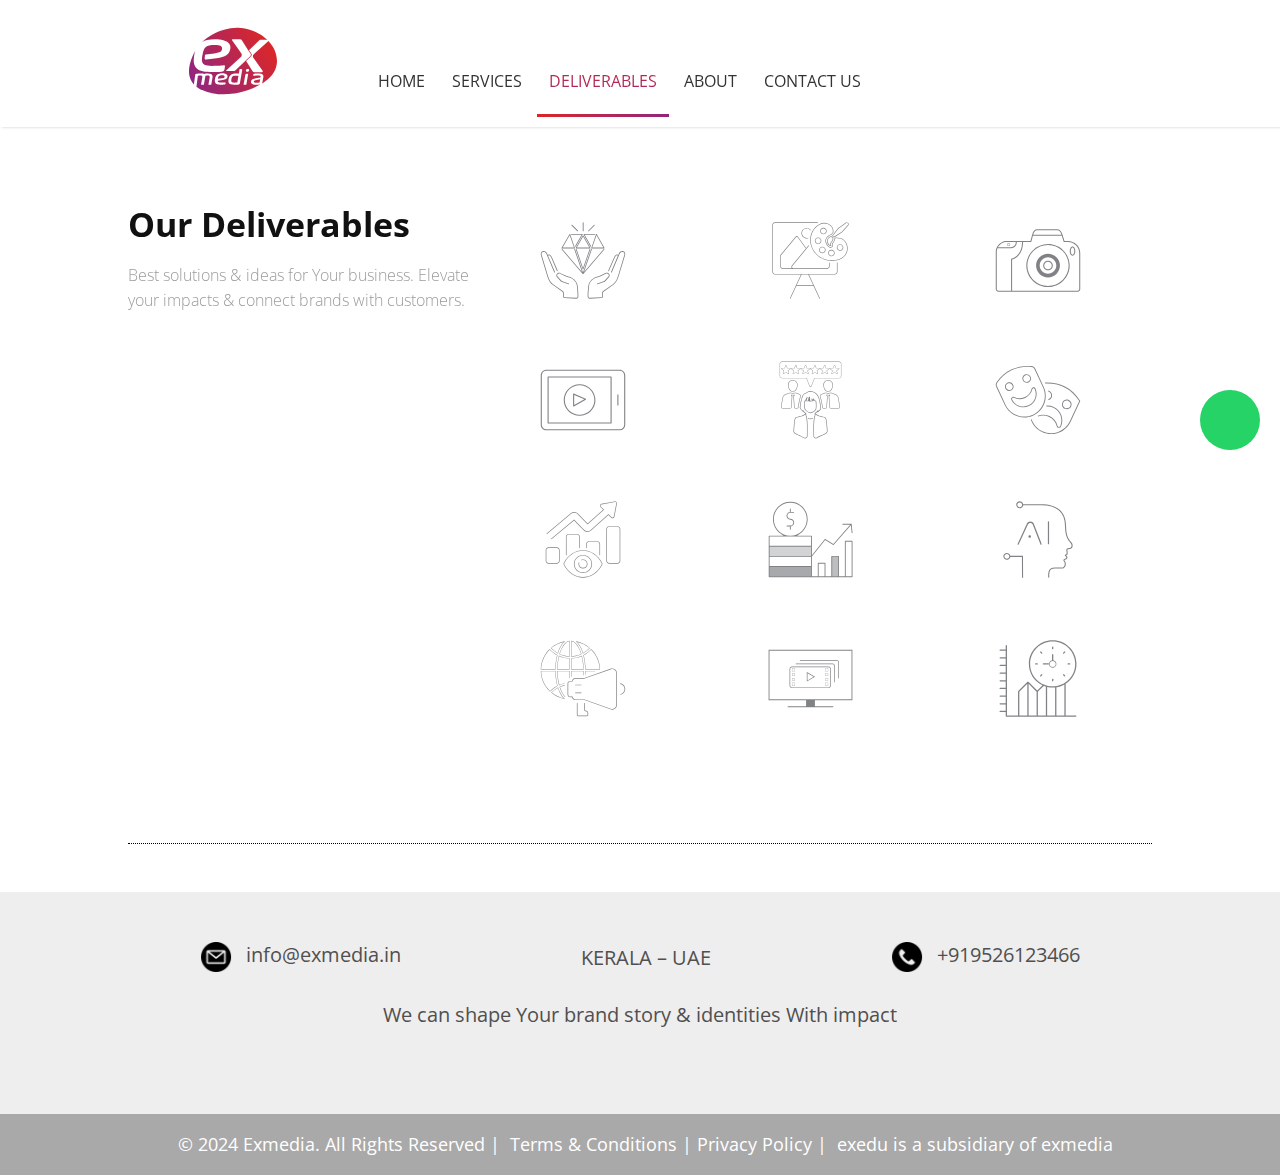
<file: deliverables.html>
<!DOCTYPE html>
<html>

<head lang="en">
    <meta charset="UTF-8">

    <!--Page Title-->
    <title>Exmedia | Branding, Web Development,Digital Marketing & AI Solutions for Business Growth</title>

    <!--Meta Keywords and Description-->
    <meta name="keywords" content="digital marketing, web development, branding, media solutions">
    <meta name="description" content="Exmedia offers end-to-end digital marketing, branding, AI development, product photography, and social media influencer marketing solutions to grow your business.">
    <meta name="viewport" content="width=device-width, initial-scale=1.0, user-scalable=no">
    <meta property="og:image" content="https://exmedia.in/images/logoex.jpeg">
    <meta property="og:image:type" content="image/jpeg">
    <meta property="og:type" content="website">
    <meta property="og:title" content="Exmedia - Branding, Web Development, Digital Marketing">
    <meta property="og:description" content="Offering digital marketing, branding, and web development services tailored to your business needs.">

    <!--Favicon-->
    <link rel="icon" type="image/jpeg" href="images/logoex.jpeg" title="Favicon" />

    <!-- Main CSS Files -->
    <link rel="stylesheet" href="css/style.css">

    <!-- Namari Color CSS -->
    <link rel="stylesheet" href="css/namari-color.css">

    <!--Icon Fonts - Font Awesome Icons-->
    <link rel="stylesheet" href="css/font-awesome.min.css">

    <link href="https://unpkg.com/aos@2.3.1/dist/aos.css" rel="stylesheet">

    <!-- Animate CSS-->
    <link href="css/animate.css" rel="stylesheet" type="text/css">

    <link rel="stylesheet" href="https://cdnjs.cloudflare.com/ajax/libs/font-awesome/6.6.0/css/all.min.css"
        integrity="sha512-Kc323vGBEqzTmouAECnVceyQqyqdsSiqLQISBL29aUW4U/M7pSPA/gEUZQqv1cwx4OnYxTxve5UMg5GT6L4JJg=="
        crossorigin="anonymous" referrerpolicy="no-referrer" />
    <!--Google Webfonts-->
    <link href='https://fonts.googleapis.com/css?family=Open+Sans:400,300,600,700,800' rel='stylesheet' type='text/css'>
</head>

<body>




    <header id="banner" class="scrollto clearfix" data-enllax-ratio=".5">
        <!-- <video width="100%" muted loop autoplay src="videos/banner1video.mp4">
            </video> -->
        <div id="header" class="nav-collapse">
            <div class="row clearfix">
                <div class="col-1">

                    <!--Logo-->
                    <div id="logo">

                        <!--Logo that is shown on the banner-->
                        <img src="images/LOGO Svg.svg" id="banner-logo" alt="Landing Page" />
                        <!--End of Banner Logo-->

                        <!--The Logo that is shown on the sticky Navigation Bar-->
                        <img src="images/LOGO Svg.svg" width="50px" id="navigation-logo" alt="Landing Page" />
                        <!--End of Navigation Logo-->

                    </div>
                    <!--End of Logo-->

                    <aside>

                        <!--Social Icons in Header-->
                        <ul class="social-icons">
                            
                            
                        </ul>
                        <!--End of Social Icons in Header-->

                    </aside>

                    <!--Main Navigation-->
                    <nav id="nav-main">
                        <ul>
                            <li>
                                <a href="#banner">Home</a>
                            </li>
                            <li>
                                <a href="#services">Services</a>
                            </li>

                            <li>
                                <a href="#clients">Deliverables </a>
                            </li>
                            <li>
                                <a href="#aboutus">About</a>
                            </li>
                            <li>
                                <a href="#footer">Contact us</a>
                            </li>
                            <li>
                                <a class="media-top" target="_blank" title="Facebook" href="https://www.facebook.com/exmedia">
                                    <i class="fa-brands fa-facebook "></i>
                                </a>
                            </li>
                            <li>
                                <a class="media-top" target="_blank" title="linkedin"
                                    href="https://www.linkedin.com/company/exmedia1/posts/?feedView=all">
                                    <i class="fa-brands fa-linkedin "></i>
                                </a>
                            </li>
                            <li>
                                <a class="media-top" target="_blank" title="Twitter" href="https://x.com/exmedia_1">
                                    <i class="fa-brands fa-x-twitter "></i>
                                </a>
                            </li>
                            <li>
                                <a class="media-top" target="_blank" title="pinterest" href="https://in.pinterest.com/exmedia">
                                    <i class="fa-brands fa-pinterest "></i>
                                </a>
                            </li>
                            <li>
                                <a class="media-top" target="_blank" title="YouTube"
                                    href="https://www.youtube.com/channel/UC4tqUCDI3l10SZMwNlR1l9w">
                                    <i class="fa-brands fa-youtube "></i>
                                </a>
                            </li>
                            <li>
                                <a class="media-top" target="_blank" title="Threads" href="https://www.threads.net/@exmedia_1">
                                    <i class="fa-brands fa-threads "></i>
                                </a>
                            </li>
                            <li>
                                <a class="media-top" target="_blank" title="Instagram" href="https://www.instagram.com/exmedia_1/">
                                    <i class="fa-brands fa-instagram "></i>
                                </a>
                            </li>
                        </ul>
                    </nav>
                    <!--End of Main Navigation-->

                    <div id="nav-trigger"><span></span></div>
                    <nav id="nav-mobile"></nav>

                </div>
            </div>
        </div><!--End of Header-->

        <!--Banner Content-->
    </header>
    <div id="wrapper" style="display: none;">
        <!--Main Content Area-->
        <main id="content">

            <!--Introduction-->

            <!--End of Introduction-->


            <!--Gallery-->
            <!-- <aside id="gallery" class="row text-center scrollto clearfix" data-featherlight-gallery
                 data-featherlight-filter="a">

                <a href="images/gallery-images/gallery-image-1.jpg" data-featherlight="image" class="col-3 wow fadeIn"
                   data-wow-delay="0.1s"><img src="images/gallery-images/gallery-image-1.jpg" alt="Landing Page"/></a>
                <a href="images/gallery-images/gallery-image-2.jpg" data-featherlight="image" class="col-3 wow fadeIn"
                   data-wow-delay="0.3s"><img src="images/gallery-images/gallery-image-2.jpg" alt="Landing Page"/></a>
                <a href="images/gallery-images/gallery-image-3.jpg" data-featherlight="image" class="col-3 wow fadeIn"
                   data-wow-delay="0.5s"><img src="images/gallery-images/gallery-image-3.jpg" alt="Landing Page"/></a>
                <a href="images/gallery-images/gallery-image-4.jpg" data-featherlight="image" class="col-3 wow fadeIn"
                   data-wow-delay="1.1s"><img src="images/gallery-images/gallery-image-4.jpg" alt="Landing Page"/></a>
                <a href="images/gallery-images/gallery-image-5.jpg" data-featherlight="image" class="col-3 wow fadeIn"
                   data-wow-delay="0.9s"><img src="images/gallery-images/gallery-image-5.jpg" alt="Landing Page"/></a>
                <a href="images/gallery-images/gallery-image-6.jpg" data-featherlight="image" class="col-3 wow fadeIn"
                   data-wow-delay="0.7s"><img src="images/gallery-images/gallery-image-6.jpg" alt="Landing Page"/></a>

        </aside> -->
            <!--End of Gallery-->


            <!--Content Section-->

        </main>
    </div>
    <style>
        .whatsapp-btn {
            position: fixed;
            bottom: 50%;
            right: 20px;
            width: 60px;
            height: 60px;
            background-color: #25d366;
            color: #fff;
            border-radius: 50%;
            text-align: center;
            line-height: 60px;
            font-size: 24px;
            cursor: pointer;
            z-index: 1000;
            display: flex;
            justify-content: center;
            align-items: center;
            animation: beat 2s linear infinite;
        }

        .whatsapp-btn a {
            text-align: center;
            display: flex;
            justify-content: center;
            align-items: center;
            color: white;
        }

        @keyframes beat {
            0% {
                transform: scale(1);
            }

            50% {
                transform: scale(1.2);
            }

            100% {
                transform: scale(1);
            }
        }
    </style>
    <div class="whatsapp-btn">
        <a href="https://wa.me/918606123466?text=HiExmedia" target="_blank" class="">
            <i class="fab fa-whatsapp text-light" style="font-size: 2.7rem;"></i>
        </a>
    </div>

    <main class="content" style="margin-top: 0px;">
        <div class="wrapper">
            <!--End of Content Section-->

            <!--Testimonials-->
            <!--End of Testimonials-->

            <!--Clients-->
            <section id="clients" class="scrollto clearfix">
                <div class="row clearfix" style="border: 0px;">

                    <div class="col-3">

                        <div class="section-heading" data-aos="fade-up">
                            <h3>
                            </h3>
                            <h2 class="section-title">Our Deliverables</h2>
                            <p class="section-subtitle">Best solutions & ideas for
                                Your business. Elevate your impacts &
                                connect brands with customers.</p>
                        </div>

                    </div>

                    <div class="col-2-3 del">

                        <a class="col-3" id="myBtn1" data-bs-toggle="modal" data-bs-target="#brandingModal"
                            data-aos="fade-up" data-aos-duration="1000">
                            <img src="images/EX ICON-01.svg" alt="Company" />
                            <div class="client-overlay"><span>Branding</span></div>
                        </a>
                        <a id="myBtn2" class="col-3" data-aos="fade-up" data-aos-duration="1500">
                            <img src="images/EX ICON-02.svg" alt="Company" />
                            <div class="client-overlay"><span>Graphics</span></div>
                        </a>
                        <a id="myBtn3" class="col-3" data-aos="fade-up" data-aos-duration="2000">
                            <img src="images/EX ICON-03.svg" alt="Company" />
                            <div class="client-overlay"><span>Product Photography / Video</span></div>
                        </a>
                        <a id="myBtn4" class="col-3" data-aos="fade-up" data-aos-duration="2500">
                            <img src="images/EX ICON-04.svg" alt="Company" />
                            <div class="client-overlay"><span>Promotional Brand Video making</span></div>
                        </a>
                        <a id="myBtn5" class="col-3" data-aos="fade-up" data-aos-duration="3000">
                            <img src="images/EX ICON-05.svg" alt="Company" />
                            <div class="client-overlay"><span>Social Media Influencer Marketing Program</span></div>
                        </a>
                        <a id="myBtn6" class="col-3" data-aos="fade-up" data-aos-duration="3500">
                            <img src="images/EX ICON-06.svg" alt="Company" />
                            <div class="client-overlay"><span>Brand Ambassador execution</span></div>
                        </a>
                        <a id="myBtn7" class="col-3" data-aos="fade-up" data-aos-duration="3500">
                            <img src="images/EX ICON-07.svg" alt="Company" />
                            <div class="client-overlay"><span>Business Strategy Development</span></div>
                        </a>
                        <a id="myBtn8" class="col-3" data-aos="fade-up" data-aos-duration="3000">
                            <img src="images/EX ICON-08.svg" alt="Company" />
                            <div class="client-overlay"><span>Market research and analytics </span></div>
                        </a>

                        <a id="myBtn9" class="col-3" data-aos="fade-up" data-aos-duration="2500">
                            <img src="images/EX ICON-09.svg" alt="Company" />
                            <div class="client-overlay"><span>AI Web & Mobile App</span></div>
                        </a>
                        <a id="myBtn10" class="col-3" data-aos="fade-up" data-aos-duration="2000">
                            <img src="images/EX ICON-10.svg" alt="Company" />
                            <div class="client-overlay"><span>Digital Marketing </span></div>
                        </a>
                        <a id="myBtn11" class="col-3" data-aos="fade-up" data-aos-duration="1500">
                            <img src="images/EX ICON-11.svg" alt="Company" />
                            <div class="client-overlay"><span>Satellite Media </span></div>
                        </a>
                        <a id="myBtn12" class="col-3" data-aos="fade-up" data-aos-duration="1000">
                            <img src="images/EX ICON-12.svg" alt="Company" />
                            <div class="client-overlay"><span>Analytics and Insights</span></div>
                        </a>

                    </div>

                </div>

            </section>

            <!-- The Modal -->
            <div data-aos="fade-up" id="myModal1" class="modal">

                <!-- Modal content -->
                <div class="modal-content">
                    <span class="close1">&times;</span>
                    <p>We will create a unique identity for a product or service, encompassing its name, logo, design,
                        and overall image. Effective branding differentiates the product in the market, builds customer
                        loyalty, and communicates the values and qualities that make the product or service desirable.
                        All the work has been done along with the strategic planning and dedicated segment to empower
                        each business connection to exmedia. </p>
                    <a href="https://wa.me/+919526123466"><button class="g-btn">Get In Touch</button></a>
                </div>

            </div>
            <!-- end -->
            <!-- The Modal -->
            <div data-aos="fade-up" id="myModal2" class="modal">

                <!-- Modal content -->
                <div class="modal-content">
                    <span class="close2">&times;</span>
                    <p>Our graphics help brands grow by creating visually appealing and professional designs that
                        capture attention and engage audiences. High-quality graphics enhance brand recognition, convey
                        key messages effectively, and differentiate brands from competitors. This visual appeal attracts
                        customers, builds trust, and drives business growth through improved marketing impact.</p>
                    <a href="https://wa.me/+919526123466"><button class="g-btn">Get In Touch</button></a>
                </div>

            </div>
            <!-- end -->
            <!-- The Modal -->
            <div data-aos="fade-up" id="myModal3" class="modal">

                <!-- Modal content -->
                <div class="modal-content">
                    <span class="close3">&times;</span>
                    <p>exmedia's product photography and video-making elevate brand business by showcasing products in
                        the best light. Professional visuals highlight product features, enhance perceived value, and
                        engage customers. High-quality images and videos create a compelling brand story, boost online
                        presence, and drive sales by making products more appealing and memorable.</p>
                    <a href="https://wa.me/+919526123466"><button class="g-btn">Get In Touch</button></a>
                </div>

            </div>
            <!-- end -->
            <!-- The Modal -->
            <div data-aos="fade-up" id="myModal4" class="modal">

                <!-- Modal content -->
                <div class="modal-content">
                    <span class="close4">&times;</span>
                    <p>exmedia's promotional brand videos can create compelling visual stories that captivate audiences.
                        By highlighting brand values, products, and services through engaging content, these videos
                        boost brand awareness and loyalty. High-quality production and creative storytelling resonate
                        with viewers, driving engagement, enhancing brand perception, and ultimately contributing to
                        business growth.</p>
                    <a href="https://wa.me/+919526123466"><button class="g-btn">Get In Touch</button></a>
                </div>

            </div>
            <!-- end -->
            <!-- The Modal -->
            <div data-aos="fade-up" id="myModal5" class="modal">

                <!-- Modal content -->
                <div class="modal-content">
                    <span class="close5">&times;</span>
                    <p>ExMedia’s social media influencer marketing program connects brands with top influencers to
                        amplify their reach and engagement. With tailored strategies and data-driven insights, ExMedia
                        ensures impactful campaigns that resonate with target audiences, driving brand awareness and
                        sales. Elevate your marketing with ExMedia’s expertise.</p>
                    <a href="https://wa.me/+919526123466"><button class="g-btn">Get In Touch</button></a>
                </div>

            </div>
            <!-- end -->
            <!-- The Modal -->
            <div data-aos="fade-up" id="myModal6" class="modal">

                <!-- Modal content -->
                <div class="modal-content">
                    <span class="close6">&times;</span>
                    <p>We can execute dedicated ambassadors who embody and promote their values. Through strategic
                        selection and comprehensive training, exmedia ensures ambassadors effectively enhance brand
                        visibility and loyalty. Boost your brand’s presence with ExMedia’s expert execution. </p>
                    <a href="https://wa.me/+919526123466"><button class="g-btn">Get In Touch</button></a>
                </div>

            </div>
            <!-- end -->
            <!-- The Modal -->
            <div data-aos="fade-up" id="myModal7" class="modal">

                <!-- Modal content -->
                <div class="modal-content">
                    <span class="close7">&times;</span>
                    <p>We Can formulate comprehensive plans that define a company's goals, tactics, and direction,
                        guiding decisions to achieve sustainable growth and competitive advantage.</p>
                    <a href="https://wa.me/+919526123466"><button class="g-btn">Get In Touch</button></a>
                </div>

            </div>
            <!-- end -->
            <!-- The Modal -->
            <div data-aos="fade-up" id="myModal8" class="modal">

                <!-- Modal content -->
                <div class="modal-content">
                    <span class="close8">&times;</span>
                    <p>exmedia will do Market research and analytics involving collecting, analyzing, and interpreting
                        data to gain insights into consumer behaviors and market trends, aiding informed business
                        decisions and strategy refinement.</p>
                    <a href="https://wa.me/+919526123466"><button class="g-btn">Get In Touch</button></a>
                </div>

            </div>
            <!-- end -->
            <!-- The Modal -->
            <div data-aos="fade-up" id="myModal9" class="modal">

                <!-- Modal content -->
                <div class="modal-content">
                    <span class="close9">&times;</span>
                    <p>Unlock your online potential with dynamic multifaced & high-performing AI websites & Mobile Apps.
                        We blend with exmedia AI-based technology innovation and aesthetics to craft websites that
                        elevate brands, engage visitors, and deliver exceptional user experiences. escalate your
                        business to the next level within a minimum period, without compromising efficiency and outcome.
                    </p>
                    <a href="https://wa.me/+919526123466"><button class="g-btn">Get In Touch</button></a>
                </div>

            </div>
            <!-- end -->
            <!-- The Modal -->
            <div data-aos="fade-up" id="myModal10" class="modal">

                <!-- Modal content -->
                <div class="modal-content">
                    <span class="close10">&times;</span>
                    <p>We can maximize any business and online presence with Digital marketing through strategic
                        campaigns according to the nature of the business and its goal across platforms. It includes
                        SEO, social media, content, and analytics to reach, engage, and convert target audiences
                        effectively</p>
                    <a href="https://wa.me/+919526123466"><button class="g-btn">Get In Touch</button></a>
                </div>

            </div>
            <!-- end -->
            <!-- The Modal -->
            <div data-aos="fade-up" id="myModal11" class="modal">

                <!-- Modal content -->
                <div class="modal-content">
                    <span class="close11">&times;</span>
                    <p>Our satellite media services expand business reach by delivering content via satellite. This
                        ensures reliable, high-quality broadcasts, enhancing global visibility and engagement. Effective
                        satellite media releases can drive brand awareness, customer acquisition, and market expansion,
                        fostering business growth.</p>
                    <a href="https://wa.me/+919526123466"><button class="g-btn">Get In Touch</button></a>
                </div>

            </div>
            <!-- end -->
            <!-- The Modal -->
            <div data-aos="fade-up" id="myModal12" class="modal">

                <!-- Modal content -->
                <div class="modal-content">
                    <span class="close12">&times;</span>
                    <p>delivers comprehensive analytics reports on branding and marketing performance, providing
                        actionable insights into campaign effectiveness. Our detailed reports cover key metrics, trends,
                        and growth opportunities, enabling brands to optimize strategies and achieve better results.
                        Stay informed and ahead with exmedia’s expert analysis.</p>
                    <a href="https://wa.me/+919526123466"><button class="g-btn">Get In Touch</button></a>
                </div>

            </div>
            <!-- end -->


            <!--End of Clients-->

            <!--Pricing Tables-->
            <!--End of Pricing Tables-->

    </main>
    <!--End Main Content Area-->
    </div>
    <!--Footer-->
    <footer id="landing-footer" class="clearfix">
        <div class="footer-info" style="text-align: center;" id="footer">
            <p><a href="mailto:info@exmedia.in"><img src="images/mailimg.png" width="40" style="padding-right: 10px;" alt=""> info@exmedia.in</a></p>
            <p>KERALA – UAE</p>
            <p><a href="tel:+919526123466"><img src="images/callimg.png" width="40" style="padding-right: 10px;" alt=""> +919526123466</p></div>
        </div>
        <div class="footer-message">
            <p style="text-align: center;">We can shape Your brand story & identities With impact</p>
        </div>
        <div class="footer-social" style="text-align: center;">
            <ul class="social-icons">
                <li><a target="_blank" title="Facebook" href="https://www.facebook.com/exmedia"><i
                            class="fa-brands fa-facebook"></i><span>Facebook</span></a></li>
                <li><a target="_blank" title="LinkedIn"
                        href="https://www.linkedin.com/company/exmedia1/posts/?feedView=all"><i
                            class="fa-brands fa-linkedin"></i><span>LinkedIn</span></a></li>
                <li><a target="_blank" title="Twitter" href="https://x.com/exmedia_1"><i
                            class="fa-brands fa-x-twitter"></i><span>Twitter</span></a></li>
                <li><a target="_blank" title="Pinterest" href="https://in.pinterest.com/exmedia"><i
                            class="fa-brands fa-pinterest"></i><span>Pinterest</span></a></li>
                <li><a target="_blank" title="YouTube"
                        href="https://www.youtube.com/channel/UC4tqUCDI3l10SZMwNlR1l9w"><i
                            class="fa-brands fa-youtube"></i><span>YouTube</span></a></li>
                <li><a target="_blank" title="Threads" href="https://www.threads.net/@exmedia_1"><i
                            class="fa-brands fa-threads"></i><span>Threads</span></a></li>
                <li><a target="_blank" title="Instagram" href="https://www.instagram.com/exmedia_1/"><i
                            class="fa-brands fa-instagram"></i><span>Instagram</span></a></li>
            </ul>
        </div>
    </footer>
    <div class="footer-terms" id="contactus">
        <p>© 2024 Exmedia. All Rights Reserved |</p> 
        <p><a href="terms.html" onclick="loadPage('terms.html')">Terms & Conditions</a> | <a href="privacy.html" onclick="loadPage('privacy.html')">Privacy Policy |</a></p>
        <p>exedu is a subsidiary of exmedia</p> 
    </div>

    <!--End of Footer-->

    

    <script src="https://unpkg.com/aos@2.3.1/dist/aos.js"></script>
    <script>
        AOS.init();
    </script>
    <!-- bootstrap 5.3.3 -->

    <!-- Include JavaScript resources -->
    <script src="js/jquery.1.8.3.min.js"></script>
    <script src="js/wow.min.js"></script>
    <script src="js/featherlight.min.js"></script>
    <script src="js/featherlight.gallery.min.js"></script>
    <script src="js/jquery.enllax.min.js"></script>
    <script src="js/jquery.scrollUp.min.js"></script>
    <script src="js/jquery.easing.min.js"></script>
    <script src="js/jquery.stickyNavbar.min.js"></script>
    <script src="js/jquery.waypoints.min.js"></script>
    <script src="js/images-loaded.min.js"></script>
    <script src="js/lightbox.min.js"></script>
    <script src="js/site.js"></script>



</body>

</html>
</file>
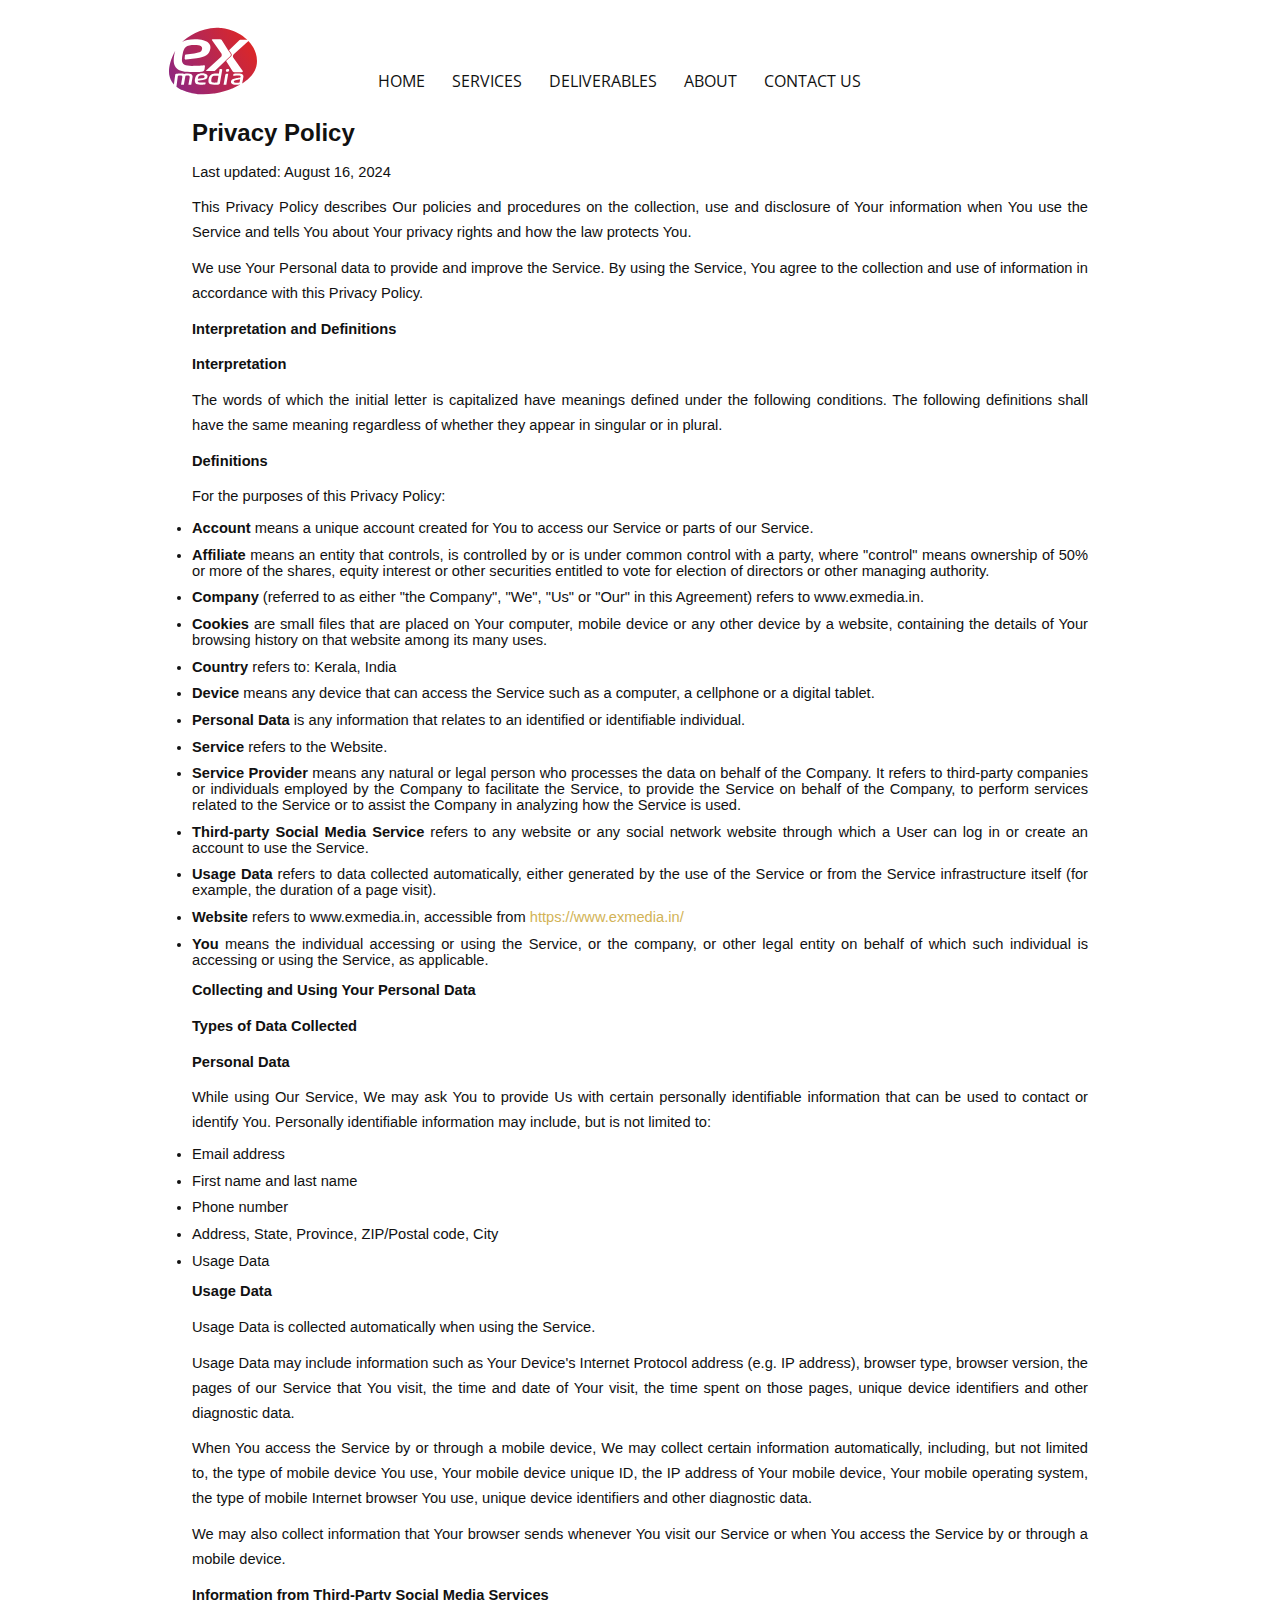
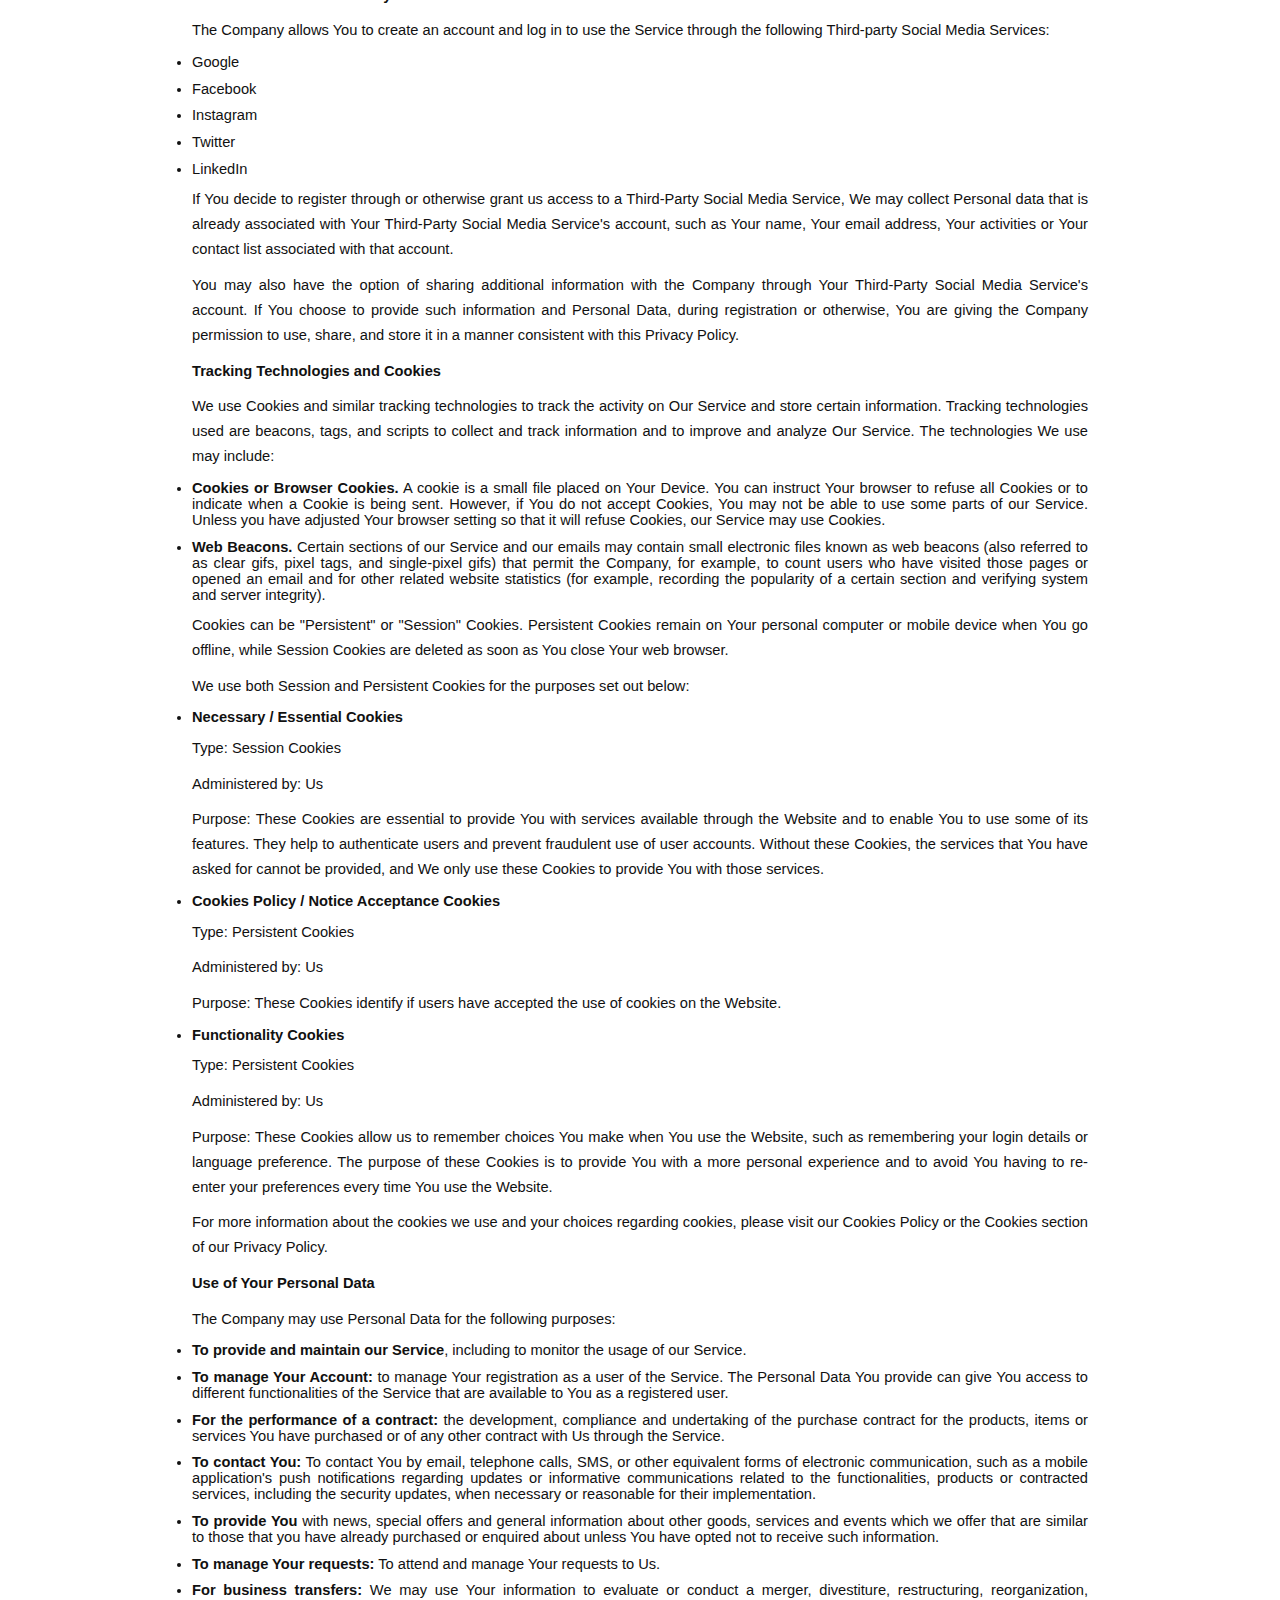
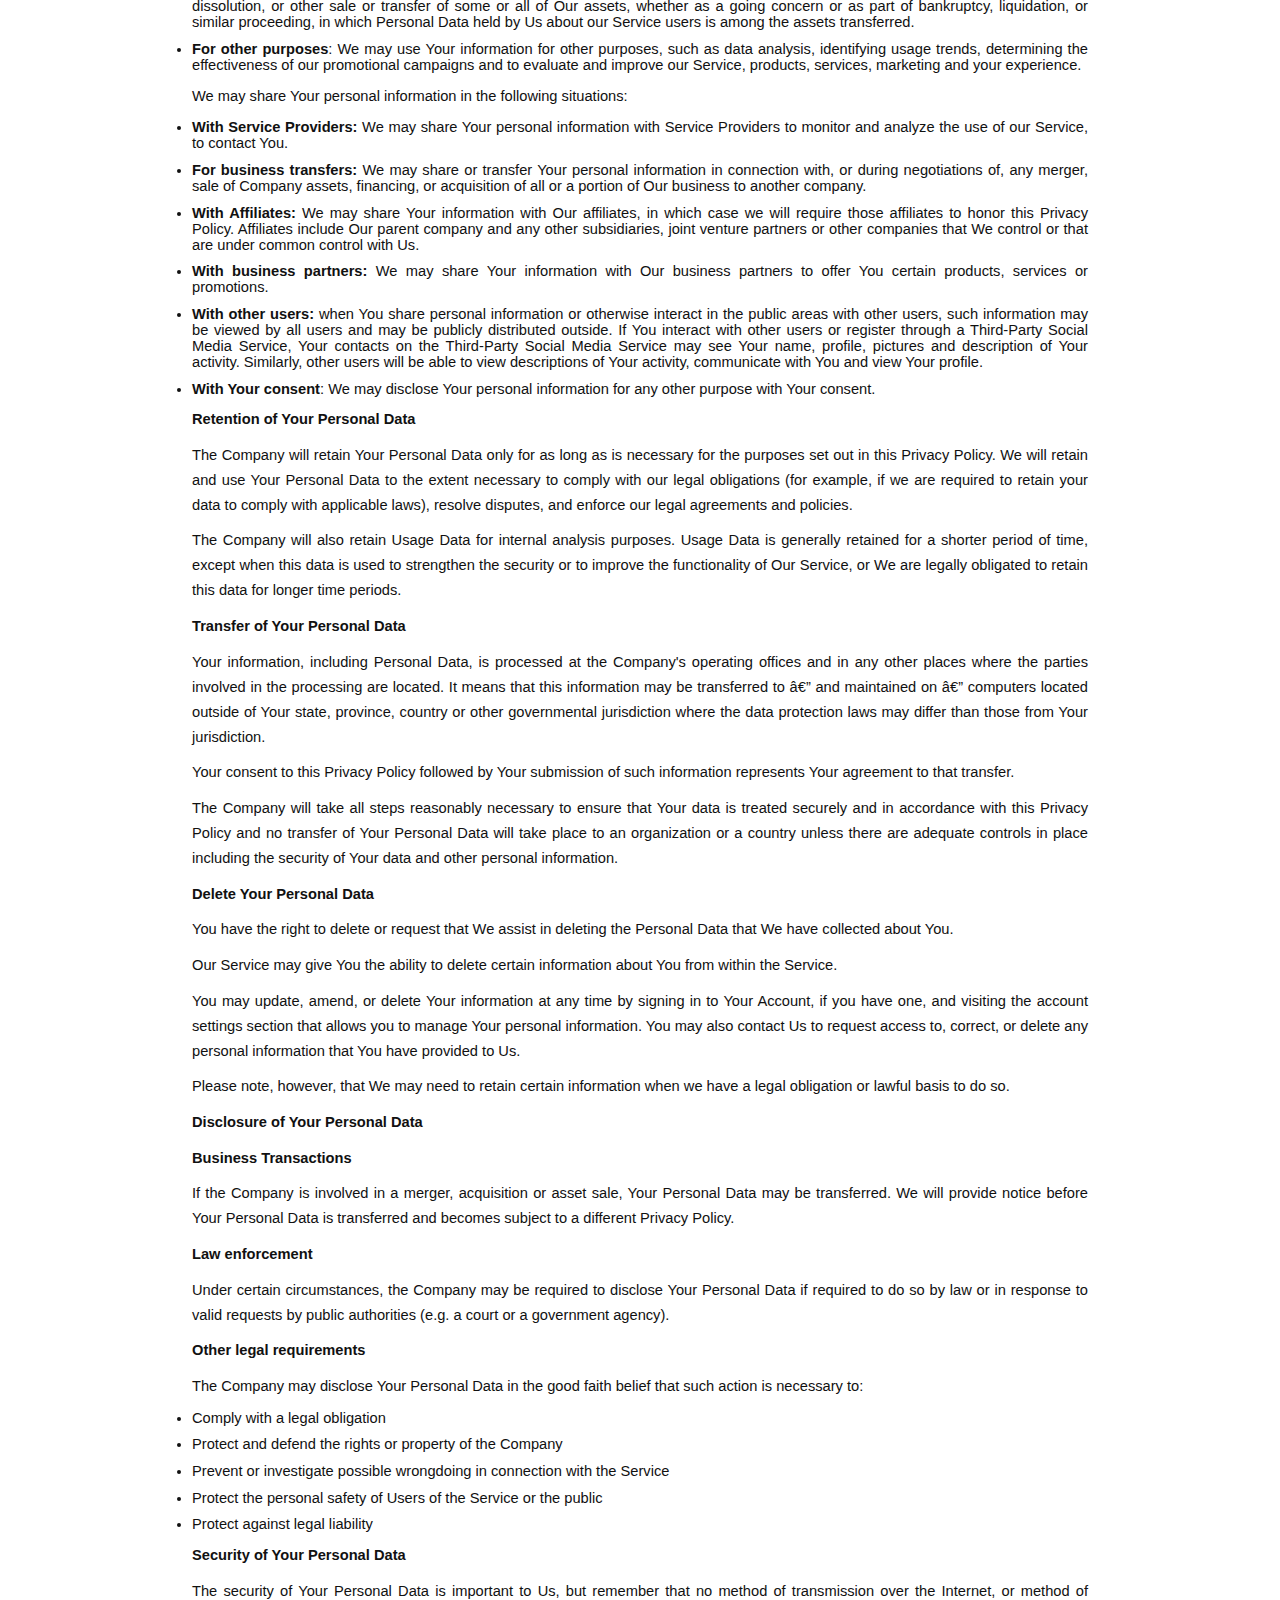
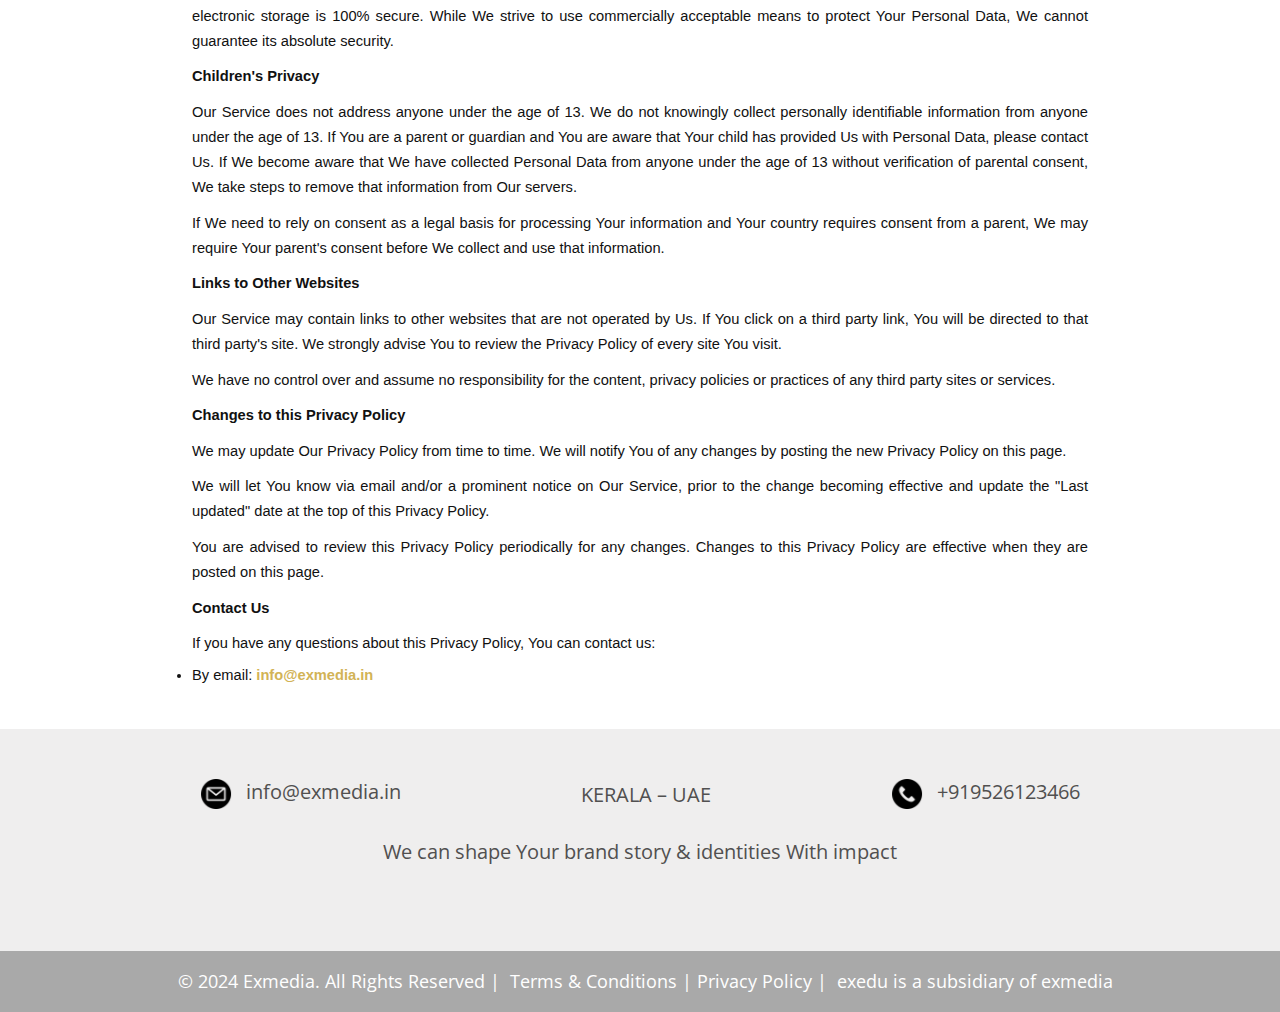
<file: privacy.html>
<!doctype html>
<html lang="en">
    <head>
        <title></title>
        <!-- Required meta tags -->
        <meta charset="utf-8" />
        <meta
            name="viewport"
            content="width=device-width, initial-scale=1, shrink-to-fit=no"
        />
        <meta property="og:image" content="https://exmedia.in/images/logoex.jpeg">
        <meta property="og:image:type" content="image/jpeg">

        <!-- Bootstrap CSS v5.2.1 -->
        <link
            href="https://cdn.jsdelivr.net/npm/bootstrap@5.3.2/dist/css/bootstrap.min.css"
            rel="stylesheet"
            integrity="sha384-T3c6CoIi6uLrA9TneNEoa7RxnatzjcDSCmG1MXxSR1GAsXEV/Dwwykc2MPK8M2HN"
            crossorigin="anonymous"
        />
        <link rel="icon" type="image/jpeg" href="images/logoex.jpeg" title="Favicon" />

        <!-- Main CSS Files -->
        <link rel="stylesheet" href="css/style.css">
    
        <!-- Namari Color CSS -->
        <link rel="stylesheet" href="css/namari-color.css">
    
        <!--Icon Fonts - Font Awesome Icons-->
        <link rel="stylesheet" href="css/font-awesome.min.css">
    
        <link href="https://unpkg.com/aos@2.3.1/dist/aos.css" rel="stylesheet">
    
        <!-- Animate CSS-->
        <link href="css/animate.css" rel="stylesheet" type="text/css">
    
        <link rel="stylesheet" href="https://cdnjs.cloudflare.com/ajax/libs/font-awesome/6.6.0/css/all.min.css"
            integrity="sha512-Kc323vGBEqzTmouAECnVceyQqyqdsSiqLQISBL29aUW4U/M7pSPA/gEUZQqv1cwx4OnYxTxve5UMg5GT6L4JJg=="
            crossorigin="anonymous" referrerpolicy="no-referrer" />
        <!--Google Webfonts-->
        <link href='https://fonts.googleapis.com/css?family=Open+Sans:400,300,600,700,800' rel='stylesheet' type='text/css'>
    </head>
    
    <body>
    
    
    
    
        <header id="banner " class="scrollto clearfix" data-enllax-ratio=".5">
            <!-- <video width="100%" muted loop autoplay src="videos/banner1video.mp4">
                </video> -->
            <div id="header" class="nav-collapse">
                <div class="row clearfix">
                    <div class="col-1">
    
                        <!--Logo-->
                        <div id="logo">
    
                            <!--Logo that is shown on the banner-->
                            <img src="images/LOGO Svg.svg" id="banner-logo" alt="Landing Page" />
                            <!--End of Banner Logo-->
    
                            <!--The Logo that is shown on the sticky Navigation Bar-->
                            <img src="images/LOGO Svg.svg" width="50px" id="navigation-logo" alt="Landing Page" />
                            <!--End of Navigation Logo-->
    
                        </div>
                        <!--End of Logo-->
    
                        <aside>
    
                            <!--Social Icons in Header-->
                            <ul class="social-icons">
                                
                                
                            </ul>
                            <!--End of Social Icons in Header-->
    
                        </aside>
    
                        <!--Main Navigation-->
                        <nav id="nav-main">
                            <ul>
                                <li>
                                    <a href="index.html">Home</a>
                                </li>
                                <li>
                                    <a href="index.html">Services</a>
                                </li>
    
                                <li>
                                    <a href="index.html">Deliverables </a>
                                </li>
                                <li>
                                    <a href="index.html">About</a>
                                </li>
                                <li>
                                    <a href="index.html">Contact us</a>
                                </li>
                                <li>
                                    <a class="media-top" target="_blank" title="Facebook" href="https://www.facebook.com/exmedia">
                                        <i class="fa-brands fa-facebook "></i><span></span>
                                    </a>
                                </li>
                                <li>
                                    <a class="media-top" target="_blank" title="linkedin"
                                        href="https://www.linkedin.com/company/exmedia1/posts/?feedView=all">
                                        <i class="fa-brands fa-linkedin "></i><span></span>
                                    </a>
                                </li>
                                <li>
                                    <a class="media-top" target="_blank" title="Twitter" href="https://x.com/exmedia_1">
                                        <i class="fa-brands fa-x-twitter "></i><span></span>
                                    </a>
                                </li>
                                <li>
                                    <a class="media-top" target="_blank" title="pinterest" href="https://in.pinterest.com/exmedia">
                                        <i class="fa-brands fa-pinterest "></i><span></span>
                                    </a>
                                </li>
                                <li>
                                    <a class="media-top" target="_blank" title="Instagram"
                                        href="https://www.youtube.com/channel/UC4tqUCDI3l10SZMwNlR1l9w">
                                        <i class="fa-brands fa-youtube "></i><span></span>
                                    </a>
                                </li>
                                <li>
                                    <a class="media-top" target="_blank" title="Instagram" href="https://www.threads.net/@exmedia_1">
                                        <i class="fa-brands fa-threads "></i><span></span>
                                    </a>
                                </li>
                                <li>
                                    <a class="media-top" target="_blank" title="behance" href="https://www.instagram.com/exmedia_1/">
                                        <i class="fa-brands fa-instagram "></i><span></span>
                                    </a>
                                </li>
                            </ul>
                        </nav>
                        <!--End of Main Navigation-->
    
                        <div id="nav-trigger"><span></span></div>
                        <nav id="nav-mobile"></nav>
    
                    </div>
                </div>
            </div><!--End of Header-->
            <style>
                main{
                    padding-top: 120px;
                    padding-inline:12rem;
                }
                @media (max-width: 600px) {
                    main{
                        padding-inline:1rem;
                    }
                }
            </style>
        <main >
        <p style='margin-top:0in;margin-right:0in;margin-bottom:8.0pt;margin-left:0in;font-size:11.0pt;font-family:"Calibri",sans-serif;text-align:justify;'><strong><span style="font-size:24px;line-height:107%;">Privacy Policy</span></strong></p>
<p style='margin-top:0in;margin-right:0in;margin-bottom:8.0pt;margin-left:0in;font-size:11.0pt;font-family:"Calibri",sans-serif;text-align:justify;'>Last updated: August 16, 2024</p>
<p style='margin-top:0in;margin-right:0in;margin-bottom:8.0pt;margin-left:0in;font-size:11.0pt;font-family:"Calibri",sans-serif;text-align:justify;'>This Privacy Policy describes Our policies and procedures on the collection, use and disclosure of Your information when You use the Service and tells You about Your privacy rights and how the law protects You.</p>
<p style='margin-top:0in;margin-right:0in;margin-bottom:8.0pt;margin-left:0in;font-size:11.0pt;font-family:"Calibri",sans-serif;text-align:justify;'>We use Your Personal data to provide and improve the Service. By using the Service, You agree to the collection and use of information in accordance with this Privacy Policy.</p>
<p style='margin-top:0in;margin-right:0in;margin-bottom:8.0pt;margin-left:0in;font-size:11.0pt;font-family:"Calibri",sans-serif;text-align:justify;'><strong>Interpretation and Definitions</strong></p>
<p style='margin-top:0in;margin-right:0in;margin-bottom:8.0pt;margin-left:0in;font-size:11.0pt;font-family:"Calibri",sans-serif;text-align:justify;'><strong>Interpretation</strong></p>
<p style='margin-top:0in;margin-right:0in;margin-bottom:8.0pt;margin-left:0in;font-size:11.0pt;font-family:"Calibri",sans-serif;text-align:justify;'>The words of which the initial letter is capitalized have meanings defined under the following conditions. The following definitions shall have the same meaning regardless of whether they appear in singular or in plural.</p>
<p style='margin-top:0in;margin-right:0in;margin-bottom:8.0pt;margin-left:0in;font-size:11.0pt;font-family:"Calibri",sans-serif;text-align:justify;'><strong>Definitions</strong></p>
<p style='margin-top:0in;margin-right:0in;margin-bottom:8.0pt;margin-left:0in;font-size:11.0pt;font-family:"Calibri",sans-serif;text-align:justify;'>For the purposes of this Privacy Policy:</p>
<ul style="margin-bottom:0in;margin-top:0in;" type="disc">
    <li style='margin-top:0in;margin-right:0in;margin-bottom:8.0pt;margin-left:0in;font-size:11.0pt;font-family:"Calibri",sans-serif;text-align:justify;'><strong>Account</strong> means a unique account created for You to access our Service or parts of our Service.</li>
    <li style='margin-top:0in;margin-right:0in;margin-bottom:8.0pt;margin-left:0in;font-size:11.0pt;font-family:"Calibri",sans-serif;text-align:justify;'><strong>Affiliate</strong> means an entity that controls, is controlled by or is under common control with a party, where &quot;control&quot; means ownership of 50% or more of the shares, equity interest or other securities entitled to vote for election of directors or other managing authority.</li>
    <li style='margin-top:0in;margin-right:0in;margin-bottom:8.0pt;margin-left:0in;font-size:11.0pt;font-family:"Calibri",sans-serif;text-align:justify;'><strong>Company</strong> (referred to as either &quot;the Company&quot;, &quot;We&quot;, &quot;Us&quot; or &quot;Our&quot; in this Agreement) refers to www.exmedia.in.</li>
    <li style='margin-top:0in;margin-right:0in;margin-bottom:8.0pt;margin-left:0in;font-size:11.0pt;font-family:"Calibri",sans-serif;text-align:justify;'><strong>Cookies</strong> are small files that are placed on Your computer, mobile device or any other device by a website, containing the details of Your browsing history on that website among its many uses.</li>
    <li style='margin-top:0in;margin-right:0in;margin-bottom:8.0pt;margin-left:0in;font-size:11.0pt;font-family:"Calibri",sans-serif;text-align:justify;'><strong>Country</strong> refers to: Kerala, India</li>
    <li style='margin-top:0in;margin-right:0in;margin-bottom:8.0pt;margin-left:0in;font-size:11.0pt;font-family:"Calibri",sans-serif;text-align:justify;'><strong>Device</strong> means any device that can access the Service such as a computer, a cellphone or a digital tablet.</li>
    <li style='margin-top:0in;margin-right:0in;margin-bottom:8.0pt;margin-left:0in;font-size:11.0pt;font-family:"Calibri",sans-serif;text-align:justify;'><strong>Personal Data</strong> is any information that relates to an identified or identifiable individual.</li>
    <li style='margin-top:0in;margin-right:0in;margin-bottom:8.0pt;margin-left:0in;font-size:11.0pt;font-family:"Calibri",sans-serif;text-align:justify;'><strong>Service</strong> refers to the Website.</li>
    <li style='margin-top:0in;margin-right:0in;margin-bottom:8.0pt;margin-left:0in;font-size:11.0pt;font-family:"Calibri",sans-serif;text-align:justify;'><strong>Service Provider</strong> means any natural or legal person who processes the data on behalf of the Company. It refers to third-party companies or individuals employed by the Company to facilitate the Service, to provide the Service on behalf of the Company, to perform services related to the Service or to assist the Company in analyzing how the Service is used.</li>
    <li style='margin-top:0in;margin-right:0in;margin-bottom:8.0pt;margin-left:0in;font-size:11.0pt;font-family:"Calibri",sans-serif;text-align:justify;'><strong>Third-party Social Media Service</strong> refers to any website or any social network website through which a User can log in or create an account to use the Service.</li>
    <li style='margin-top:0in;margin-right:0in;margin-bottom:8.0pt;margin-left:0in;font-size:11.0pt;font-family:"Calibri",sans-serif;text-align:justify;'><strong>Usage Data</strong> refers to data collected automatically, either generated by the use of the Service or from the Service infrastructure itself (for example, the duration of a page visit).</li>
    <li style='margin-top:0in;margin-right:0in;margin-bottom:8.0pt;margin-left:0in;font-size:11.0pt;font-family:"Calibri",sans-serif;text-align:justify;'><strong>Website</strong> refers to www.exmedia.in, accessible from <a href="https://www.exmedia.in/" target="_blank">https://www.exmedia.in/</a></li>
    <li style='margin-top:0in;margin-right:0in;margin-bottom:8.0pt;margin-left:0in;font-size:11.0pt;font-family:"Calibri",sans-serif;text-align:justify;'><strong>You</strong> means the individual accessing or using the Service, or the company, or other legal entity on behalf of which such individual is accessing or using the Service, as applicable.</li>
</ul>
<p style='margin-top:0in;margin-right:0in;margin-bottom:8.0pt;margin-left:0in;font-size:11.0pt;font-family:"Calibri",sans-serif;text-align:justify;'><strong>Collecting and Using Your Personal Data</strong></p>
<p style='margin-top:0in;margin-right:0in;margin-bottom:8.0pt;margin-left:0in;font-size:11.0pt;font-family:"Calibri",sans-serif;text-align:justify;'><strong>Types of Data Collected</strong></p>
<p style='margin-top:0in;margin-right:0in;margin-bottom:8.0pt;margin-left:0in;font-size:11.0pt;font-family:"Calibri",sans-serif;text-align:justify;'><strong>Personal Data</strong></p>
<p style='margin-top:0in;margin-right:0in;margin-bottom:8.0pt;margin-left:0in;font-size:11.0pt;font-family:"Calibri",sans-serif;text-align:justify;'>While using Our Service, We may ask You to provide Us with certain personally identifiable information that can be used to contact or identify You. Personally identifiable information may include, but is not limited to:</p>
<ul style="margin-bottom:0in;margin-top:0in;" type="disc">
    <li style='margin-top:0in;margin-right:0in;margin-bottom:8.0pt;margin-left:0in;font-size:11.0pt;font-family:"Calibri",sans-serif;text-align:justify;'>Email address</li>
    <li style='margin-top:0in;margin-right:0in;margin-bottom:8.0pt;margin-left:0in;font-size:11.0pt;font-family:"Calibri",sans-serif;text-align:justify;'>First name and last name</li>
    <li style='margin-top:0in;margin-right:0in;margin-bottom:8.0pt;margin-left:0in;font-size:11.0pt;font-family:"Calibri",sans-serif;text-align:justify;'>Phone number</li>
    <li style='margin-top:0in;margin-right:0in;margin-bottom:8.0pt;margin-left:0in;font-size:11.0pt;font-family:"Calibri",sans-serif;text-align:justify;'>Address, State, Province, ZIP/Postal code, City</li>
    <li style='margin-top:0in;margin-right:0in;margin-bottom:8.0pt;margin-left:0in;font-size:11.0pt;font-family:"Calibri",sans-serif;text-align:justify;'>Usage Data</li>
</ul>
<p style='margin-top:0in;margin-right:0in;margin-bottom:8.0pt;margin-left:0in;font-size:11.0pt;font-family:"Calibri",sans-serif;text-align:justify;'><strong>Usage Data</strong></p>
<p style='margin-top:0in;margin-right:0in;margin-bottom:8.0pt;margin-left:0in;font-size:11.0pt;font-family:"Calibri",sans-serif;text-align:justify;'>Usage Data is collected automatically when using the Service.</p>
<p style='margin-top:0in;margin-right:0in;margin-bottom:8.0pt;margin-left:0in;font-size:11.0pt;font-family:"Calibri",sans-serif;text-align:justify;'>Usage Data may include information such as Your Device&apos;s Internet Protocol address (e.g. IP address), browser type, browser version, the pages of our Service that You visit, the time and date of Your visit, the time spent on those pages, unique device identifiers and other diagnostic data.</p>
<p style='margin-top:0in;margin-right:0in;margin-bottom:8.0pt;margin-left:0in;font-size:11.0pt;font-family:"Calibri",sans-serif;text-align:justify;'>When You access the Service by or through a mobile device, We may collect certain information automatically, including, but not limited to, the type of mobile device You use, Your mobile device unique ID, the IP address of Your mobile device, Your mobile operating system, the type of mobile Internet browser You use, unique device identifiers and other diagnostic data.</p>
<p style='margin-top:0in;margin-right:0in;margin-bottom:8.0pt;margin-left:0in;font-size:11.0pt;font-family:"Calibri",sans-serif;text-align:justify;'>We may also collect information that Your browser sends whenever You visit our Service or when You access the Service by or through a mobile device.</p>
<p style='margin-top:0in;margin-right:0in;margin-bottom:8.0pt;margin-left:0in;font-size:11.0pt;font-family:"Calibri",sans-serif;text-align:justify;'><strong>Information from Third-Party Social Media Services</strong></p>
<p style='margin-top:0in;margin-right:0in;margin-bottom:8.0pt;margin-left:0in;font-size:11.0pt;font-family:"Calibri",sans-serif;text-align:justify;'>The Company allows You to create an account and log in to use the Service through the following Third-party Social Media Services:</p>
<ul style="margin-bottom:0in;margin-top:0in;" type="disc">
    <li style='margin-top:0in;margin-right:0in;margin-bottom:8.0pt;margin-left:0in;font-size:11.0pt;font-family:"Calibri",sans-serif;text-align:justify;'>Google</li>
    <li style='margin-top:0in;margin-right:0in;margin-bottom:8.0pt;margin-left:0in;font-size:11.0pt;font-family:"Calibri",sans-serif;text-align:justify;'>Facebook</li>
    <li style='margin-top:0in;margin-right:0in;margin-bottom:8.0pt;margin-left:0in;font-size:11.0pt;font-family:"Calibri",sans-serif;text-align:justify;'>Instagram</li>
    <li style='margin-top:0in;margin-right:0in;margin-bottom:8.0pt;margin-left:0in;font-size:11.0pt;font-family:"Calibri",sans-serif;text-align:justify;'>Twitter</li>
    <li style='margin-top:0in;margin-right:0in;margin-bottom:8.0pt;margin-left:0in;font-size:11.0pt;font-family:"Calibri",sans-serif;text-align:justify;'>LinkedIn</li>
</ul>
<p style='margin-top:0in;margin-right:0in;margin-bottom:8.0pt;margin-left:0in;font-size:11.0pt;font-family:"Calibri",sans-serif;text-align:justify;'>If You decide to register through or otherwise grant us access to a Third-Party Social Media Service, We may collect Personal data that is already associated with Your Third-Party Social Media Service&apos;s account, such as Your name, Your email address, Your activities or Your contact list associated with that account.</p>
<p style='margin-top:0in;margin-right:0in;margin-bottom:8.0pt;margin-left:0in;font-size:11.0pt;font-family:"Calibri",sans-serif;text-align:justify;'>You may also have the option of sharing additional information with the Company through Your Third-Party Social Media Service&apos;s account. If You choose to provide such information and Personal Data, during registration or otherwise, You are giving the Company permission to use, share, and store it in a manner consistent with this Privacy Policy.</p>
<p style='margin-top:0in;margin-right:0in;margin-bottom:8.0pt;margin-left:0in;font-size:11.0pt;font-family:"Calibri",sans-serif;text-align:justify;'><strong>Tracking Technologies and Cookies</strong></p>
<p style='margin-top:0in;margin-right:0in;margin-bottom:8.0pt;margin-left:0in;font-size:11.0pt;font-family:"Calibri",sans-serif;text-align:justify;'>We use Cookies and similar tracking technologies to track the activity on Our Service and store certain information. Tracking technologies used are beacons, tags, and scripts to collect and track information and to improve and analyze Our Service. The technologies We use may include:</p>
<ul style="margin-bottom:0in;margin-top:0in;" type="disc">
    <li style='margin-top:0in;margin-right:0in;margin-bottom:8.0pt;margin-left:0in;font-size:11.0pt;font-family:"Calibri",sans-serif;text-align:justify;'><strong>Cookies or Browser Cookies.</strong> A cookie is a small file placed on Your Device. You can instruct Your browser to refuse all Cookies or to indicate when a Cookie is being sent. However, if You do not accept Cookies, You may not be able to use some parts of our Service. Unless you have adjusted Your browser setting so that it will refuse Cookies, our Service may use Cookies.</li>
    <li style='margin-top:0in;margin-right:0in;margin-bottom:8.0pt;margin-left:0in;font-size:11.0pt;font-family:"Calibri",sans-serif;text-align:justify;'><strong>Web Beacons.</strong> Certain sections of our Service and our emails may contain small electronic files known as web beacons (also referred to as clear gifs, pixel tags, and single-pixel gifs) that permit the Company, for example, to count users who have visited those pages or opened an email and for other related website statistics (for example, recording the popularity of a certain section and verifying system and server integrity).</li>
</ul>
<p style='margin-top:0in;margin-right:0in;margin-bottom:8.0pt;margin-left:0in;font-size:11.0pt;font-family:"Calibri",sans-serif;text-align:justify;'>Cookies can be &quot;Persistent&quot; or &quot;Session&quot; Cookies. Persistent Cookies remain on Your personal computer or mobile device when You go offline, while Session Cookies are deleted as soon as You close Your web browser.</p>
<p style='margin-top:0in;margin-right:0in;margin-bottom:8.0pt;margin-left:0in;font-size:11.0pt;font-family:"Calibri",sans-serif;text-align:justify;'>We use both Session and Persistent Cookies for the purposes set out below:</p>
<ul style="margin-bottom:0in;margin-top:0in;" type="disc">
    <li style='margin-top:0in;margin-right:0in;margin-bottom:8.0pt;margin-left:0in;font-size:11.0pt;font-family:"Calibri",sans-serif;text-align:justify;'><strong>Necessary / Essential Cookies</strong></li>
</ul>
<p style='margin-top:0in;margin-right:0in;margin-bottom:8.0pt;margin-left:0in;font-size:11.0pt;font-family:"Calibri",sans-serif;text-align:justify;'>Type: Session Cookies</p>
<p style='margin-top:0in;margin-right:0in;margin-bottom:8.0pt;margin-left:0in;font-size:11.0pt;font-family:"Calibri",sans-serif;text-align:justify;'>Administered by: Us</p>
<p style='margin-top:0in;margin-right:0in;margin-bottom:8.0pt;margin-left:0in;font-size:11.0pt;font-family:"Calibri",sans-serif;text-align:justify;'>Purpose: These Cookies are essential to provide You with services available through the Website and to enable You to use some of its features. They help to authenticate users and prevent fraudulent use of user accounts. Without these Cookies, the services that You have asked for cannot be provided, and We only use these Cookies to provide You with those services.</p>
<ul style="margin-bottom:0in;margin-top:0in;" type="disc">
    <li style='margin-top:0in;margin-right:0in;margin-bottom:8.0pt;margin-left:0in;font-size:11.0pt;font-family:"Calibri",sans-serif;text-align:justify;'><strong>Cookies Policy / Notice Acceptance Cookies</strong></li>
</ul>
<p style='margin-top:0in;margin-right:0in;margin-bottom:8.0pt;margin-left:0in;font-size:11.0pt;font-family:"Calibri",sans-serif;text-align:justify;'>Type: Persistent Cookies</p>
<p style='margin-top:0in;margin-right:0in;margin-bottom:8.0pt;margin-left:0in;font-size:11.0pt;font-family:"Calibri",sans-serif;text-align:justify;'>Administered by: Us</p>
<p style='margin-top:0in;margin-right:0in;margin-bottom:8.0pt;margin-left:0in;font-size:11.0pt;font-family:"Calibri",sans-serif;text-align:justify;'>Purpose: These Cookies identify if users have accepted the use of cookies on the Website.</p>
<ul style="margin-bottom:0in;margin-top:0in;" type="disc">
    <li style='margin-top:0in;margin-right:0in;margin-bottom:8.0pt;margin-left:0in;font-size:11.0pt;font-family:"Calibri",sans-serif;text-align:justify;'><strong>Functionality Cookies</strong></li>
</ul>
<p style='margin-top:0in;margin-right:0in;margin-bottom:8.0pt;margin-left:0in;font-size:11.0pt;font-family:"Calibri",sans-serif;text-align:justify;'>Type: Persistent Cookies</p>
<p style='margin-top:0in;margin-right:0in;margin-bottom:8.0pt;margin-left:0in;font-size:11.0pt;font-family:"Calibri",sans-serif;text-align:justify;'>Administered by: Us</p>
<p style='margin-top:0in;margin-right:0in;margin-bottom:8.0pt;margin-left:0in;font-size:11.0pt;font-family:"Calibri",sans-serif;text-align:justify;'>Purpose: These Cookies allow us to remember choices You make when You use the Website, such as remembering your login details or language preference. The purpose of these Cookies is to provide You with a more personal experience and to avoid You having to re-enter your preferences every time You use the Website.</p>
<p style='margin-top:0in;margin-right:0in;margin-bottom:8.0pt;margin-left:0in;font-size:11.0pt;font-family:"Calibri",sans-serif;text-align:justify;'>For more information about the cookies we use and your choices regarding cookies, please visit our Cookies Policy or the Cookies section of our Privacy Policy.</p>
<p style='margin-top:0in;margin-right:0in;margin-bottom:8.0pt;margin-left:0in;font-size:11.0pt;font-family:"Calibri",sans-serif;text-align:justify;'><strong>Use of Your Personal Data</strong></p>
<p style='margin-top:0in;margin-right:0in;margin-bottom:8.0pt;margin-left:0in;font-size:11.0pt;font-family:"Calibri",sans-serif;text-align:justify;'>The Company may use Personal Data for the following purposes:</p>
<ul style="margin-bottom:0in;margin-top:0in;" type="disc">
    <li style='margin-top:0in;margin-right:0in;margin-bottom:8.0pt;margin-left:0in;font-size:11.0pt;font-family:"Calibri",sans-serif;text-align:justify;'><strong>To provide and maintain our Service</strong>, including to monitor the usage of our Service.</li>
    <li style='margin-top:0in;margin-right:0in;margin-bottom:8.0pt;margin-left:0in;font-size:11.0pt;font-family:"Calibri",sans-serif;text-align:justify;'><strong>To manage Your Account:</strong> to manage Your registration as a user of the Service. The Personal Data You provide can give You access to different functionalities of the Service that are available to You as a registered user.</li>
    <li style='margin-top:0in;margin-right:0in;margin-bottom:8.0pt;margin-left:0in;font-size:11.0pt;font-family:"Calibri",sans-serif;text-align:justify;'><strong>For the performance of a contract:</strong> the development, compliance and undertaking of the purchase contract for the products, items or services You have purchased or of any other contract with Us through the Service.</li>
    <li style='margin-top:0in;margin-right:0in;margin-bottom:8.0pt;margin-left:0in;font-size:11.0pt;font-family:"Calibri",sans-serif;text-align:justify;'><strong>To contact You:</strong> To contact You by email, telephone calls, SMS, or other equivalent forms of electronic communication, such as a mobile application&apos;s push notifications regarding updates or informative communications related to the functionalities, products or contracted services, including the security updates, when necessary or reasonable for their implementation.</li>
    <li style='margin-top:0in;margin-right:0in;margin-bottom:8.0pt;margin-left:0in;font-size:11.0pt;font-family:"Calibri",sans-serif;text-align:justify;'><strong>To provide You</strong> with news, special offers and general information about other goods, services and events which we offer that are similar to those that you have already purchased or enquired about unless You have opted not to receive such information.</li>
    <li style='margin-top:0in;margin-right:0in;margin-bottom:8.0pt;margin-left:0in;font-size:11.0pt;font-family:"Calibri",sans-serif;text-align:justify;'><strong>To manage Your requests:</strong> To attend and manage Your requests to Us.</li>
    <li style='margin-top:0in;margin-right:0in;margin-bottom:8.0pt;margin-left:0in;font-size:11.0pt;font-family:"Calibri",sans-serif;text-align:justify;'><strong>For business transfers:</strong> We may use Your information to evaluate or conduct a merger, divestiture, restructuring, reorganization, dissolution, or other sale or transfer of some or all of Our assets, whether as a going concern or as part of bankruptcy, liquidation, or similar proceeding, in which Personal Data held by Us about our Service users is among the assets transferred.</li>
    <li style='margin-top:0in;margin-right:0in;margin-bottom:8.0pt;margin-left:0in;font-size:11.0pt;font-family:"Calibri",sans-serif;text-align:justify;'><strong>For other purposes</strong>: We may use Your information for other purposes, such as data analysis, identifying usage trends, determining the effectiveness of our promotional campaigns and to evaluate and improve our Service, products, services, marketing and your experience.</li>
</ul>
<p style='margin-top:0in;margin-right:0in;margin-bottom:8.0pt;margin-left:0in;font-size:11.0pt;font-family:"Calibri",sans-serif;text-align:justify;'>We may share Your personal information in the following situations:</p>
<ul style="margin-bottom:0in;margin-top:0in;" type="disc">
    <li style='margin-top:0in;margin-right:0in;margin-bottom:8.0pt;margin-left:0in;font-size:11.0pt;font-family:"Calibri",sans-serif;text-align:justify;'><strong>With Service Providers:</strong> We may share Your personal information with Service Providers to monitor and analyze the use of our Service, to contact You.</li>
    <li style='margin-top:0in;margin-right:0in;margin-bottom:8.0pt;margin-left:0in;font-size:11.0pt;font-family:"Calibri",sans-serif;text-align:justify;'><strong>For business transfers:</strong> We may share or transfer Your personal information in connection with, or during negotiations of, any merger, sale of Company assets, financing, or acquisition of all or a portion of Our business to another company.</li>
    <li style='margin-top:0in;margin-right:0in;margin-bottom:8.0pt;margin-left:0in;font-size:11.0pt;font-family:"Calibri",sans-serif;text-align:justify;'><strong>With Affiliates:</strong> We may share Your information with Our affiliates, in which case we will require those affiliates to honor this Privacy Policy. Affiliates include Our parent company and any other subsidiaries, joint venture partners or other companies that We control or that are under common control with Us.</li>
    <li style='margin-top:0in;margin-right:0in;margin-bottom:8.0pt;margin-left:0in;font-size:11.0pt;font-family:"Calibri",sans-serif;text-align:justify;'><strong>With business partners:</strong> We may share Your information with Our business partners to offer You certain products, services or promotions.</li>
    <li style='margin-top:0in;margin-right:0in;margin-bottom:8.0pt;margin-left:0in;font-size:11.0pt;font-family:"Calibri",sans-serif;text-align:justify;'><strong>With other users:</strong> when You share personal information or otherwise interact in the public areas with other users, such information may be viewed by all users and may be publicly distributed outside. If You interact with other users or register through a Third-Party Social Media Service, Your contacts on the Third-Party Social Media Service may see Your name, profile, pictures and description of Your activity. Similarly, other users will be able to view descriptions of Your activity, communicate with You and view Your profile.</li>
    <li style='margin-top:0in;margin-right:0in;margin-bottom:8.0pt;margin-left:0in;font-size:11.0pt;font-family:"Calibri",sans-serif;text-align:justify;'><strong>With Your consent</strong>: We may disclose Your personal information for any other purpose with Your consent.</li>
</ul>
<p style='margin-top:0in;margin-right:0in;margin-bottom:8.0pt;margin-left:0in;font-size:11.0pt;font-family:"Calibri",sans-serif;text-align:justify;'><strong>Retention of Your Personal Data</strong></p>
<p style='margin-top:0in;margin-right:0in;margin-bottom:8.0pt;margin-left:0in;font-size:11.0pt;font-family:"Calibri",sans-serif;text-align:justify;'>The Company will retain Your Personal Data only for as long as is necessary for the purposes set out in this Privacy Policy. We will retain and use Your Personal Data to the extent necessary to comply with our legal obligations (for example, if we are required to retain your data to comply with applicable laws), resolve disputes, and enforce our legal agreements and policies.</p>
<p style='margin-top:0in;margin-right:0in;margin-bottom:8.0pt;margin-left:0in;font-size:11.0pt;font-family:"Calibri",sans-serif;text-align:justify;'>The Company will also retain Usage Data for internal analysis purposes. Usage Data is generally retained for a shorter period of time, except when this data is used to strengthen the security or to improve the functionality of Our Service, or We are legally obligated to retain this data for longer time periods.</p>
<p style='margin-top:0in;margin-right:0in;margin-bottom:8.0pt;margin-left:0in;font-size:11.0pt;font-family:"Calibri",sans-serif;text-align:justify;'><strong>Transfer of Your Personal Data</strong></p>
<p style='margin-top:0in;margin-right:0in;margin-bottom:8.0pt;margin-left:0in;font-size:11.0pt;font-family:"Calibri",sans-serif;text-align:justify;'>Your information, including Personal Data, is processed at the Company&apos;s operating offices and in any other places where the parties involved in the processing are located. It means that this information may be transferred to &acirc;&euro;&rdquo; and maintained on &acirc;&euro;&rdquo; computers located outside of Your state, province, country or other governmental jurisdiction where the data protection laws may differ than those from Your jurisdiction.</p>
<p style='margin-top:0in;margin-right:0in;margin-bottom:8.0pt;margin-left:0in;font-size:11.0pt;font-family:"Calibri",sans-serif;text-align:justify;'>Your consent to this Privacy Policy followed by Your submission of such information represents Your agreement to that transfer.</p>
<p style='margin-top:0in;margin-right:0in;margin-bottom:8.0pt;margin-left:0in;font-size:11.0pt;font-family:"Calibri",sans-serif;text-align:justify;'>The Company will take all steps reasonably necessary to ensure that Your data is treated securely and in accordance with this Privacy Policy and no transfer of Your Personal Data will take place to an organization or a country unless there are adequate controls in place including the security of Your data and other personal information.</p>
<p style='margin-top:0in;margin-right:0in;margin-bottom:8.0pt;margin-left:0in;font-size:11.0pt;font-family:"Calibri",sans-serif;text-align:justify;'><strong>Delete Your Personal Data</strong></p>
<p style='margin-top:0in;margin-right:0in;margin-bottom:8.0pt;margin-left:0in;font-size:11.0pt;font-family:"Calibri",sans-serif;text-align:justify;'>You have the right to delete or request that We assist in deleting the Personal Data that We have collected about You.</p>
<p style='margin-top:0in;margin-right:0in;margin-bottom:8.0pt;margin-left:0in;font-size:11.0pt;font-family:"Calibri",sans-serif;text-align:justify;'>Our Service may give You the ability to delete certain information about You from within the Service.</p>
<p style='margin-top:0in;margin-right:0in;margin-bottom:8.0pt;margin-left:0in;font-size:11.0pt;font-family:"Calibri",sans-serif;text-align:justify;'>You may update, amend, or delete Your information at any time by signing in to Your Account, if you have one, and visiting the account settings section that allows you to manage Your personal information. You may also contact Us to request access to, correct, or delete any personal information that You have provided to Us.</p>
<p style='margin-top:0in;margin-right:0in;margin-bottom:8.0pt;margin-left:0in;font-size:11.0pt;font-family:"Calibri",sans-serif;text-align:justify;'>Please note, however, that We may need to retain certain information when we have a legal obligation or lawful basis to do so.</p>
<p style='margin-top:0in;margin-right:0in;margin-bottom:8.0pt;margin-left:0in;font-size:11.0pt;font-family:"Calibri",sans-serif;text-align:justify;'><strong>Disclosure of Your Personal Data</strong></p>
<p style='margin-top:0in;margin-right:0in;margin-bottom:8.0pt;margin-left:0in;font-size:11.0pt;font-family:"Calibri",sans-serif;text-align:justify;'><strong>Business Transactions</strong></p>
<p style='margin-top:0in;margin-right:0in;margin-bottom:8.0pt;margin-left:0in;font-size:11.0pt;font-family:"Calibri",sans-serif;text-align:justify;'>If the Company is involved in a merger, acquisition or asset sale, Your Personal Data may be transferred. We will provide notice before Your Personal Data is transferred and becomes subject to a different Privacy Policy.</p>
<p style='margin-top:0in;margin-right:0in;margin-bottom:8.0pt;margin-left:0in;font-size:11.0pt;font-family:"Calibri",sans-serif;text-align:justify;'><strong>Law enforcement</strong></p>
<p style='margin-top:0in;margin-right:0in;margin-bottom:8.0pt;margin-left:0in;font-size:11.0pt;font-family:"Calibri",sans-serif;text-align:justify;'>Under certain circumstances, the Company may be required to disclose Your Personal Data if required to do so by law or in response to valid requests by public authorities (e.g. a court or a government agency).</p>
<p style='margin-top:0in;margin-right:0in;margin-bottom:8.0pt;margin-left:0in;font-size:11.0pt;font-family:"Calibri",sans-serif;text-align:justify;'><strong>Other legal requirements</strong></p>
<p style='margin-top:0in;margin-right:0in;margin-bottom:8.0pt;margin-left:0in;font-size:11.0pt;font-family:"Calibri",sans-serif;text-align:justify;'>The Company may disclose Your Personal Data in the good faith belief that such action is necessary to:</p>
<ul style="margin-bottom:0in;margin-top:0in;" type="disc">
    <li style='margin-top:0in;margin-right:0in;margin-bottom:8.0pt;margin-left:0in;font-size:11.0pt;font-family:"Calibri",sans-serif;text-align:justify;'>Comply with a legal obligation</li>
    <li style='margin-top:0in;margin-right:0in;margin-bottom:8.0pt;margin-left:0in;font-size:11.0pt;font-family:"Calibri",sans-serif;text-align:justify;'>Protect and defend the rights or property of the Company</li>
    <li style='margin-top:0in;margin-right:0in;margin-bottom:8.0pt;margin-left:0in;font-size:11.0pt;font-family:"Calibri",sans-serif;text-align:justify;'>Prevent or investigate possible wrongdoing in connection with the Service</li>
    <li style='margin-top:0in;margin-right:0in;margin-bottom:8.0pt;margin-left:0in;font-size:11.0pt;font-family:"Calibri",sans-serif;text-align:justify;'>Protect the personal safety of Users of the Service or the public</li>
    <li style='margin-top:0in;margin-right:0in;margin-bottom:8.0pt;margin-left:0in;font-size:11.0pt;font-family:"Calibri",sans-serif;text-align:justify;'>Protect against legal liability</li>
</ul>
<p style='margin-top:0in;margin-right:0in;margin-bottom:8.0pt;margin-left:0in;font-size:11.0pt;font-family:"Calibri",sans-serif;text-align:justify;'><strong>Security of Your Personal Data</strong></p>
<p style='margin-top:0in;margin-right:0in;margin-bottom:8.0pt;margin-left:0in;font-size:11.0pt;font-family:"Calibri",sans-serif;text-align:justify;'>The security of Your Personal Data is important to Us, but remember that no method of transmission over the Internet, or method of electronic storage is 100% secure. While We strive to use commercially acceptable means to protect Your Personal Data, We cannot guarantee its absolute security.</p>
<p style='margin-top:0in;margin-right:0in;margin-bottom:8.0pt;margin-left:0in;font-size:11.0pt;font-family:"Calibri",sans-serif;text-align:justify;'><strong>Children&apos;s Privacy</strong></p>
<p style='margin-top:0in;margin-right:0in;margin-bottom:8.0pt;margin-left:0in;font-size:11.0pt;font-family:"Calibri",sans-serif;text-align:justify;'>Our Service does not address anyone under the age of 13. We do not knowingly collect personally identifiable information from anyone under the age of 13. If You are a parent or guardian and You are aware that Your child has provided Us with Personal Data, please contact Us. If We become aware that We have collected Personal Data from anyone under the age of 13 without verification of parental consent, We take steps to remove that information from Our servers.</p>
<p style='margin-top:0in;margin-right:0in;margin-bottom:8.0pt;margin-left:0in;font-size:11.0pt;font-family:"Calibri",sans-serif;text-align:justify;'>If We need to rely on consent as a legal basis for processing Your information and Your country requires consent from a parent, We may require Your parent&apos;s consent before We collect and use that information.</p>
<p style='margin-top:0in;margin-right:0in;margin-bottom:8.0pt;margin-left:0in;font-size:11.0pt;font-family:"Calibri",sans-serif;text-align:justify;'><strong>Links to Other Websites</strong></p>
<p style='margin-top:0in;margin-right:0in;margin-bottom:8.0pt;margin-left:0in;font-size:11.0pt;font-family:"Calibri",sans-serif;text-align:justify;'>Our Service may contain links to other websites that are not operated by Us. If You click on a third party link, You will be directed to that third party&apos;s site. We strongly advise You to review the Privacy Policy of every site You visit.</p>
<p style='margin-top:0in;margin-right:0in;margin-bottom:8.0pt;margin-left:0in;font-size:11.0pt;font-family:"Calibri",sans-serif;text-align:justify;'>We have no control over and assume no responsibility for the content, privacy policies or practices of any third party sites or services.</p>
<p style='margin-top:0in;margin-right:0in;margin-bottom:8.0pt;margin-left:0in;font-size:11.0pt;font-family:"Calibri",sans-serif;text-align:justify;'><strong>Changes to this Privacy Policy</strong></p>
<p style='margin-top:0in;margin-right:0in;margin-bottom:8.0pt;margin-left:0in;font-size:11.0pt;font-family:"Calibri",sans-serif;text-align:justify;'>We may update Our Privacy Policy from time to time. We will notify You of any changes by posting the new Privacy Policy on this page.</p>
<p style='margin-top:0in;margin-right:0in;margin-bottom:8.0pt;margin-left:0in;font-size:11.0pt;font-family:"Calibri",sans-serif;text-align:justify;'>We will let You know via email and/or a prominent notice on Our Service, prior to the change becoming effective and update the &quot;Last updated&quot; date at the top of this Privacy Policy.</p>
<p style='margin-top:0in;margin-right:0in;margin-bottom:8.0pt;margin-left:0in;font-size:11.0pt;font-family:"Calibri",sans-serif;text-align:justify;'>You are advised to review this Privacy Policy periodically for any changes. Changes to this Privacy Policy are effective when they are posted on this page.</p>
<p style='margin-top:0in;margin-right:0in;margin-bottom:8.0pt;margin-left:0in;font-size:11.0pt;font-family:"Calibri",sans-serif;text-align:justify;'><strong>Contact Us</strong></p>
<p style='margin-top:0in;margin-right:0in;margin-bottom:8.0pt;margin-left:0in;font-size:11.0pt;font-family:"Calibri",sans-serif;text-align:justify;'>If you have any questions about this Privacy Policy, You can contact us:</p>
<ul style="margin-bottom:0in;margin-top:0in;" type="disc">
    <li style='margin-top:0in;margin-right:0in;margin-bottom:8.0pt;margin-left:0in;font-size:11.0pt;font-family:"Calibri",sans-serif;text-align:justify;'>By email: <a href="https://exmedia.in/"><strong>info@exmedia.in</strong></a></li>
</ul>
<p style='margin-top:0in;margin-right:0in;margin-bottom:8.0pt;margin-left:0in;font-size:11.0pt;font-family:"Calibri",sans-serif;text-align:justify;'>&nbsp;</p>
        <!-- Bootstrap JavaScript Libraries -->
        </main>
        <footer id="landing-footer" class="clearfix">
            <div class="footer-info" style="text-align: center;">
                <p><a href="mailto:info@exmedia.in"><img src="images/mailimg.png" width="40" style="padding-right: 10px;" alt=""> info@exmedia.in</a></p>
                <p>KERALA – UAE</p>
                <p><a href="tel:+919526123466"><img src="images/callimg.png" width="40" style="padding-right: 10px;" alt=""> +919526123466</p></div>
            </div>
            <div class="footer-message">
                <p style="text-align: center;">We can shape Your brand story & identities With impact</p>
            </div>
            <div class="footer-social" style="text-align: center;">
                <ul class="social-icons">
                    <li><a target="_blank" title="Facebook" href="https://www.facebook.com/exmedia"><i
                                class="fa-brands fa-facebook"></i><span>Facebook</span></a></li>
                    <li><a target="_blank" title="LinkedIn"
                            href="https://www.linkedin.com/company/exmedia1/posts/?feedView=all"><i
                                class="fa-brands fa-linkedin"></i><span>LinkedIn</span></a></li>
                    <li><a target="_blank" title="Twitter" href="https://x.com/exmedia_1"><i
                                class="fa-brands fa-x-twitter"></i><span>Twitter</span></a></li>
                    <li><a target="_blank" title="Pinterest" href="https://in.pinterest.com/exmedia"><i
                                class="fa-brands fa-pinterest"></i><span>Pinterest</span></a></li>
                    <li><a target="_blank" title="YouTube"
                            href="https://www.youtube.com/channel/UC4tqUCDI3l10SZMwNlR1l9w"><i
                                class="fa-brands fa-youtube"></i><span>YouTube</span></a></li>
                    <li><a target="_blank" title="Threads" href="https://www.threads.net/@exmedia._"><i
                                class="fa-brands fa-threads"></i><span>Threads</span></a></li>
                    <li><a target="_blank" title="Instagram" href="https://www.instagram.com/exmedia._/"><i
                                class="fa-brands fa-instagram"></i><span>Instagram</span></a></li>
                </ul>
            </div>
        </footer>
        <div class="footer-terms" id="contactus">
            <p>© 2024 Exmedia. All Rights Reserved |</p> 
            <p><a href="terms.html" onclick="loadPage('terms.html')">Terms & Conditions</a> | <a href="privacy.html" onclick="loadPage('privacy.html')">Privacy Policy |</a></p>
            <p>exedu is a subsidiary of exmedia</p> 
        </div>
    
        <!--End of Footer-->
    
    
    
        <script src="https://unpkg.com/aos@2.3.1/dist/aos.js"></script>
        <script>
            AOS.init();
        </script>
        <!-- bootstrap 5.3.3 -->
    
        <!-- Include JavaScript resources -->
        <script src="js/jquery.1.8.3.min.js"></script>
        <script src="js/wow.min.js"></script>
        <script src="js/featherlight.min.js"></script>
        <script src="js/featherlight.gallery.min.js"></script>
        <script src="js/jquery.enllax.min.js"></script>
        <script src="js/jquery.scrollUp.min.js"></script>
        <script src="js/jquery.easing.min.js"></script>
        <script src="js/jquery.stickyNavbar.min.js"></script>
        <script src="js/jquery.waypoints.min.js"></script>
        <script src="js/images-loaded.min.js"></script>
        <script src="js/lightbox.min.js"></script>
        <script src="js/site.js"></script>
        <script
            src="https://cdn.jsdelivr.net/npm/@popperjs/core@2.11.8/dist/umd/popper.min.js"
            integrity="sha384-I7E8VVD/ismYTF4hNIPjVp/Zjvgyol6VFvRkX/vR+Vc4jQkC+hVqc2pM8ODewa9r"
            crossorigin="anonymous"
        ></script>

        <script
            src="https://cdn.jsdelivr.net/npm/bootstrap@5.3.2/dist/js/bootstrap.min.js"
            integrity="sha384-BBtl+eGJRgqQAUMxJ7pMwbEyER4l1g+O15P+16Ep7Q9Q+zqX6gSbd85u4mG4QzX+"
            crossorigin="anonymous"
        ></script>
    </body>
</html>
</file>
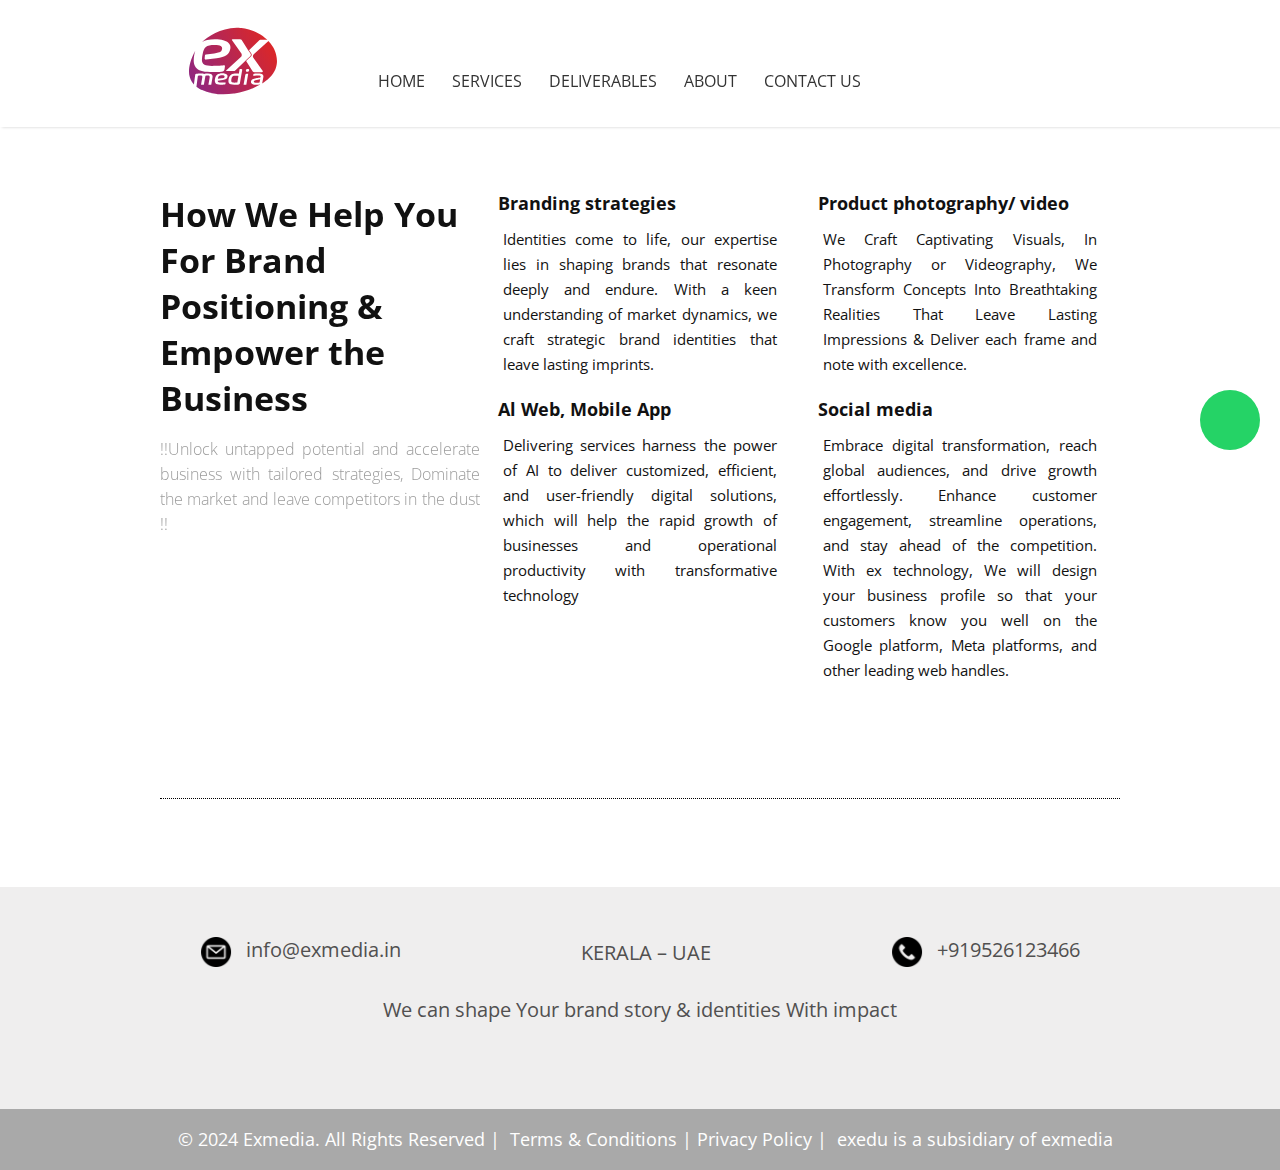
<file: services.html>
<!DOCTYPE html>
<html>

<head lang="en">
    <meta charset="UTF-8">

    <!--Page Title-->
    <title>Exmedia | Branding, Web Development,Digital Marketing & AI Solutions for Business Growth</title>

    <!--Meta Keywords and Description-->
    <meta name="keywords" content="digital marketing, web development, branding, media solutions">
    <meta name="description" content="Exmedia offers end-to-end digital marketing, branding, AI development, product photography, and social media influencer marketing solutions to grow your business.">
    <meta name="viewport" content="width=device-width, initial-scale=1.0, user-scalable=no">
    <meta property="og:image" content="https://exmedia.in/images/logoex.jpeg">
    <meta property="og:image:type" content="image/jpeg">
    <meta property="og:type" content="website">
    <meta property="og:title" content="Exmedia - Branding, Web Development, Digital Marketing">
    <meta property="og:description" content="Offering digital marketing, branding, and web development services tailored to your business needs.">

    <!--Favicon-->
    <link rel="icon" type="image/jpeg" href="images/logoex.jpeg" title="Favicon" />

    <!-- Main CSS Files -->
    <link rel="stylesheet" href="css/style.css">

    <!-- Namari Color CSS -->
    <link rel="stylesheet" href="css/namari-color.css">

    <!--Icon Fonts - Font Awesome Icons-->
    <link rel="stylesheet" href="css/font-awesome.min.css">

    <link href="https://unpkg.com/aos@2.3.1/dist/aos.css" rel="stylesheet">

    <!-- Animate CSS-->
    <link href="css/animate.css" rel="stylesheet" type="text/css">

    <link rel="stylesheet" href="https://cdnjs.cloudflare.com/ajax/libs/font-awesome/6.6.0/css/all.min.css"
        integrity="sha512-Kc323vGBEqzTmouAECnVceyQqyqdsSiqLQISBL29aUW4U/M7pSPA/gEUZQqv1cwx4OnYxTxve5UMg5GT6L4JJg=="
        crossorigin="anonymous" referrerpolicy="no-referrer" />
    <!--Google Webfonts-->
    <link href='https://fonts.googleapis.com/css?family=Open+Sans:400,300,600,700,800' rel='stylesheet' type='text/css'>
</head>

<body>




    <header id="banner" class="scrollto clearfix" data-enllax-ratio=".5">
        <!-- <video width="100%" muted loop autoplay src="videos/banner1video.mp4">
            </video> -->
        <div id="header" class="nav-collapse">
            <div class="row clearfix">
                <div class="col-1">

                    <!--Logo-->
                    <div id="logo">

                        <!--Logo that is shown on the banner-->
                        <img src="images/LOGO Svg.svg" id="banner-logo" alt="Landing Page" />
                        <!--End of Banner Logo-->

                        <!--The Logo that is shown on the sticky Navigation Bar-->
                        <img src="images/LOGO Svg.svg" width="50px" id="navigation-logo" alt="Landing Page" />
                        <!--End of Navigation Logo-->

                    </div>
                    <!--End of Logo-->

                    <aside>

                        <!--Social Icons in Header-->
                        <ul class="social-icons">
                            
                            
                        </ul>
                        <!--End of Social Icons in Header-->

                    </aside>

                    <!--Main Navigation-->
                    <nav id="nav-main">
                        <ul>
                            <li>
                                <a href="index.html" class="active">Home</a>
                            </li>
                            <li>
                                <a href="services.html">Services</a>
                            </li>

                            <li>
                                <a href="deliverables.html">Deliverables </a>
                            </li>
                            <li>
                                <a href="#aboutus">About</a>
                            </li>
                            <li>
                                <a href="#footer">Contact us</a>
                            </li>
                            <li>
                                <a class="media-top" target="_blank" title="Facebook" href="https://www.facebook.com/exmedia">
                                    <i class="fa-brands fa-facebook "></i>
                                </a>
                            </li>
                            <li>
                                <a class="media-top" target="_blank" title="linkedin"
                                    href="https://www.linkedin.com/company/exmedia1/posts/?feedView=all">
                                    <i class="fa-brands fa-linkedin "></i>
                                </a>
                            </li>
                            <li>
                                <a class="media-top" target="_blank" title="Twitter" href="https://x.com/exmedia_1">
                                    <i class="fa-brands fa-x-twitter "></i>
                                </a>
                            </li>
                            <li>
                                <a class="media-top" target="_blank" title="pinterest" href="https://in.pinterest.com/exmedia">
                                    <i class="fa-brands fa-pinterest "></i>
                                </a>
                            </li>
                            <li>
                                <a class="media-top" target="_blank" title="YouTube"
                                    href="https://www.youtube.com/channel/UC4tqUCDI3l10SZMwNlR1l9w">
                                    <i class="fa-brands fa-youtube "></i>
                                </a>
                            </li>
                            <li>
                                <a class="media-top" target="_blank" title="Threads" href="https://www.threads.net/@exmedia_1">
                                    <i class="fa-brands fa-threads "></i>
                                </a>
                            </li>
                            <li>
                                <a class="media-top" target="_blank" title="Instagram" href="https://www.instagram.com/exmedia_1/">
                                    <i class="fa-brands fa-instagram "></i>
                                </a>
                            </li>
                        </ul>
                    </nav>
                    <!--End of Main Navigation-->

                    <div id="nav-trigger"><span></span></div>
                    <nav id="nav-mobile"></nav>

                </div>
            </div>
        </div><!--End of Header-->

        <!--Banner Content-->
    </header>
    <div id="wrapper">
        <!--Main Content Area-->
        <main id="content">

            <!--Introduction-->
            <section id="services" class="introduction scrollto">

                <div class="row clearfix">

                    <div class="col-3">
                        <div class="section-heading">
                            <!-- <h3></h3> -->
                            <h2 class="section-title" data-aos="fade-left" data-aos-duration="1000">How We Help You
                                For Brand Positioning
                                & Empower the Business
                            </h2>
                            <p class="section-subtitle" data-aos="fade-left" data-aos-duration="1200">!!Unlock untapped
                                potential and
                                accelerate business with tailored
                                strategies, Dominate the market
                                and leave competitors
                                in the dust !!
                            </p>
                        </div>

                    </div>

                    <div class="col-2-3">

                        <!--Icon Block-->
                        <div class="col-2 icon-block icon-top wow fadeInUp" data-wow-delay="0.1s">
                            <!--Icon-->
                            <!--Icon Block Description-->
                            <div class="icon-block-description">
                                <h4>Branding strategies </h4>
                                <p>Identities come to life, our expertise lies in shaping brands that resonate deeply
                                    and endure. With a keen understanding of market dynamics, we craft strategic brand
                                    identities that leave lasting imprints.</p>
                            </div>
                        </div>
                        <!--End of Icon Block-->

                        <!--Icon Block-->
                        <div class="col-2 icon-block icon-top wow fadeInUp" data-wow-delay="0.3s">
                            <!--Icon-->
                            <!--Icon Block Description-->
                            <div class="icon-block-description">
                                <h4>Product photography/ video </h4>
                                <p>
                                    We Craft Captivating Visuals, In Photography or Videography, We Transform Concepts
                                    Into Breathtaking Realities That Leave Lasting Impressions & Deliver each frame and
                                    note with excellence.
                                </p>
                            </div>
                        </div>
                        <!--End of Icon Block-->

                        <!--Icon Block-->
                        <div class="col-2 icon-block icon-top wow fadeInUp" data-wow-delay="0.5s">
                            <!--Icon-->
                            <!--Icon Block Description-->
                            <div class="icon-block-description">
                                <h4>Al Web, Mobile App</h4>
                                <p>Delivering services harness the power of AI to deliver customized, efficient, and
                                    user-friendly digital solutions, which will help the rapid growth of businesses and
                                    operational productivity with transformative technology</p>
                            </div>
                        </div>
                        <!--End of Icon Block-->

                        <!--Icon Block-->
                        <div class="col-2 icon-block icon-top wow fadeInUp" data-wow-delay="0.5s">
                            <!--Icon-->
                            <!--Icon Block Description-->
                            <div class="icon-block-description">
                                <h4>Social media</h4>
                                <p>
                                    Embrace digital transformation, reach global audiences, and drive growth
                                    effortlessly. Enhance customer engagement, streamline operations, and stay ahead of
                                    the competition. With ex technology, We will design your business profile so that
                                    your customers know you well on the Google platform, Meta platforms, and other
                                    leading web handles.
                                </p>
                            </div>
                        </div>
                        <!--End of Icon Block-->

                    </div>

                </div>


            </section>
            <!--End of Introduction-->


            <!--Gallery-->
            <!-- <aside id="gallery" class="row text-center scrollto clearfix" data-featherlight-gallery
                 data-featherlight-filter="a">

                <a href="images/gallery-images/gallery-image-1.jpg" data-featherlight="image" class="col-3 wow fadeIn"
                   data-wow-delay="0.1s"><img src="images/gallery-images/gallery-image-1.jpg" alt="Landing Page"/></a>
                <a href="images/gallery-images/gallery-image-2.jpg" data-featherlight="image" class="col-3 wow fadeIn"
                   data-wow-delay="0.3s"><img src="images/gallery-images/gallery-image-2.jpg" alt="Landing Page"/></a>
                <a href="images/gallery-images/gallery-image-3.jpg" data-featherlight="image" class="col-3 wow fadeIn"
                   data-wow-delay="0.5s"><img src="images/gallery-images/gallery-image-3.jpg" alt="Landing Page"/></a>
                <a href="images/gallery-images/gallery-image-4.jpg" data-featherlight="image" class="col-3 wow fadeIn"
                   data-wow-delay="1.1s"><img src="images/gallery-images/gallery-image-4.jpg" alt="Landing Page"/></a>
                <a href="images/gallery-images/gallery-image-5.jpg" data-featherlight="image" class="col-3 wow fadeIn"
                   data-wow-delay="0.9s"><img src="images/gallery-images/gallery-image-5.jpg" alt="Landing Page"/></a>
                <a href="images/gallery-images/gallery-image-6.jpg" data-featherlight="image" class="col-3 wow fadeIn"
                   data-wow-delay="0.7s"><img src="images/gallery-images/gallery-image-6.jpg" alt="Landing Page"/></a>

        </aside> -->
            <!--End of Gallery-->


            <!--Content Section-->

        </main>
    </div>
    <style>
        .whatsapp-btn {
            position: fixed;
            bottom: 50%;
            right: 20px;
            width: 60px;
            height: 60px;
            background-color: #25d366;
            color: #fff;
            border-radius: 50%;
            text-align: center;
            line-height: 60px;
            font-size: 24px;
            cursor: pointer;
            z-index: 1000;
            display: flex;
            justify-content: center;
            align-items: center;
            animation: beat 2s linear infinite;
        }

        .whatsapp-btn a {
            text-align: center;
            display: flex;
            justify-content: center;
            align-items: center;
            color: white;
        }

        @keyframes beat {
            0% {
                transform: scale(1);
            }

            50% {
                transform: scale(1.2);
            }

            100% {
                transform: scale(1);
            }
        }
    </style>
    <div class="whatsapp-btn">
        <a href="https://wa.me/918606123466?text=HiExmedia" target="_blank" class="">
            <i class="fab fa-whatsapp text-light" style="font-size: 2.7rem;"></i>
        </a>
    </div>

    <!--Footer-->
    <footer id="landing-footer" class="clearfix">
        <div class="footer-info" style="text-align: center;" id="footer">
            <p><a href="mailto:info@exmedia.in"><img src="images/mailimg.png" width="40" style="padding-right: 10px;" alt=""> info@exmedia.in</a></p>
            <p>KERALA – UAE</p>
            <p><a href="tel:+919526123466"><img src="images/callimg.png" width="40" style="padding-right: 10px;" alt=""> +919526123466</p></div>
        </div>
        <div class="footer-message">
            <p style="text-align: center;">We can shape Your brand story & identities With impact</p>
        </div>
        <div class="footer-social" style="text-align: center;">
            <ul class="social-icons">
                <li><a target="_blank" title="Facebook" href="https://www.facebook.com/exmedia"><i
                            class="fa-brands fa-facebook"></i><span>Facebook</span></a></li>
                <li><a target="_blank" title="LinkedIn"
                        href="https://www.linkedin.com/company/exmedia1/posts/?feedView=all"><i
                            class="fa-brands fa-linkedin"></i><span>LinkedIn</span></a></li>
                <li><a target="_blank" title="Twitter" href="https://x.com/exmedia_1"><i
                            class="fa-brands fa-x-twitter"></i><span>Twitter</span></a></li>
                <li><a target="_blank" title="Pinterest" href="https://in.pinterest.com/exmedia"><i
                            class="fa-brands fa-pinterest"></i><span>Pinterest</span></a></li>
                <li><a target="_blank" title="YouTube"
                        href="https://www.youtube.com/channel/UC4tqUCDI3l10SZMwNlR1l9w"><i
                            class="fa-brands fa-youtube"></i><span>YouTube</span></a></li>
                            <li><a target="_blank" title="Threads" href="https://www.threads.net/@exmedia._"><i
                                class="fa-brands fa-threads"></i><span>Threads</span></a></li>
                    <li><a target="_blank" title="Instagram" href="https://www.instagram.com/exmedia._/"><i
                                class="fa-brands fa-instagram"></i><span>Instagram</span></a></li>
            </ul>
        </div>
    </footer>
    <div class="footer-terms" id="contactus">
        <p>© 2024 Exmedia. All Rights Reserved |</p> 
        <p><a href="terms.html" onclick="loadPage('terms.html')">Terms & Conditions</a> | <a href="privacy.html" onclick="loadPage('privacy.html')">Privacy Policy |</a></p>
        <p>exedu is a subsidiary of exmedia</p> 
    </div>

    <!--End of Footer-->

    

    <script src="https://unpkg.com/aos@2.3.1/dist/aos.js"></script>
    <script>
        AOS.init();
    </script>
    <!-- bootstrap 5.3.3 -->

    <!-- Include JavaScript resources -->
    <script src="js/jquery.1.8.3.min.js"></script>
    <script src="js/wow.min.js"></script>
    <script src="js/featherlight.min.js"></script>
    <script src="js/featherlight.gallery.min.js"></script>
    <script src="js/jquery.enllax.min.js"></script>
    <script src="js/jquery.scrollUp.min.js"></script>
    <script src="js/jquery.easing.min.js"></script>
    <script src="js/jquery.stickyNavbar.min.js"></script>
    <script src="js/jquery.waypoints.min.js"></script>
    <script src="js/images-loaded.min.js"></script>
    <script src="js/lightbox.min.js"></script>
    <script src="js/site.js"></script>



</body>

</html>
</file>
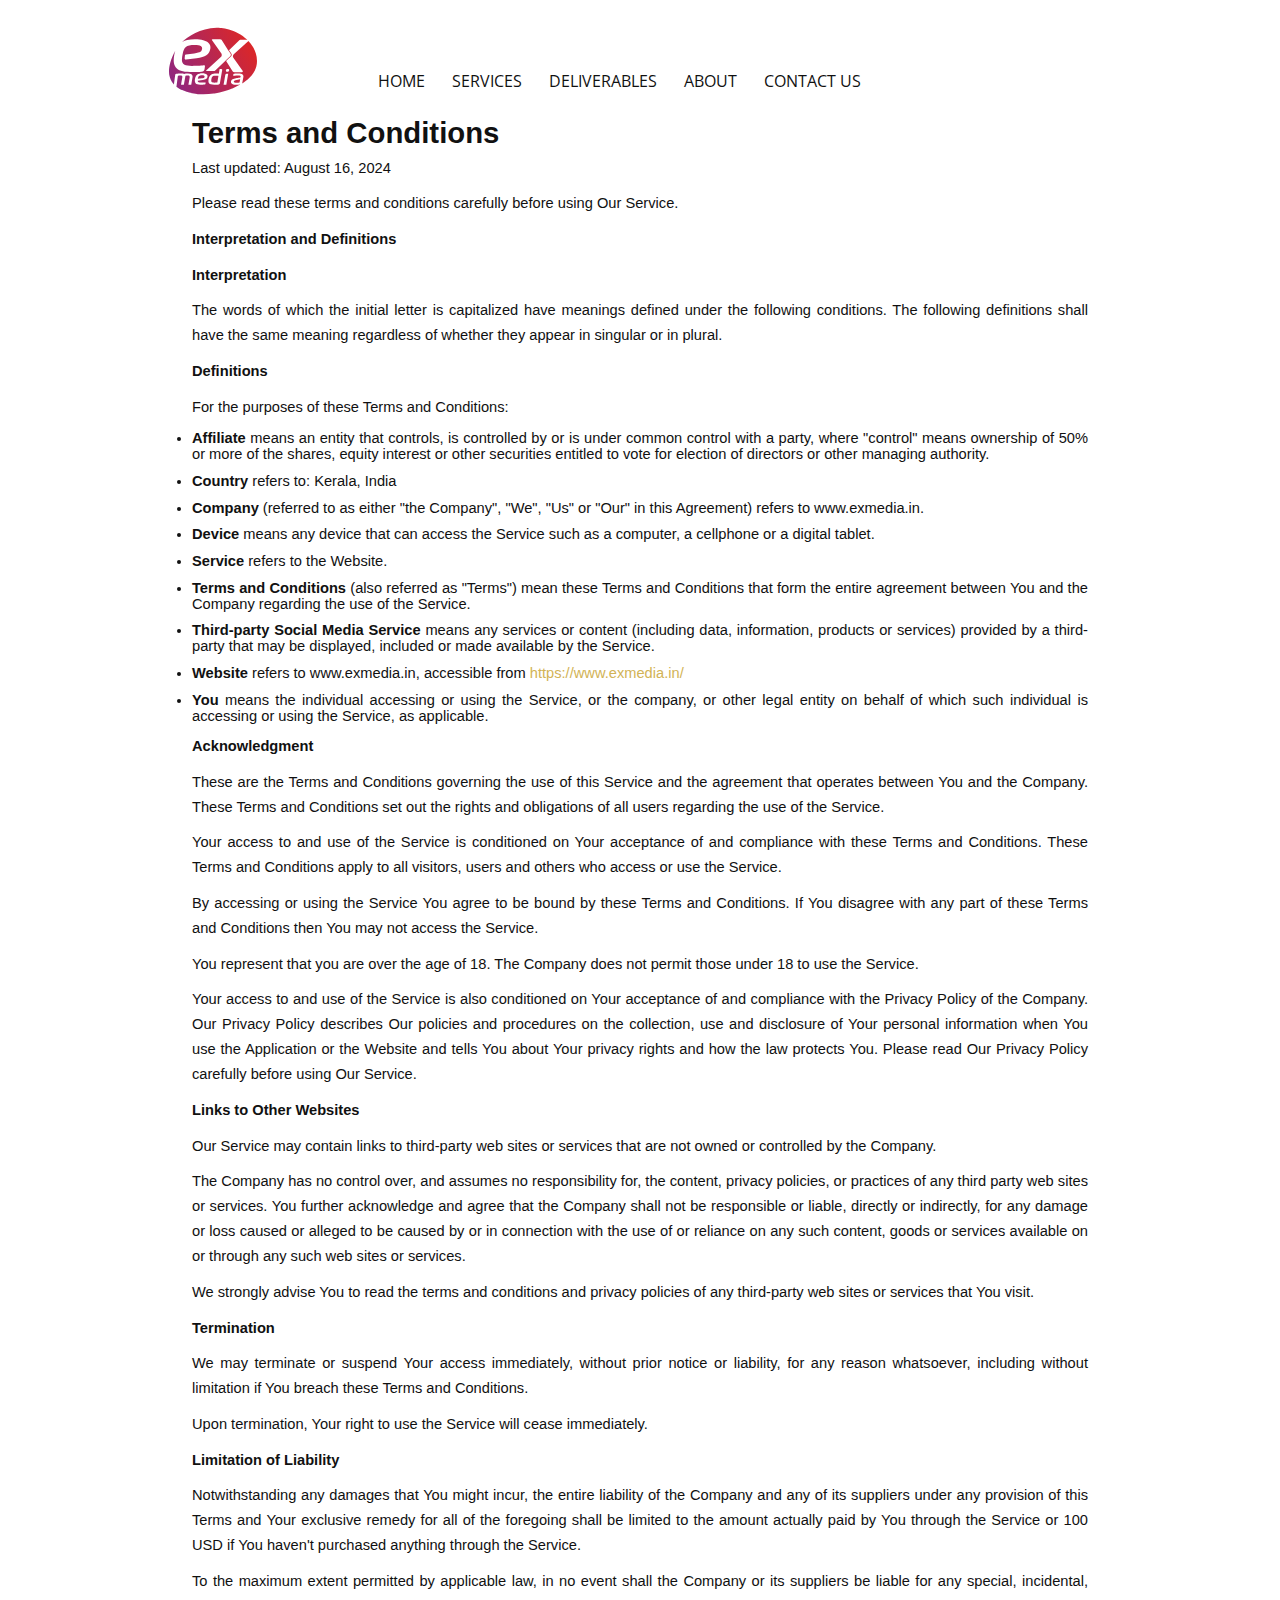
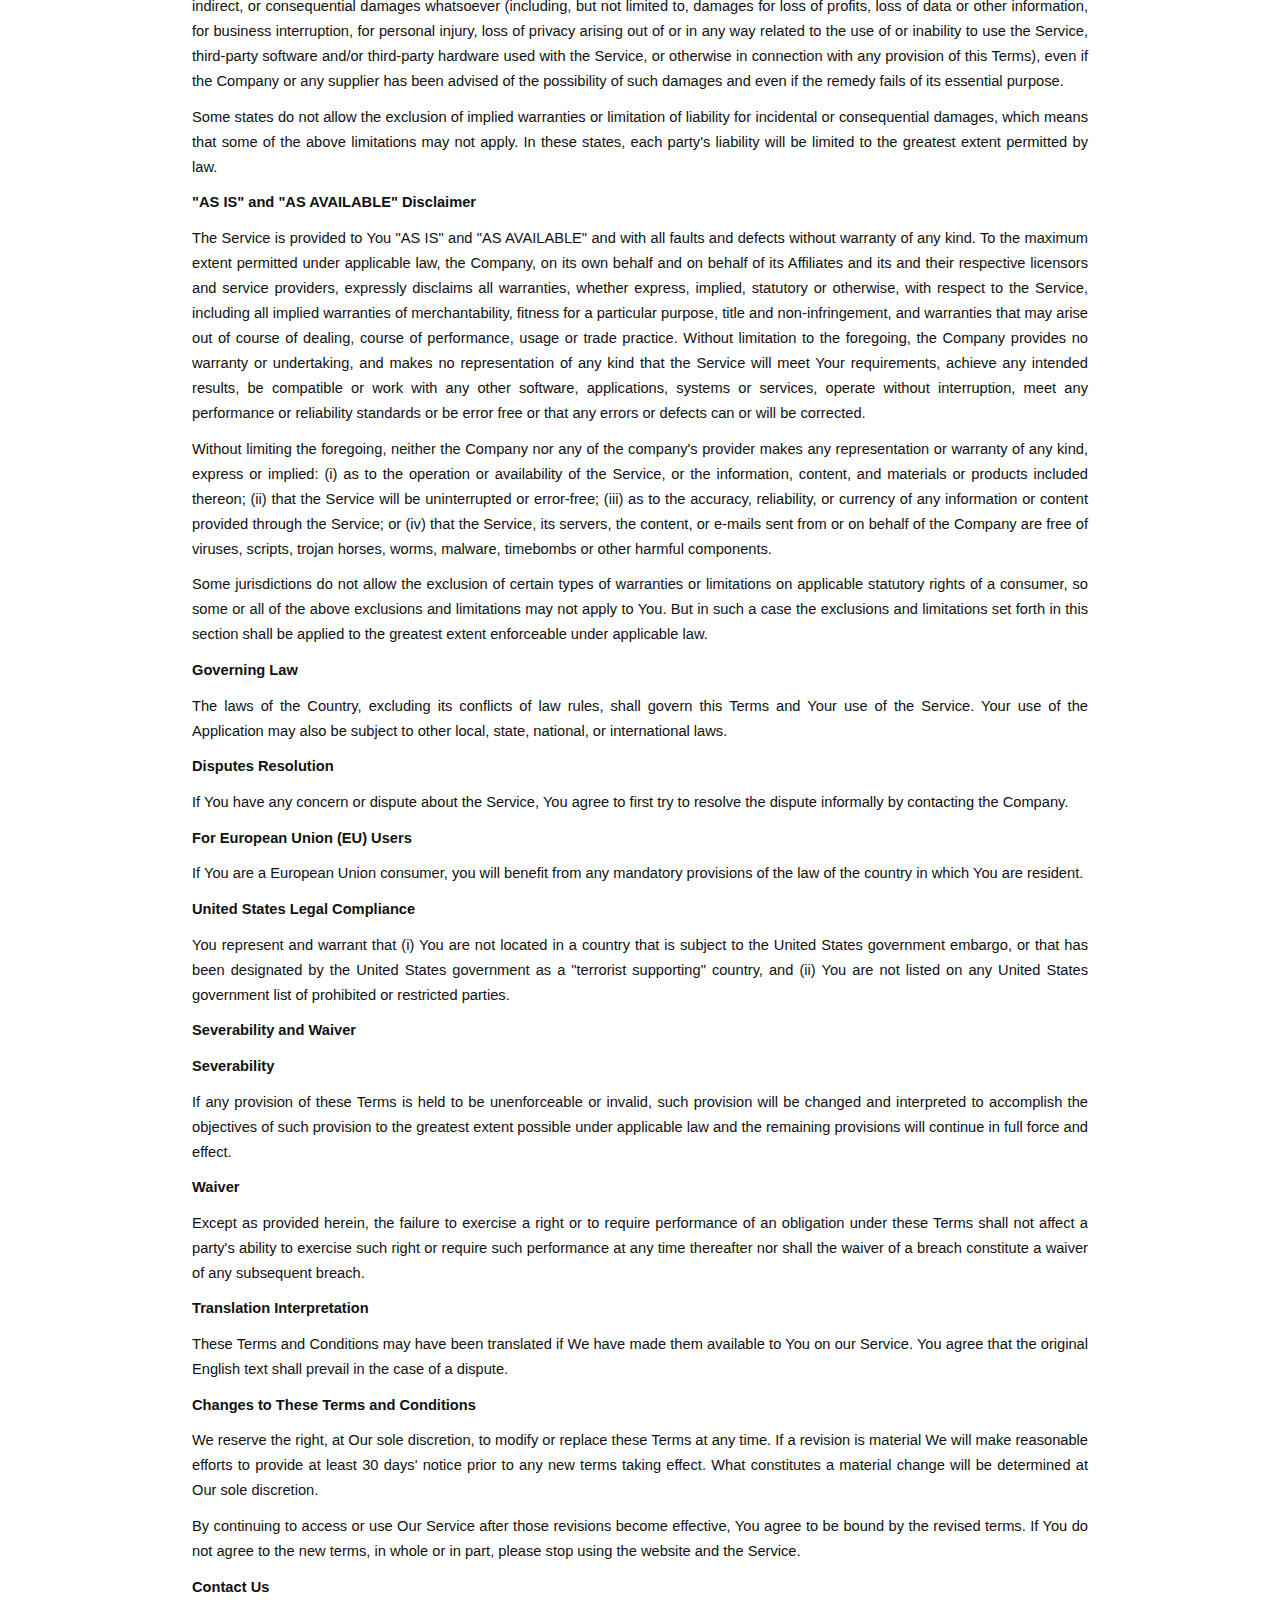
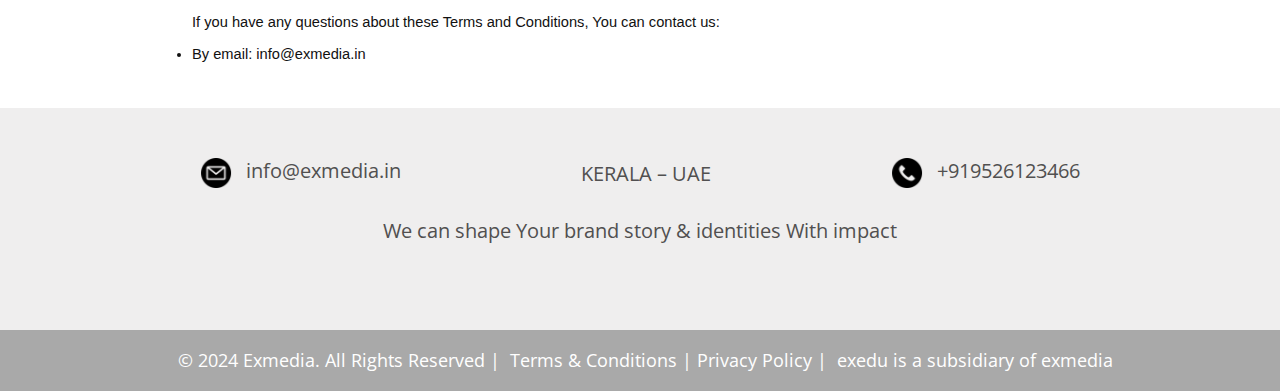
<file: terms.html>
<!doctype html>
<html lang="en">
    <head>
        <title></title>
        <!-- Required meta tags -->
        <meta charset="utf-8" />
        <meta
            name="viewport"
            content="width=device-width, initial-scale=1, shrink-to-fit=no"
        />
        <meta property="og:image" content="https://exmedia.in/images/logoex.jpeg">
        <meta property="og:image:type" content="image/jpeg">
        <!-- Bootstrap CSS v5.2.1 -->
        <link
            href="https://cdn.jsdelivr.net/npm/bootstrap@5.3.2/dist/css/bootstrap.min.css"
            rel="stylesheet"
            integrity="sha384-T3c6CoIi6uLrA9TneNEoa7RxnatzjcDSCmG1MXxSR1GAsXEV/Dwwykc2MPK8M2HN"
            crossorigin="anonymous"
        />
        <link rel="icon" type="image/jpeg" href="images/logoex.jpeg" title="Favicon" />

        <!-- Main CSS Files -->
        <link rel="stylesheet" href="css/style.css">
    
        <!-- Namari Color CSS -->
        <link rel="stylesheet" href="css/namari-color.css">
    
        <!--Icon Fonts - Font Awesome Icons-->
        <link rel="stylesheet" href="css/font-awesome.min.css">
    
        <link href="https://unpkg.com/aos@2.3.1/dist/aos.css" rel="stylesheet">
    
        <!-- Animate CSS-->
        <link href="css/animate.css" rel="stylesheet" type="text/css">
    
        <link rel="stylesheet" href="https://cdnjs.cloudflare.com/ajax/libs/font-awesome/6.6.0/css/all.min.css"
            integrity="sha512-Kc323vGBEqzTmouAECnVceyQqyqdsSiqLQISBL29aUW4U/M7pSPA/gEUZQqv1cwx4OnYxTxve5UMg5GT6L4JJg=="
            crossorigin="anonymous" referrerpolicy="no-referrer" />
        <!--Google Webfonts-->
        <link href='https://fonts.googleapis.com/css?family=Open+Sans:400,300,600,700,800' rel='stylesheet' type='text/css'>
    </head>
    
    <body>
    
    
    
    
        <header id="banner " class="scrollto clearfix" data-enllax-ratio=".5">
            <!-- <video width="100%" muted loop autoplay src="videos/banner1video.mp4">
                </video> -->
            <div id="header" class="nav-collapse">
                <div class="row clearfix">
                    <div class="col-1">
    
                        <!--Logo-->
                        <div id="logo">
    
                            <!--Logo that is shown on the banner-->
                            <img src="images/LOGO Svg.svg" id="banner-logo" alt="Landing Page" />
                            <!--End of Banner Logo-->
    
                            <!--The Logo that is shown on the sticky Navigation Bar-->
                            <img src="images/LOGO Svg.svg" width="50px" id="navigation-logo" alt="Landing Page" />
                            <!--End of Navigation Logo-->
    
                        </div>
                        <!--End of Logo-->
    
                        <aside>
    
                            <!--Social Icons in Header-->
                            <ul class="social-icons">
                                
                                
                            </ul>
                            <!--End of Social Icons in Header-->
    
                        </aside>
    
                        <!--Main Navigation-->
                        <nav id="nav-main">
                            <ul>
                                <li>
                                    <a href="index.html">Home</a>
                                </li>
                                <li>
                                    <a href="index.html">Services</a>
                                </li>
    
                                <li>
                                    <a href="index.html">Deliverables </a>
                                </li>
                                <li>
                                    <a href="index.html">About</a>
                                </li>
                                <li>
                                    <a href="index.html">Contact us</a>
                                </li>
                                <li>
                                    <a class="media-top" target="_blank" title="Facebook" href="https://www.facebook.com/exmedia">
                                        <i class="fa-brands fa-facebook "></i><span></span>
                                    </a>
                                </li>
                                <li>
                                    <a class="media-top" target="_blank" title="linkedin"
                                        href="https://www.linkedin.com/company/exmedia1/posts/?feedView=all">
                                        <i class="fa-brands fa-linkedin "></i><span></span>
                                    </a>
                                </li>
                                <li>
                                    <a class="media-top" target="_blank" title="Twitter" href="https://x.com/exmedia_1">
                                        <i class="fa-brands fa-x-twitter "></i><span></span>
                                    </a>
                                </li>
                                <li>
                                    <a class="media-top" target="_blank" title="pinterest" href="https://in.pinterest.com/exmedia">
                                        <i class="fa-brands fa-pinterest "></i><span></span>
                                    </a>
                                </li>
                                <li>
                                    <a class="media-top" target="_blank" title="Instagram"
                                        href="https://www.youtube.com/channel/UC4tqUCDI3l10SZMwNlR1l9w">
                                        <i class="fa-brands fa-youtube "></i><span></span>
                                    </a>
                                </li>
                                <li>
                                    <a class="media-top" target="_blank" title="Instagram" href="https://www.threads.net/@exmedia_1">
                                        <i class="fa-brands fa-threads "></i><span></span>
                                    </a>
                                </li>
                                <li>
                                    <a class="media-top" target="_blank" title="behance" href="https://www.instagram.com/exmedia_1/">
                                        <i class="fa-brands fa-instagram "></i><span></span>
                                    </a>
                                </li>
                            </ul>
                        </nav>
                        <!--End of Main Navigation-->
    
                        <div id="nav-trigger"><span></span></div>
                        <nav id="nav-mobile"></nav>
    
                    </div>
                </div>
            </div><!--End of Header-->
            <style>
                main{
                    padding-top: 120px;
                    padding-inline:12rem;
                }
                @media (max-width: 600px) {
                    main{
                        padding-inline:1rem;
                    }
                }
            </style>
            <main>
                <p style='margin-top:0in;margin-right:0in;margin-bottom:8.0pt;margin-left:0in;font-size:22.0pt;font-family:"Calibri",sans-serif;text-align:justify;'><strong>Terms and Conditions</strong></p>
<p style='margin-top:0in;margin-right:0in;margin-bottom:8.0pt;margin-left:0in;font-size:11.0pt;font-family:"Calibri",sans-serif;text-align:justify;'>Last updated: August 16, 2024</p>
<p style='margin-top:0in;margin-right:0in;margin-bottom:8.0pt;margin-left:0in;font-size:11.0pt;font-family:"Calibri",sans-serif;text-align:justify;'>Please read these terms and conditions carefully before using Our Service.</p>
<p style='margin-top:0in;margin-right:0in;margin-bottom:8.0pt;margin-left:0in;font-size:11.0pt;font-family:"Calibri",sans-serif;text-align:justify;'><strong>Interpretation and Definitions</strong></p>
<p style='margin-top:0in;margin-right:0in;margin-bottom:8.0pt;margin-left:0in;font-size:11.0pt;font-family:"Calibri",sans-serif;text-align:justify;'><strong>Interpretation</strong></p>
<p style='margin-top:0in;margin-right:0in;margin-bottom:8.0pt;margin-left:0in;font-size:11.0pt;font-family:"Calibri",sans-serif;text-align:justify;'>The words of which the initial letter is capitalized have meanings defined under the following conditions. The following definitions shall have the same meaning regardless of whether they appear in singular or in plural.</p>
<p style='margin-top:0in;margin-right:0in;margin-bottom:8.0pt;margin-left:0in;font-size:11.0pt;font-family:"Calibri",sans-serif;text-align:justify;'><strong>Definitions</strong></p>
<p style='margin-top:0in;margin-right:0in;margin-bottom:8.0pt;margin-left:0in;font-size:11.0pt;font-family:"Calibri",sans-serif;text-align:justify;'>For the purposes of these Terms and Conditions:</p>
<ul style="margin-bottom:0in;margin-top:0in;" type="disc">
    <li style='margin-top:0in;margin-right:0in;margin-bottom:8.0pt;margin-left:0in;font-size:11.0pt;font-family:"Calibri",sans-serif;text-align:justify;'><strong>Affiliate</strong> means an entity that controls, is controlled by or is under common control with a party, where &quot;control&quot; means ownership of 50% or more of the shares, equity interest or other securities entitled to vote for election of directors or other managing authority.</li>
    <li style='margin-top:0in;margin-right:0in;margin-bottom:8.0pt;margin-left:0in;font-size:11.0pt;font-family:"Calibri",sans-serif;text-align:justify;'><strong>Country</strong> refers to: Kerala, India</li>
    <li style='margin-top:0in;margin-right:0in;margin-bottom:8.0pt;margin-left:0in;font-size:11.0pt;font-family:"Calibri",sans-serif;text-align:justify;'><strong>Company</strong> (referred to as either &quot;the Company&quot;, &quot;We&quot;, &quot;Us&quot; or &quot;Our&quot; in this Agreement) refers to www.exmedia.in.</li>
    <li style='margin-top:0in;margin-right:0in;margin-bottom:8.0pt;margin-left:0in;font-size:11.0pt;font-family:"Calibri",sans-serif;text-align:justify;'><strong>Device</strong> means any device that can access the Service such as a computer, a cellphone or a digital tablet.</li>
    <li style='margin-top:0in;margin-right:0in;margin-bottom:8.0pt;margin-left:0in;font-size:11.0pt;font-family:"Calibri",sans-serif;text-align:justify;'><strong>Service</strong> refers to the Website.</li>
    <li style='margin-top:0in;margin-right:0in;margin-bottom:8.0pt;margin-left:0in;font-size:11.0pt;font-family:"Calibri",sans-serif;text-align:justify;'><strong>Terms and Conditions</strong> (also referred as &quot;Terms&quot;) mean these Terms and Conditions that form the entire agreement between You and the Company regarding the use of the Service.</li>
    <li style='margin-top:0in;margin-right:0in;margin-bottom:8.0pt;margin-left:0in;font-size:11.0pt;font-family:"Calibri",sans-serif;text-align:justify;'><strong>Third-party Social Media Service</strong> means any services or content (including data, information, products or services) provided by a third-party that may be displayed, included or made available by the Service.</li>
    <li style='margin-top:0in;margin-right:0in;margin-bottom:8.0pt;margin-left:0in;font-size:11.0pt;font-family:"Calibri",sans-serif;text-align:justify;'><strong>Website</strong> refers to www.exmedia.in, accessible from <a href="https://www.exmedia.in/" target="_blank">https://www.exmedia.in/</a></li>
    <li style='margin-top:0in;margin-right:0in;margin-bottom:8.0pt;margin-left:0in;font-size:11.0pt;font-family:"Calibri",sans-serif;text-align:justify;'><strong>You</strong> means the individual accessing or using the Service, or the company, or other legal entity on behalf of which such individual is accessing or using the Service, as applicable.</li>
</ul>
<p style='margin-top:0in;margin-right:0in;margin-bottom:8.0pt;margin-left:0in;font-size:11.0pt;font-family:"Calibri",sans-serif;text-align:justify;'><strong>Acknowledgment</strong></p>
<p style='margin-top:0in;margin-right:0in;margin-bottom:8.0pt;margin-left:0in;font-size:11.0pt;font-family:"Calibri",sans-serif;text-align:justify;'>These are the Terms and Conditions governing the use of this Service and the agreement that operates between You and the Company. These Terms and Conditions set out the rights and obligations of all users regarding the use of the Service.</p>
<p style='margin-top:0in;margin-right:0in;margin-bottom:8.0pt;margin-left:0in;font-size:11.0pt;font-family:"Calibri",sans-serif;text-align:justify;'>Your access to and use of the Service is conditioned on Your acceptance of and compliance with these Terms and Conditions. These Terms and Conditions apply to all visitors, users and others who access or use the Service.</p>
<p style='margin-top:0in;margin-right:0in;margin-bottom:8.0pt;margin-left:0in;font-size:11.0pt;font-family:"Calibri",sans-serif;text-align:justify;'>By accessing or using the Service You agree to be bound by these Terms and Conditions. If You disagree with any part of these Terms and Conditions then You may not access the Service.</p>
<p style='margin-top:0in;margin-right:0in;margin-bottom:8.0pt;margin-left:0in;font-size:11.0pt;font-family:"Calibri",sans-serif;text-align:justify;'>You represent that you are over the age of 18. The Company does not permit those under 18 to use the Service.</p>
<p style='margin-top:0in;margin-right:0in;margin-bottom:8.0pt;margin-left:0in;font-size:11.0pt;font-family:"Calibri",sans-serif;text-align:justify;'>Your access to and use of the Service is also conditioned on Your acceptance of and compliance with the Privacy Policy of the Company. Our Privacy Policy describes Our policies and procedures on the collection, use and disclosure of Your personal information when You use the Application or the Website and tells You about Your privacy rights and how the law protects You. Please read Our Privacy Policy carefully before using Our Service.</p>
<p style='margin-top:0in;margin-right:0in;margin-bottom:8.0pt;margin-left:0in;font-size:11.0pt;font-family:"Calibri",sans-serif;text-align:justify;'><strong>Links to Other Websites</strong></p>
<p style='margin-top:0in;margin-right:0in;margin-bottom:8.0pt;margin-left:0in;font-size:11.0pt;font-family:"Calibri",sans-serif;text-align:justify;'>Our Service may contain links to third-party web sites or services that are not owned or controlled by the Company.</p>
<p style='margin-top:0in;margin-right:0in;margin-bottom:8.0pt;margin-left:0in;font-size:11.0pt;font-family:"Calibri",sans-serif;text-align:justify;'>The Company has no control over, and assumes no responsibility for, the content, privacy policies, or practices of any third party web sites or services. You further acknowledge and agree that the Company shall not be responsible or liable, directly or indirectly, for any damage or loss caused or alleged to be caused by or in connection with the use of or reliance on any such content, goods or services available on or through any such web sites or services.</p>
<p style='margin-top:0in;margin-right:0in;margin-bottom:8.0pt;margin-left:0in;font-size:11.0pt;font-family:"Calibri",sans-serif;text-align:justify;'>We strongly advise You to read the terms and conditions and privacy policies of any third-party web sites or services that You visit.</p>
<p style='margin-top:0in;margin-right:0in;margin-bottom:8.0pt;margin-left:0in;font-size:11.0pt;font-family:"Calibri",sans-serif;text-align:justify;'><strong>Termination</strong></p>
<p style='margin-top:0in;margin-right:0in;margin-bottom:8.0pt;margin-left:0in;font-size:11.0pt;font-family:"Calibri",sans-serif;text-align:justify;'>We may terminate or suspend Your access immediately, without prior notice or liability, for any reason whatsoever, including without limitation if You breach these Terms and Conditions.</p>
<p style='margin-top:0in;margin-right:0in;margin-bottom:8.0pt;margin-left:0in;font-size:11.0pt;font-family:"Calibri",sans-serif;text-align:justify;'>Upon termination, Your right to use the Service will cease immediately.</p>
<p style='margin-top:0in;margin-right:0in;margin-bottom:8.0pt;margin-left:0in;font-size:11.0pt;font-family:"Calibri",sans-serif;text-align:justify;'><strong>Limitation of Liability</strong></p>
<p style='margin-top:0in;margin-right:0in;margin-bottom:8.0pt;margin-left:0in;font-size:11.0pt;font-family:"Calibri",sans-serif;text-align:justify;'>Notwithstanding any damages that You might incur, the entire liability of the Company and any of its suppliers under any provision of this Terms and Your exclusive remedy for all of the foregoing shall be limited to the amount actually paid by You through the Service or 100 USD if You haven&apos;t purchased anything through the Service.</p>
<p style='margin-top:0in;margin-right:0in;margin-bottom:8.0pt;margin-left:0in;font-size:11.0pt;font-family:"Calibri",sans-serif;text-align:justify;'>To the maximum extent permitted by applicable law, in no event shall the Company or its suppliers be liable for any special, incidental, indirect, or consequential damages whatsoever (including, but not limited to, damages for loss of profits, loss of data or other information, for business interruption, for personal injury, loss of privacy arising out of or in any way related to the use of or inability to use the Service, third-party software and/or third-party hardware used with the Service, or otherwise in connection with any provision of this Terms), even if the Company or any supplier has been advised of the possibility of such damages and even if the remedy fails of its essential purpose.</p>
<p style='margin-top:0in;margin-right:0in;margin-bottom:8.0pt;margin-left:0in;font-size:11.0pt;font-family:"Calibri",sans-serif;text-align:justify;'>Some states do not allow the exclusion of implied warranties or limitation of liability for incidental or consequential damages, which means that some of the above limitations may not apply. In these states, each party&apos;s liability will be limited to the greatest extent permitted by law.</p>
<p style='margin-top:0in;margin-right:0in;margin-bottom:8.0pt;margin-left:0in;font-size:11.0pt;font-family:"Calibri",sans-serif;text-align:justify;'><strong>&quot;AS IS&quot; and &quot;AS AVAILABLE&quot; Disclaimer</strong></p>
<p style='margin-top:0in;margin-right:0in;margin-bottom:8.0pt;margin-left:0in;font-size:11.0pt;font-family:"Calibri",sans-serif;text-align:justify;'>The Service is provided to You &quot;AS IS&quot; and &quot;AS AVAILABLE&quot; and with all faults and defects without warranty of any kind. To the maximum extent permitted under applicable law, the Company, on its own behalf and on behalf of its Affiliates and its and their respective licensors and service providers, expressly disclaims all warranties, whether express, implied, statutory or otherwise, with respect to the Service, including all implied warranties of merchantability, fitness for a particular purpose, title and non-infringement, and warranties that may arise out of course of dealing, course of performance, usage or trade practice. Without limitation to the foregoing, the Company provides no warranty or undertaking, and makes no representation of any kind that the Service will meet Your requirements, achieve any intended results, be compatible or work with any other software, applications, systems or services, operate without interruption, meet any performance or reliability standards or be error free or that any errors or defects can or will be corrected.</p>
<p style='margin-top:0in;margin-right:0in;margin-bottom:8.0pt;margin-left:0in;font-size:11.0pt;font-family:"Calibri",sans-serif;text-align:justify;'>Without limiting the foregoing, neither the Company nor any of the company&apos;s provider makes any representation or warranty of any kind, express or implied: (i) as to the operation or availability of the Service, or the information, content, and materials or products included thereon; (ii) that the Service will be uninterrupted or error-free; (iii) as to the accuracy, reliability, or currency of any information or content provided through the Service; or (iv) that the Service, its servers, the content, or e-mails sent from or on behalf of the Company are free of viruses, scripts, trojan horses, worms, malware, timebombs or other harmful components.</p>
<p style='margin-top:0in;margin-right:0in;margin-bottom:8.0pt;margin-left:0in;font-size:11.0pt;font-family:"Calibri",sans-serif;text-align:justify;'>Some jurisdictions do not allow the exclusion of certain types of warranties or limitations on applicable statutory rights of a consumer, so some or all of the above exclusions and limitations may not apply to You. But in such a case the exclusions and limitations set forth in this section shall be applied to the greatest extent enforceable under applicable law.</p>
<p style='margin-top:0in;margin-right:0in;margin-bottom:8.0pt;margin-left:0in;font-size:11.0pt;font-family:"Calibri",sans-serif;text-align:justify;'><strong>Governing Law</strong></p>
<p style='margin-top:0in;margin-right:0in;margin-bottom:8.0pt;margin-left:0in;font-size:11.0pt;font-family:"Calibri",sans-serif;text-align:justify;'>The laws of the Country, excluding its conflicts of law rules, shall govern this Terms and Your use of the Service. Your use of the Application may also be subject to other local, state, national, or international laws.</p>
<p style='margin-top:0in;margin-right:0in;margin-bottom:8.0pt;margin-left:0in;font-size:11.0pt;font-family:"Calibri",sans-serif;text-align:justify;'><strong>Disputes Resolution</strong></p>
<p style='margin-top:0in;margin-right:0in;margin-bottom:8.0pt;margin-left:0in;font-size:11.0pt;font-family:"Calibri",sans-serif;text-align:justify;'>If You have any concern or dispute about the Service, You agree to first try to resolve the dispute informally by contacting the Company.</p>
<p style='margin-top:0in;margin-right:0in;margin-bottom:8.0pt;margin-left:0in;font-size:11.0pt;font-family:"Calibri",sans-serif;text-align:justify;'><strong>For European Union (EU) Users</strong></p>
<p style='margin-top:0in;margin-right:0in;margin-bottom:8.0pt;margin-left:0in;font-size:11.0pt;font-family:"Calibri",sans-serif;text-align:justify;'>If You are a European Union consumer, you will benefit from any mandatory provisions of the law of the country in which You are resident.</p>
<p style='margin-top:0in;margin-right:0in;margin-bottom:8.0pt;margin-left:0in;font-size:11.0pt;font-family:"Calibri",sans-serif;text-align:justify;'><strong>United States Legal Compliance</strong></p>
<p style='margin-top:0in;margin-right:0in;margin-bottom:8.0pt;margin-left:0in;font-size:11.0pt;font-family:"Calibri",sans-serif;text-align:justify;'>You represent and warrant that (i) You are not located in a country that is subject to the United States government embargo, or that has been designated by the United States government as a &quot;terrorist supporting&quot; country, and (ii) You are not listed on any United States government list of prohibited or restricted parties.</p>
<p style='margin-top:0in;margin-right:0in;margin-bottom:8.0pt;margin-left:0in;font-size:11.0pt;font-family:"Calibri",sans-serif;text-align:justify;'><strong>Severability and Waiver</strong></p>
<p style='margin-top:0in;margin-right:0in;margin-bottom:8.0pt;margin-left:0in;font-size:11.0pt;font-family:"Calibri",sans-serif;text-align:justify;'><strong>Severability</strong></p>
<p style='margin-top:0in;margin-right:0in;margin-bottom:8.0pt;margin-left:0in;font-size:11.0pt;font-family:"Calibri",sans-serif;text-align:justify;'>If any provision of these Terms is held to be unenforceable or invalid, such provision will be changed and interpreted to accomplish the objectives of such provision to the greatest extent possible under applicable law and the remaining provisions will continue in full force and effect.</p>
<p style='margin-top:0in;margin-right:0in;margin-bottom:8.0pt;margin-left:0in;font-size:11.0pt;font-family:"Calibri",sans-serif;text-align:justify;'><strong>Waiver</strong></p>
<p style='margin-top:0in;margin-right:0in;margin-bottom:8.0pt;margin-left:0in;font-size:11.0pt;font-family:"Calibri",sans-serif;text-align:justify;'>Except as provided herein, the failure to exercise a right or to require performance of an obligation under these Terms shall not affect a party&apos;s ability to exercise such right or require such performance at any time thereafter nor shall the waiver of a breach constitute a waiver of any subsequent breach.</p>
<p style='margin-top:0in;margin-right:0in;margin-bottom:8.0pt;margin-left:0in;font-size:11.0pt;font-family:"Calibri",sans-serif;text-align:justify;'><strong>Translation Interpretation</strong></p>
<p style='margin-top:0in;margin-right:0in;margin-bottom:8.0pt;margin-left:0in;font-size:11.0pt;font-family:"Calibri",sans-serif;text-align:justify;'>These Terms and Conditions may have been translated if We have made them available to You on our Service. You agree that the original English text shall prevail in the case of a dispute.</p>
<p style='margin-top:0in;margin-right:0in;margin-bottom:8.0pt;margin-left:0in;font-size:11.0pt;font-family:"Calibri",sans-serif;text-align:justify;'><strong>Changes to These Terms and Conditions</strong></p>
<p style='margin-top:0in;margin-right:0in;margin-bottom:8.0pt;margin-left:0in;font-size:11.0pt;font-family:"Calibri",sans-serif;text-align:justify;'>We reserve the right, at Our sole discretion, to modify or replace these Terms at any time. If a revision is material We will make reasonable efforts to provide at least 30 days&apos; notice prior to any new terms taking effect. What constitutes a material change will be determined at Our sole discretion.</p>
<p style='margin-top:0in;margin-right:0in;margin-bottom:8.0pt;margin-left:0in;font-size:11.0pt;font-family:"Calibri",sans-serif;text-align:justify;'>By continuing to access or use Our Service after those revisions become effective, You agree to be bound by the revised terms. If You do not agree to the new terms, in whole or in part, please stop using the website and the Service.</p>
<p style='margin-top:0in;margin-right:0in;margin-bottom:8.0pt;margin-left:0in;font-size:11.0pt;font-family:"Calibri",sans-serif;text-align:justify;'><strong>Contact Us</strong></p>
<p style='margin-top:0in;margin-right:0in;margin-bottom:8.0pt;margin-left:0in;font-size:11.0pt;font-family:"Calibri",sans-serif;text-align:justify;'>If you have any questions about these Terms and Conditions, You can contact us:</p>
<ul style="margin-bottom:0in;margin-top:0in;" type="disc">
    <li style='margin-top:0in;margin-right:0in;margin-bottom:8.0pt;margin-left:0in;font-size:11.0pt;font-family:"Calibri",sans-serif;text-align:justify;'>By email: info@exmedia.in</li>
</ul>
<p style='margin-top:0in;margin-right:0in;margin-bottom:8.0pt;margin-left:0in;font-size:11.0pt;font-family:"Calibri",sans-serif;text-align:justify;'>&nbsp;</p>
            </main>
        <footer id="landing-footer" class="clearfix">
            <div class="footer-info" style="text-align: center;">
                <p><a href="mailto:info@exmedia.in"><img src="images/mailimg.png" width="40" style="padding-right: 10px;" alt=""> info@exmedia.in</a></p>
                <p>KERALA – UAE</p>
                <p><a href="tel:+919526123466"><img src="images/callimg.png" width="40" style="padding-right: 10px;" alt=""> +919526123466</p></div>
            </div>
            <div class="footer-message">
                <p style="text-align: center;">We can shape Your brand story & identities With impact</p>
            </div>
            <div class="footer-social" style="text-align: center;">
                <ul class="social-icons">
                    <li><a target="_blank" title="Facebook" href="https://www.facebook.com/exmedia"><i
                                class="fa-brands fa-facebook"></i><span>Facebook</span></a></li>
                    <li><a target="_blank" title="LinkedIn"
                            href="https://www.linkedin.com/company/exmedia1/posts/?feedView=all"><i
                                class="fa-brands fa-linkedin"></i><span>LinkedIn</span></a></li>
                    <li><a target="_blank" title="Twitter" href="https://x.com/exmedia_1"><i
                                class="fa-brands fa-x-twitter"></i><span>Twitter</span></a></li>
                    <li><a target="_blank" title="Pinterest" href="https://in.pinterest.com/exmedia"><i
                                class="fa-brands fa-pinterest"></i><span>Pinterest</span></a></li>
                    <li><a target="_blank" title="YouTube"
                            href="https://www.youtube.com/channel/UC4tqUCDI3l10SZMwNlR1l9w"><i
                                class="fa-brands fa-youtube"></i><span>YouTube</span></a></li>
                                <li><a target="_blank" title="Threads" href="https://www.threads.net/@exmedia._"><i
                                    class="fa-brands fa-threads"></i><span>Threads</span></a></li>
                        <li><a target="_blank" title="Instagram" href="https://www.instagram.com/exmedia._/"><i
                                    class="fa-brands fa-instagram"></i><span>Instagram</span></a></li>
                </ul>
            </div>
        </footer>
        <div class="footer-terms" id="contactus">
            <p>© 2024 Exmedia. All Rights Reserved |</p> 
            <p><a href="terms.html" onclick="loadPage('terms.html')">Terms & Conditions</a> | <a href="privacy.html" onclick="loadPage('privacy.html')">Privacy Policy |</a></p>
            <p>exedu is a subsidiary of exmedia</p> 
        </div>
    
        <!--End of Footer-->
    
    
    
        <script src="https://unpkg.com/aos@2.3.1/dist/aos.js"></script>
        <script>
            AOS.init();
        </script>
        <!-- bootstrap 5.3.3 -->
    
        <!-- Include JavaScript resources -->
        <script src="js/jquery.1.8.3.min.js"></script>
        <script src="js/wow.min.js"></script>
        <script src="js/featherlight.min.js"></script>
        <script src="js/featherlight.gallery.min.js"></script>
        <script src="js/jquery.enllax.min.js"></script>
        <script src="js/jquery.scrollUp.min.js"></script>
        <script src="js/jquery.easing.min.js"></script>
        <script src="js/jquery.stickyNavbar.min.js"></script>
        <script src="js/jquery.waypoints.min.js"></script>
        <script src="js/images-loaded.min.js"></script>
        <script src="js/lightbox.min.js"></script>
        <script src="js/site.js"></script>
        <script
            src="https://cdn.jsdelivr.net/npm/@popperjs/core@2.11.8/dist/umd/popper.min.js"
            integrity="sha384-I7E8VVD/ismYTF4hNIPjVp/Zjvgyol6VFvRkX/vR+Vc4jQkC+hVqc2pM8ODewa9r"
            crossorigin="anonymous"
        ></script>

        <script
            src="https://cdn.jsdelivr.net/npm/bootstrap@5.3.2/dist/js/bootstrap.min.js"
            integrity="sha384-BBtl+eGJRgqQAUMxJ7pMwbEyER4l1g+O15P+16Ep7Q9Q+zqX6gSbd85u4mG4QzX+"
            crossorigin="anonymous"
        ></script>
    </body>
</html>
</file>
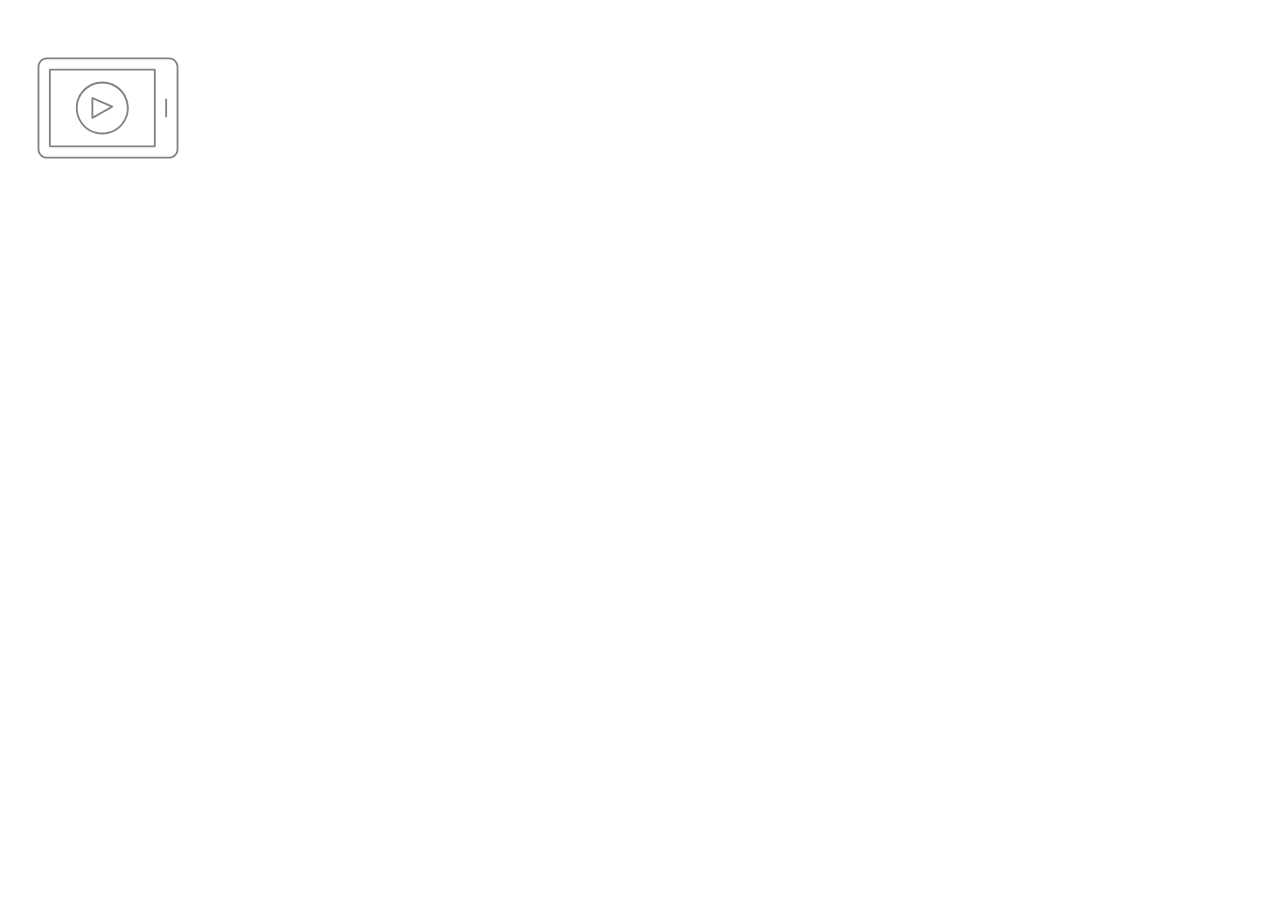
<file: terms2.html>
<!doctype html>
<html lang="en">

<head>
    <title>Title</title>
    <!-- Required meta tags -->
    <meta charset="utf-8" />
    <meta name="viewport" content="width=device-width, initial-scale=1, shrink-to-fit=no" />

    <!-- Bootstrap CSS v5.2.1 -->
    <link href="https://cdn.jsdelivr.net/npm/bootstrap@5.3.2/dist/css/bootstrap.min.css" rel="stylesheet"
        integrity="sha384-T3c6CoIi6uLrA9TneNEoa7RxnatzjcDSCmG1MXxSR1GAsXEV/Dwwykc2MPK8M2HN" crossorigin="anonymous" />
</head>

<body>
    <style>
        .deliver {
            width: 200px;
            height: 200px;
            position: relative;
        }

        .deliver img {
            width: 100%;
            animation: beat 2s infinite;
        }

        .deliver div {
            background: rgba(0, 0, 0, 0.596);
            position: absolute;
            display: flex;
            justify-content: center;
            align-items: center;
            top:0;
            right: 0;
            bottom: 0;
            left: 0;
            width: 100%;
            height: 100%;
            opacity: 0;
            -webkit-transition: all 0.3s ease-out;
            -moz-transition: all 0.3s ease-out;
            -o-transition: all 0.3s ease-out;
            transition: all 0.3s ease-out;
        }
        .deliver div span{
            color: white !important;
        }
        .deliver:hover div{
            opacity: 1;
        }
        @keyframes beat{
            0%{
                transform: scale(1);
            }
            50%{
                transform: scale(1.1);
            }
            100%{
                transform: scale(1);
            }
        }
        @media (max-width: 480px) {
            .deliver div{
                
                animation: Animate 2s infinite !important;
            }
        }
        @keyframes Animate {
            0%{
                opacity: 0;
            }
            50%{
                opacity: 1;
            }
            100%{
                opacity: 0;
            }
        }
    </style>
    <main class="min-vh-100 d-flex flex-column align-items-center justify-content-center">

        <div 
                key="{i}"
                class="deliver"
                data-bs-toggle="modal"
                data-bs-target={`#deliverableModal${i}`}
                >
            <img src="./images/EX ICON-04.svg" alt="">
            <div>
                <span>EX MEDIA</span>
            </div>
        </div>

    </main>
    <script src="https://cdn.jsdelivr.net/npm/@popperjs/core@2.11.8/dist/umd/popper.min.js"
        integrity="sha384-I7E8VVD/ismYTF4hNIPjVp/Zjvgyol6VFvRkX/vR+Vc4jQkC+hVqc2pM8ODewa9r"
        crossorigin="anonymous"></script>

    <script src="https://cdn.jsdelivr.net/npm/bootstrap@5.3.2/dist/js/bootstrap.min.js"
        integrity="sha384-BBtl+eGJRgqQAUMxJ7pMwbEyER4l1g+O15P+16Ep7Q9Q+zqX6gSbd85u4mG4QzX+"
        crossorigin="anonymous"></script>
</body>

</html>
</file>
<file: css/namari-color.css>
/* Namari Landing Page Dynamic Style Index

1. Website Default Styling
2. Navigation
3. Primary and Secondary Colors
4. Banner
5. Typography
6. Buttons
7. Footer


/*------------------------------------------------------------------------------------------*/
/* 1. Website Default Styling */
/*------------------------------------------------------------------------------------------*/


body {
    background:#fff;
}


/* Default Link Color */

a, .la-ball-triangle-path {
    /* color:#d2b356; */

    color:#d2b356;
}

a:hover, #header.nav-solid nav a:hover {
    color:#d2b356;
}

/* Default Icon Color */

.icon i {
    /* color:#d2b356; */
    background: linear-gradient(to right, #DB2728, #90267F);
    -webkit-background-clip: text;
    color: transparent;
}

/* Border Color */

#banner .section-heading:before, .testimonial.classic footer:before {
    /* background: #d2b356; */
    /* background: linear-gradient( #DB2728,#90267F ); */
    display: none;
}

.pricing-block-content:hover {
    /* border-color:#d2b356; */
    border-image: linear-gradient(to right, #DB2728, #90267F) 1;
}


/*------------------------------------------------------------------------------------------*/
/* 2. Navigation */
/*------------------------------------------------------------------------------------------*/


/* Transparent Navigation Color on a Banner */

#header nav a, #header i {
    color:#111;
}


/* Navigation Colors when the Navigation is sticky and solid */ 

#header.nav-solid, #header.nav-solid a, #header.nav-solid i, #nav-mobile ul li a {
    color:#333;
}


/* Navigation Active State */

#header.nav-solid .active {
    background:linear-gradient(#DB2728,#90267F );
    /* color: #d2b356; */
    -webkit-background-clip: text;
    color: transparent;
    /* border-color: #d2b356; */
    border-image: linear-gradient(to right, #DB2728, #90267F) 1
}    



/*------------------------------------------------------------------------------------------*/
/* 3. Primary and Secondary Colors */
/*------------------------------------------------------------------------------------------*/


/* Primary Background and Text Colors */

.primary-color, .featured .pricing {
    /* background-color:#d2b356; */
    background: linear-gradient( #DB2728,#90267F );
}

.primary-color, .primary-color .section-title, .primary-color .section-subtitle, .featured .pricing, .featured .pricing p {
    color:#fff;    
}

.section-heading h2:after {
    /* background: linear-gradient( #DB2728,#90267F );
    content:"";
    display:block;
    width:30px;
    height:5px;
    margin-top:30px; */
}

.text-center .section-heading h2:after {
    margin:30px auto 25px auto;
}

/* Primary Icon Colors */

.primary-color .icon i, .primary-color i {
    color:#fff;
}


/* Secondary Background and Text Colors */

.secondary-color {
    background-color:#f5f5f5;
}


/*------------------------------------------------------------------------------------------*/
/* 4. Banner */
/*------------------------------------------------------------------------------------------*/


/* Banner Background and Text Colors */

#banner {
    /* background: url("../images/banner-images/banner-image-1.jpg") no-repeat center top; */
    /* background-size:cover; */
    /* background: linear-gradient( #DB2728,#90267F ); */
}


/*------------------------------------------------------------------------------------------*/
/* 5. Typography */
/*------------------------------------------------------------------------------------------*/


body {
    font-family: 'Open Sans', sans-serif, Arial, Helvetica;
    font-size:15px;
    font-weight:normal;
    color:#111;
}

/* Logo, if you are using Fonts as Logo and not image

#logo h1 {
    font-family:;
    font-size:; 
    font-weight:;
    color:;
}

#logo h2 {
    font-family:;
    font-size:; 
    font-weight:;
    color:;
}

*/


/* Banner Typography */

#banner h1 {
    font-family: 'Open Sans', sans-serif, Arial, Helvetica;
    font-size:62px;
    line-height:60px;
    font-weight:800;
    /* color:#111; */
}

#banner h2 {
    font-family: 'Open Sans', sans-serif, Arial, Helvetica;
    font-size:26px;
    font-weight:300;
    color:#111;
}
@media (max-width:992px){
    #banner h2{
        font-size: 18px;
    }
}
@media (max-width:1024px){
    #banner h2{
        font-size: 25px;
    }
}


/* Section Title and Subtitle */

.section-title {
    font-family: 'Open Sans', sans-serif, Arial, Helvetica;
    font-size: 34px; 
    font-weight:700;
    color:#111;
}

.section-subtitle {
    font-family: 'Open Sans', sans-serif, Arial, Helvetica;
    font-size: 16px;
    font-weight:300;
    color:#9c9c9c;
}

/* Testimonial */

.testimonial q {
    font-family: 'Open Sans', sans-serif, Arial, Helvetica;
    font-size: 17px; 
    font-weight:300;
}

.testimonial.classic q, .testimonial.classic footer {
    color:#111;
}


/* Standard Headings h1-h6 */

h1 {
    font-family: 'Open Sans', sans-serif, Arial, Helvetica;
    font-size: 40px; 
    font-weight:300;
    color:#111;
}

h2 {
    font-family: 'Open Sans', sans-serif, Arial, Helvetica;
    font-size: 34px; 
    font-weight:300;
    color:#111;
}

h3 {
    font-family: 'Open Sans', sans-serif, Arial, Helvetica;
    font-size: 30px; 
    font-weight:700;
    color:#111;
}

h4 {
    font-family: 'Open Sans', sans-serif, Arial, Helvetica;
    font-size: 18px; 
    font-weight:400;
    color:#111;
}

h5 {
    font-family: 'Open Sans', sans-serif, Arial, Helvetica;
    font-size: 16px; 
    font-weight:400;
    color:#111;
}

h6 {
    font-family: 'Open Sans', sans-serif, Arial, Helvetica;
    font-size: 14px; 
    font-weight:400;
    color:#111;
}


/*------------------------------------------------------------------------------------------*/
/* 6. Buttons */
/*------------------------------------------------------------------------------------------*/

/* ----------Default Buttons---------- */


/* Button Text */

.button, input[type="submit"]  {
    font-family: 'Open Sans', sans-serif, Arial, Helvetica;
    font-size:14px;
    font-weight:bold;
    color:#111;
}


/* Button Color */

.button, input[type="submit"] {
    border-color:#111;
}


/* Button Hover Color */

.button:hover,  input[type="submit"]:hover {
    border-image: linear-gradient(to right, #DB2728, #90267F) 1;
    color:#d2b356;
}


/* ----------Banner Buttons---------- */


/* Button Text */

#banner .button {
    font-family: 'Open Sans', sans-serif, Arial, Helvetica;
    font-size:16px;
    color:#111;
}


/* Button Color */

#banner .button {
    border-color:#111;
}


/* Button Hover Color */

#banner .button:hover {
    /* color:#d2b356; */
    background-image: linear-gradient(to right, #DB2728, #90267F);
    -webkit-background-clip: text;
    color:transparent;
    border-image: linear-gradient(to right, #DB2728, #90267F) 1;
}


/*------------------------------------------------------------------------------------------*/
/* 7. Footer */
/*------------------------------------------------------------------------------------------*/

#landing-footer, #landing-footer p, #landing-footer a {
    font-family: 'Open Sans', sans-serif, Arial, Helvetica;
    font-size:20px;
    font-weight:semibold;
    color:#515050;
    background-color:#efeeee ;
}

/* Footer Icon Color */

#landing-footer i {
    color:#515050;
}

/* The Modal (background) */
.modal {
    display: none; /* Hidden by default */
    position: fixed; /* Stay in place */
    z-index: 1; /* Sit on top */
    left: 0;
    top: 0;
    width: 100%; /* Full width */
    height: 100%; /* Full height */
    overflow: auto; /* Enable scroll if needed */
    background-color: rgb(0,0,0); /* Fallback color */
    background-color: rgba(0,0,0,0.4); /* Black w/ opacity */
    
  }
  
  /* Modal Content/Box */
  .modal-content {
    background-color: #fefefe;
    margin: 15% auto; /* 15% from the top and centered */
    padding: 40px;
    border: 1px solid #888;
    font-size: 16px;
    width: 60%; /* Could be more or less, depending on screen size */
    animation-name: animatetop;
    animation-duration: 0.4s;

  }
  
  /* The Close Button */
  .close1,.close2,.close3,.close4,.close5,.close6,.close7,.close8,.close9,.close10,.close11,.close12 {
    color: #aaa;
    float: right;
    font-size: 28px;
    font-weight: bold;
    
  }
  
  :where(.close1, .close2, .close3, .close4, .close5,.close6, .close7, .close8, .close9):hover,
  .close:focus {
    color: black;
    text-decoration: none;
    cursor: pointer;
  }
  @keyframes animatetop {
    from {top: -300px; opacity: 0}
    to {top: 0; opacity: 1}
  }
  .g-btn{
    width: 30%;
    font-size: 17px;
    padding-block: 12px;
    border-radius: 12px;
    font-weight: 600;
    border: 0;
    outline: 1px solid black;

  }
  .g-btn:hover{
    background-color: #BF1534;
    outline: 0;
    color: white;
    box-shadow: 0 .5rem 1rem rgba(0, 0, 0, 0.201);
  }
  @media (max-width: 600px) {
    .g-btn {
      width: 70%;
      background-color: #BF1534;
    outline: 0;
    color: white;
    box-shadow: 0 .5rem 1rem rgba(0, 0, 0, 0.201);
    }
  }
</file>
<file: css/style.css>
/* Namari Landing Page v.1.1.0 Style Index - a free landing page by shapingrain.com

1. Default and Reset styles
- 1.1 Input Elements
2. Global elements
- 2.1 Header
- 2.2 Logo
- 2.3 Buttons
- 2.4 Navigation
- 2.5 Social Elements
- 2.6 Images
3. Fonts and Headings
4. Banner
- 4.1 SignUp Form
5. Content Elements
- 5.1 Icons
- 5.2 Parallax Elements
- 5.3 Divider
6. Landing Page Sections
- 6.1 Features
- 6.2 Testimonials
- 6.3 Gallery
- 6.4 Video
- 6.5 Clients
- 6.6 Pricing Table
7. Footer


/*------------------------------------------------------------------------------------------*/
/* 1. Defaults & Reset of specific styles across browsers */
/*------------------------------------------------------------------------------------------*/

*, *:before, *:after {
    -webkit-box-sizing: border-box;
    -moz-box-sizing: border-box;
    box-sizing: border-box;
}

body, div, dl, dt, dd, ul, ol, li, h1, h2, h3, h4, h5, h6, pre, form, blockquote, th, td {
    margin: 0;
    padding: 0;
    direction: ltr;
}

body {
    margin: 0;
    padding: 0;
    -webkit-font-smoothing: antialiased;
    overflow-x: hidden;
}

p {
    line-height: 25px;
}

.row img {
    height: auto;
    max-width: 100%;
}

a {
    text-decoration: none;
    line-height: inherit;
    -webkit-transition: opacity 0.3s ease-out;
    -moz-transition: opacity 0.3s ease-out;
    -o-transition: opacity 0.3s ease-out;
    transition: opacity 0.3s ease-out;
}

iframe {
    border: 0 !important;
}

.parallax-window {
    min-height: 400px;
    background: transparent;
}

figure {
    margin: 0;
}

/* Page Border */

.page-border {
    position: fixed;
    z-index: 999999;
    pointer-events: none;
}

.page-border .bottom-border, .page-border .left-border, .page-border .right-border, .page-border .top-border {
    background: #f3f3ef;
    position: fixed;
    z-index: 9999;
}

.page-border > .top-border, .page-border > .right-border, .page-border > .bottom-border, .page-border > .left-border {
    padding: 11px;
    background: #ccc;
}

.page-border .bottom-border, .page-border .top-border {
    width: 100%;
    padding: 10px;
    left: 0;
}

.page-border .left-border, .page-border .right-border {
    padding: 10px;
    height: 100%;
    top: 0;
}

.page-border .top-border {
    top: 0;
}

.page-border .right-border {
    right: 0;
}

.page-border .bottom-border {
    bottom: 0;
}

.page-border .left-border {
    left: 0;
}
.content{
    display: flex;
    display: -webkit-flex;
    
    justify-content: center;
    flex-direction: column;
    align-items: center;
    /* position: relative; */
}
.wrapper{
    width: 80%;
}
#wrapper {
    margin:0 ;
    padding: 0 40px 40px 40px;
    display: flex;
    display: -webkit-flex;
    
    justify-content: center;
    flex-direction: column;
    align-items: center;
    /* position: relative; */
}
#content{
    width: 80%;
}

/* --------- 1.1 Input Elements ---------- */

input, textarea {
    border: 1px solid #e1e1e1;
    padding: 10px;
    -webkit-transition: all .3s linear;
    -moz-transition: all .3s linear;
    transition: all .3s linear;
    border-radius: 3px;
}

input {
    height: 40px;
    margin: 3px 0;
    outline: none;
    line-height: normal;
    font-size: 14px;
}

input[type="submit"] {
    cursor: pointer;
    border-style: solid;
    border-width: 2px;
    padding-top: 0;
    padding-bottom: 0;
}

select {
    border: 1px solid #e1e1e1;
    height: 40px;
    padding: 5px;
}

input:focus, textarea:focus {
    box-shadow: inset 0 1px 3px rgba(0, 0, 0, 0.1);
}

*:focus {
    outline: none;
}

/*------------------------------------------------------------------------------------------*/
/* 2. Layout Elements */
/*------------------------------------------------------------------------------------------*/

section {
    clear: both;
    overflow: hidden;
    /* padding-top: 2rem; */
    border-top: 1px black dotted;
    border-bottom: 1px black dotted;
    margin-top: 95px !important;
    margin-bottom: 3rem;
}

/* Rows and Columns */

.row {
    /* max-width: 1245px; */
    margin: 0 auto;
    padding-block: 95px  ;
    position: relative;
}
.row1{
    margin: 0 auto;
    position: relative;

}

.no-padding-bottom .row, .no-padding-bottom div, .no-padding-bottom.row {
    padding-bottom: 0;
}

.no-padding-top.row, .no-padding-top div {
    padding-top: 0;
}

.big-padding-top {
    padding-top: 75px !important;
}

.big-padding-bottom {
    padding-bottom: 85px !important;
}

/* Targets all elements */

[class*='col-'] {
    float: left;
    /* padding-block: 20px; */
}

#clients .col-2-3 [class*='col-'] {
    padding: 0;
}

/* Clearfix */

.clearfix:after {
    content: "";
    display: table;
    clear: both;
}

/* Main Widths */

.col-1 {
    width: 100%;
}

.col-2 {
    width: 50%;
}

.col-3 {
    width: 33.33%;
}

.col-4 {
    width: 25%;
}

.col-5 {
    width: 20%;
}

.col-6 {
    width: 16.6666666667%;
}

.col-7 {
    width: 14.2857142857%;
}

.col-8 {
    width: 12.5%;
}

.col-9 {
    width: 11.1111111111%;
}

.col-10 {
    width: 10%;
}

.col-11 {
    width: 9.09090909091%;
}

.col-12 {
    width: 8.33%;
}

.col-2-3 {
    width: 66.66%;
}

.col-3-4 {
    width: 75%;
}

.col-9-10 {
    width: 90%;
}

/* Golden Ratio */
.col-61 {
    width: 61.8%;
}

.col-38 {
    width: 38.2%;
}

/* --------- 2.1 Header --------- */

#header {
    /* height: 71px !important; */
    overflow: visible;
    z-index: 9999;
    width: 100%;
    padding-bottom: 10px;
    position: absolute !important;
    padding-top: 1rem;
}

#header .row {
    padding: 0;
    width: 80%;
    margin: 0 auto;

}

#header aside {
    text-align: right;
    padding-right: 20px;
}

#header ul {
    text-align: center;
}

#header li {
    display: inline-block;
    list-style: none;
    margin: 0;
}

/* --------- 2.2 Logo ---------- */

#logo {
    float: left;
    height: 80px;
    /* line-height: 66px; */
    margin-right: 15px;
}

#logo h1, #logo h2 {
    display: inline-block;
}

#banner #logo h1 {
    font-size: 28px;
    margin-right: 10px;
    font-weight: 900;
    padding: 0;
}

#logo h2 {
    font-size: 18px;
    padding: 0;
}

#logo img {
    /* width: 100px; */
    /* max-height: 50px; */
    vertical-align: middle;
    margin-right: 15px;
    padding-left: 40px;
}
#logo #banner-logo{
    width: 130px;
}
#logo #navigation-logo {
    display: none;
}

#navigation-logo {
    display: none;
}

.nav-solid #logo #banner-logo {
    /* display: none; */
}

/* .nav-solid #logo #navigation-logo {
    display: inline-block;
} */

/* --------- 2.3 Buttons ---------- */

.call-to-action {
    padding: 35px 0 35px 0;
}

/*Style*/

.button {
    font-size: 16px;
    margin: 35px 0;
    padding: 11px 16px;
    -webkit-transition: all .3s linear;
    -moz-transition: all .3s linear;
    transition: all .3s linear;
    display: inline-block;
    border-width: 3px;
    border-style: solid;
}

/* Play Button */

#video-section {
    position:relative;
}

.play-video {
    height:110px;
    position:absolute;
    top:50%;
    margin-top:-110px;
    width:100%;
}

.play-icon {
    display: inline-block;
    font-size: 0px;
    cursor: pointer;
    margin: 45px auto;
    width: 110px;
    height: 110px;
    border-radius: 50%;
    text-align: center;
    position: relative;
    z-index: 1;
}

.play-icon:after {
    pointer-events: none;
    position: absolute;
    width: 100%;
    height: 100%;
    border-radius: 50%;
    content: '';
    -webkit-box-sizing: content-box;
    -moz-box-sizing: content-box;
    box-sizing: content-box;
}

.play-icon:before {
    font-family: 'fontawesome';
    content: '\f144';
    speak: none;
    font-size: 74px;
    line-height: 110px;
    font-style: normal;
    font-weight: normal;
    font-variant: normal;
    text-transform: none;
    display: block;
    -webkit-font-smoothing: antialiased;
    color:#fff;
}

.play-video .play-icon {
    background: rgba(255, 255, 255, 0.5);
    -webkit-transition: -webkit-transform ease-out 0.3s, background 0.4s;
    -moz-transition: -moz-transform ease-out 0.3s, background 0.4s;
    transition: transform ease-out 0.3s, background 0.4s;
}

.play-video .play-icon:after {
    top: 0;
    left: 0;
    padding: 0;
    z-index: -1;
    box-shadow: 0 0 0 2px rgba(255, 255, 255, 0.1);
    opacity: 0;
    -webkit-transform: scale(0.9);
    -moz-transform: scale(0.9);
    -ms-transform: scale(0.9);
    transform: scale(0.9);
}

.play-video .play-icon:hover {
    background: rgba(255, 255, 255, 0.05);
    -webkit-transform: scale(0.93);
    -moz-transform: scale(0.93);
    -ms-transform: scale(0.93);
    transform: scale(0.93);
    color: #fff;
} 


/* --------- 2.4 Navigation ---------- */

#header {
    font-size: 13px;
}

#header aside {
    float: right;
}

#header nav ul {
    text-transform: uppercase;

}

#header nav a {
    height: 71px;
    line-height: 71px;
    display: block;
    padding: 0 12px;
    font-size: 16px;
}@media (max-width: 820px) {
    #header nav a{
        font-size: 13px;
    }
}
.media-top{
    padding:0 5px !important;
}
.media-top span{
    display: none;
}
@media (max-width: 1024px) {
    .media-top{
        padding: 10px 0 !important;
    }
    #header nav a{
        font-size:25px;
    }
    .media-top span{
        display: flex;
        display: -webkit-flex;
        
    }
}
/* @media (max-width:1024px){
    #banner-content .col-38{
        top:10% !important;
        position: absolute !important;
    }
} */
#header nav a:hover {
    opacity: 0.6;
}

/*Navigation Solid*/

#header.nav-solid [class*='col-'] {
    padding: 0 20px;
}

#header.nav-solid {
    background: #fff;
    box-shadow: 2px 0px 3px rgba(0, 0, 0, 0.2);
    position: fixed !important;
    left:0;
}

#header.nav-solid nav a {
    border-bottom: 3px solid;
    border-color: #fff;
    -webkit-transition: all 0.3s ease-out;
    -moz-transition: all 0.3s ease-out;
    -o-transition: all 0.3s ease-out;
    transition: all 0.3s ease-out;
    
}

#header.nav-solid nav a:hover {
    opacity: 1;
}

/* Social Elements when Solid*/

#header.nav-solid .social-icons a {
    -webkit-transition: all 0.3s ease-out;
    -moz-transition: all 0.3s ease-out;
    -o-transition: all 0.3s ease-out;
    transition: all 0.3s ease-out;
    opacity: 0.5;
}

#header.nav-solid .social-icons a:hover {
    opacity: 1;
    color: #e4473c;
}

/* Responsive Nav Styling */

#nav-trigger {
    display: none;
    text-align: right;
}

#nav-trigger span {
    display: inline-block;
    width: 38px;
    height: 71px;
    color: #111;
    cursor: pointer;
    text-transform: uppercase;
    font-size: 22px;
    text-align: center;
    border-top-right-radius: 5px;
    border-top-left-radius: 5px;
    -webkit-transition: all 0.3s ease-out;
    -moz-transition: all 0.3s ease-out;
    -o-transition: all 0.3s ease-out;
    transition: all 0.3s ease-out;
}

#nav-trigger span:after {
    font-family: "fontAwesome";
    display: inline-block;
    width: 38px;
    height: 71px;
    line-height: 63px;
    text-align: center;
    content: "\f0c9";
    border-top-right-radius: 5px;
    border-top-left-radius: 5px;
}

#nav-trigger span.open:after {
    content: "\f00d";
}

#nav-trigger span:hover, .nav-solid #nav-trigger span.open:hover, .nav-solid #nav-trigger span:hover {
    opacity: 0.6;
}

#nav-trigger span.open, #nav-trigger span.open:hover {
    color: #111;
}

.nav-solid #nav-trigger span.open:hover {
    color: #999;
}

.nav-solid #nav-trigger span {
    color: #999;
    opacity: 1;
}

nav#nav-mobile {
    position: relative;
    display: none;
}

nav#nav-mobile ul {
    display: none;
    list-style-type: none;
    position: absolute;
    left: 0;
    right: 0;
    margin-left: -20px;
    margin-right: -20px;
    padding-top: 10px;
    padding-bottom: 10px;
    text-align: center;
    background-color: #fff;
    box-shadow: 0 5px 3px rgba(0, 0, 0, 0.2);
}

nav#nav-mobile ul:after {
    display: none;
}

nav#nav-mobile li {
    margin: 0 20px;
    float: none;
    text-align: left;
    border-bottom: 1px solid #e1e1e1;
}

nav#nav-mobile li:last-child {
    border-bottom: none;
}

.nav-solid nav#nav-mobile li {
    border-top: 1px solid #e1e1e1;
    border-bottom: none;
}

nav#nav-mobile a {
    display: block;
    padding: 12px 0;
    color: #333;
    width: 100%;
    height: auto;
    line-height: normal;
    display: block;
    border-bottom: none !important;
    -webkit-transition: all 0.3s ease-out;
    -moz-transition: all 0.3s ease-out;
    -o-transition: all 0.3s ease-out;
    transition: all 0.3s ease-out;
}

nav#nav-mobile a:hover {
    background: #fafafa;
    opacity: 1;
}

/* --------- 2.5 Social Elements ---------- */

#header .col-4 {
    text-align: right;
}

.social-icons {
    display: inline-block;
    list-style: none;
}

.social-icons a {
    display: inline-block;
    /* width: 32px; */
    text-align: center;
    font-size: 16px;
}

.social-icons a:hover {
    opacity: 0.7;
}

.social-icons span {
    display: none;
}

#header .social-icons {
    margin-top: 27px;
    padding-left: 40px;
}

/* --------- 2.6 Images ---------- */

/*Alignment*/

img {
    vertical-align: top;
}

.image-center {
    display: block;
    margin: 0 auto;
}

a img {
    border: none;
    -webkit-transition: all 0.3s ease-out;
    -moz-transition: all 0.3s ease-out;
    -o-transition: all 0.3s ease-out;
    transition: all 0.3s ease-out;
    -webkit-backface-visibility: hidden;
}

a img:hover {
    opacity: 0.7;
}

/*------------------------------------------------------------------------------------------*/
/* 3. Fonts */
/*------------------------------------------------------------------------------------------*/

h1 {
    padding: 20px 0;
}

h2 {
    /* padding: 14px 0; */
}

h3 {
    padding: 10px 0;
}

h4 {
    padding: 7px 0;
}

h5 {
    padding: 7px 0;
}

h6 {
    padding: 7px 0;
}

/* Text Alignment */

.text-left {
    text-align: left;
}

.text-center {
    text-align: center;
}

.text-right {
    text-align: right;
}

/* Section Headings */
.ab-txt{
    text-align: right;
}

@media (max-width: 480px) {
    .ab-txt{
        text-align: left;
    }
}
.section-heading {
    padding: 0 0 15px 0;
    background-color: transparent;
}

.section-subtitle {
    font-size: 18px;
    padding-top: 0;
    text-align: justify;
}
.section-heading h3 {
    font-size: 14px;
    font-weight: bold;
    color: #ccc;
    letter-spacing: 2px;
    padding-bottom: 0;
}

/*------------------------------------------------------------------------------------------*/
/* 4. Banner */
/*------------------------------------------------------------------------------------------*/

#banner {
    background-size: cover;
}

#banner-content.row {
    padding-top: 1px;
    /* padding-bottom: 100px; */
}

#banner h1 {
    padding-top: 5%;
}

#banner .section-heading:before {
    content: "";
    display: block;
    width: 30px;
    height: 5px;
    margin-top: 30px;
}



/*------------------------------------------------------------------------------------------*/
/* 5. Content Elements */
/*------------------------------------------------------------------------------------------*/

/* --------- 5.1 Icons ---------- */

/*Font Icon sizes*/

.fa-1x {
    font-size: 15px !important;
}

/*Icon Block*/

.icon-block {
    position: relative;
}

.icon-block h4 {
    font-weight: bold;
    padding-top: 0;
}

.icon-block .icon {
    position: absolute;
}

.icon-block p {
    margin-top: 0;
    padding: 5px;
    text-align: justify;
}

/* Icon Left*/

.icon-left .icon {
    left: 15;
}

.icon-left .icon-block-description {
    padding-left: 53px;
}

/* Icon Right */

.icon-right .icon {
    right: 15;
}

.icon-right .icon-block-description {
    padding-right: 53px;
}

/* Icon Above */

.icon-top {
    display: block;
}

.icon-top .icon {
    position: relative;
    display: block;
}

.icon-top .icon-block-description {
    padding-inline: 18px;
}

/* --------- 5.2 Parallax Elements ---------- */

.banner-parallax-1, .banner-parallax-2, .banner-parallax-3 {
    min-height: 350px;
}

/* --------- 5.3 Divider ---------- */

.divider {
    position: relative;
    width: 40%;
    height: 20px;
    line-height: 20px;
    margin: 10px auto 5px auto;
    clear: both;
    text-align: center;
}

.divider-inner {
    position: absolute;
    height: 1px;
    width: 100%;
    top: 50%;
    margin-top: -1px;
    border-top: 1px solid;
    border-color: #e1e1e1;
}

.divider i {
    background: #fff;
    position: relative;
    top: -11px;
    padding: 0 5px 0 5px;
    color: #e1e1e1;
}

/*------------------------------------------------------------------------------------------*/
/* 6. Landing Page Sections */
/*------------------------------------------------------------------------------------------*/

/* --------- 6.1 Introduction ---------- */

.introduction img.featured {
    padding: 55px 0 0 0;
}

/* --------- 6.2 Features ---------- */

.features.row {
    padding-left: 5%;
    padding-right: 5%;
}

.features div:nth-child(4) {
    clear: both;
}

/* --------- 6.3 Testimonials ---------- */

.testimonial {
    padding: 15px;
}

blockquote {
    position: relative;
}

.testimonial img {
    max-height: 120px;
    border-radius: 250em;
}

.testimonial footer {
    padding-top: 12px;
}

/* Style Classic - Avatar above Testimonial */

.testimonial.classic img {
    display: inline-block;
    margin-bottom: 25px;
}

.testimonial.classic q {
    display: block;
}

.testimonial.classic footer:before {
    display: block;
    content: "";
    width: 30px;
    height: 4px;
    margin: 10px auto 15px auto;
}

/* Style Big */

.testimonial.bigtest {
    padding-top: 0;
}

.testimonial.bigtest q {
    font-size: 22px;
}

/* --------- 6.4 Gallery ---------- */

#gallery img {
    max-height: 300px;
}

#gallery [class*='col-'] {
    padding: 0;
}

#gallery a {
    display: inline-block;
    position: relative;
    overflow: hidden;
}

#gallery a:hover img {
    opacity: 0.15;
    -moz-backface-visibility: hidden;
}

#gallery a:before {
    font-size: 2.2em;
    font-style: normal;
    font-weight: normal;
    text-align: center;
    content: "+";
    width: 70px;
    height: 70px;
    border-radius: 100em;
    display: block;
    position: absolute;
    top: 55%;
    left: 50%;
    line-height: 72px;
    margin: -35px 0 0 -35px;
    opacity: 0;
    -webkit-transition: all .2s linear;
    -moz-transition: all .2s linear;
    transition: all .2s linear;
    vertical-align: middle;
}

#gallery a:hover:before {
    opacity: 1;
    top: 50%;
    left: 50%;
}

/**
 * Featherlight – ultra slim jQuery lightbox
 * Version 1.3.3 - http://noelboss.github.io/featherlight/
 *
 * Copyright 2015, Noël Raoul Bossart (http://www.noelboss.com)
 * MIT Licensed.
**/


/* @keyframes spin {
    0% {
        transform: rotate(0deg);
    }
    100% {
        transform: rotate(360deg);
    }
} */


@media all {
    .featherlight {
        display: none;

        /* dimensions: spanning the background from edge to edge */
        position: fixed;
        top: 0;
        right: 0;
        bottom: 0;
        left: 0;
        z-index: 2147483647; /* z-index needs to be >= elements on the site. */

        /* position: centering content */
        text-align: center;

        /* insures that the ::before pseudo element doesn't force wrap with fixed width content; */
        white-space: nowrap;

        /* styling */
        cursor: pointer;
        background: #333;
        /* IE8 "hack" for nested featherlights */
        background: rgba(0, 0, 0, 0);
    }

    /* support for nested featherlights. Does not work in IE8 (use JS to fix) */
    .featherlight:last-of-type {
        background: rgba(0, 0, 0, 0.8);
    }

    .featherlight:before {
        /* position: trick to center content vertically */
        content: '';
        display: inline-block;
        height: 100%;
        vertical-align: middle;
        margin-right: -0.25em;
    }

    .featherlight .featherlight-content {

        /* position: centering vertical and horizontal */
        text-align: left;
        vertical-align: middle;
        display: inline-block;

        /* dimensions: cut off images */
        overflow: auto;
        padding: 25px 0;
        border-bottom: 25px solid transparent;

        /* dimensions: handling small or empty content */
        min-width: 30%;

        /* dimensions: handling large content */
        margin-left: 5%;
        margin-right: 5%;
        max-height: 95%;

        /* styling */
        cursor: auto;

        /* reset white-space wrapping */
        white-space: normal;
    }

    /* contains the content */
    .featherlight .featherlight-inner {
        /* make sure its visible */
        display: block;
    }

    .featherlight .featherlight-close-icon {
        /* position: centering vertical and horizontal */
        position: absolute;
        z-index: 9999;
        top: 25px;
        right: 25px;

        /* dimensions: 25px x 25px */
        line-height: 25px;
        width: 25px;

        /* styling */
        cursor: pointer;
        text-align: center;
        color: #fff;
        font-family: "fontawesome";
        font-size: 22px;
        opacity: 0.5;
        -webkit-transition: all 0.3s ease-out;
        -moz-transition: all 0.3s ease-out;
        -o-transition: all 0.3s ease-out;
        transition: all 0.3s ease-out;
    }

    .featherlight .featherlight-close-icon:hover {
        opacity: 1;
    }

    .featherlight .featherlight-image {
        /* styling */
        max-height: 100%;
        max-width:100%;
    }

    .featherlight-iframe .featherlight-content {
        /* removed the border for image croping since iframe is edge to edge */
        border-bottom: 0;
        padding: 0;
    }

    .featherlight iframe {
        /* styling */
        border: none;
    }
}

/* handling phones and small screens */
@media only screen and (max-width: 1024px) {
    .featherlight .featherlight-content {
        /* dimensions: maximize lightbox with for small screens */
        margin-left: 10px;
        margin-right: 10px;
        max-height: 98%;

        padding: 10px 10px 0;
        border-bottom: 10px solid transparent;
    }

}

/* Gallery Styling */
@media all {
    .featherlight-next,
    .featherlight-previous {
        font-family: "fontawesome";
        font-size: 22px;
        display: block;
        position: absolute;
        top: 25px;
        right: 0;
        bottom: 0;
        left: 80%;
        cursor: pointer;
        /* preventing text selection */
        -webkit-touch-callout: none;
        -webkit-user-select: none;
        -khtml-user-select: none;
        -moz-user-select: none;
        -ms-user-select: none;
        user-select: none;
        /* IE9 hack, otherwise navigation doesn't appear */
        background: rgba(0, 0, 0, 0);
        -webkit-transition: all 0.3s ease-out;
        -moz-transition: all 0.3s ease-out;
        -o-transition: all 0.3s ease-out;
        transition: all 0.3s ease-out;
    }

    .featherlight-previous {
        left: 0;
        right: 80%;
    }

    .featherlight-next span,
    .featherlight-previous span {
        display: inline-block;
        opacity: 0.3;
        position: absolute;
        top: 50%;
        width: 100%;
        font-size: 80px;
        line-height: 80px;

        /* center vertically */
        margin-top: -40px;
        color: #fff;
        font-style: normal;
        font-weight: normal;
        -webkit-transition: all 0.3s ease-out;
        -moz-transition: all 0.3s ease-out;
        -o-transition: all 0.3s ease-out;
        transition: all 0.3s ease-out;
    }

    .featherlight-next span {
        text-align: right;
        left: auto;
        right: 7%;
    }

    .featherlight-previous span {
        text-align: left;
        left: 7%;
    }

    .featherlight-next:hover span,
    .featherlight-previous:hover span {
        display: inline-block;
        opacity: 1;
    }

    /* Hide navigation while loading */
    .featherlight-loading .featherlight-previous, .featherlight-loading .featherlight-next {
        display: none;
    }
}

/* Always display arrows on touch devices */
@media only screen and (max-device-width: 1024px) {
    .featherlight-next:hover,
    .featherlight-previous:hover {
        background: none;
    }

    .featherlight-next span,
    .featherlight-previous span {
        display: block;
    }
}

/* handling phones and small screens */
@media only screen and (max-width: 1024px) {
    .featherlight-next,
    .featherlight-previous {
        top: 10px;
        right: 10px;
        left: 85%;
    }

    .featherlight-previous {
        left: 10px;
        right: 85%;
    }

    .featherlight-next span,
    .featherlight-previous span {
        margin-top: -30px;
        font-size: 40px;
    }
}

/* --------- 6.5 Video ---------- */

#video-box {
    color:#fff;
    position:relative;
    overflow:hidden;
    text-align:center;
}

.video_container, .easyContainer {
    position: relative;
    padding-bottom: 56.25%; /* 16/9 ratio */
    margin: 0;
    padding-top: 0; /* IE6 workaround*/
    height: 0;
    overflow: hidden;
}

.video_container iframe, .video_container object, .video_container embed {
    position: absolute;
    top: 0;
    left: 0;
    width: 100% !important;
    height: 100% !important;
}

.slvj-lightbox iframe, .slvj-lightbox object, .slvj-lightbox embed {
    width: 100% !important;
    height: 529px !important;
}

.videojs-background-wrap {
    overflow: hidden;
    position: absolute;
    height: 100%;
    width: 100%;
    top: 0;
    left: 0;
    z-index: -998;
}

#slvj-window {
    width: 100%;
    min-height: 100%;
    z-index: 9999999999;
    background: rgba(0, 0, 0, 0.8);
    position: fixed;
    top: 0;
    left: 0;
}

#slvj-window,
#slvj-window * {
    -webkit-box-sizing: border-box;
    -moz-box-sizing: border-box;
    box-sizing: border-box;
}
#slvj-background-close {
    width: 100%;
    min-height: 100%;
    z-index: 31;
    position: fixed;
    top: 0;
    left: 0;
}

#slvj-back-lightbox {
    max-width: 940px;
    max-height: 529px;
    z-index: 32;
    text-align: center;
    margin: 0 auto;
}

.slvj-lightbox {
    width: 100%;
    height: 100%;
    margin: 0;
    z-index: 53;
}

#slvj-close-icon:before {
    font-family: "fontawesome";
    color: #fff;
    content: '\f00d';
    font-size: 22px;
    opacity: 0.5;
    -webkit-transition: all 0.3s ease-out;
    -moz-transition: all 0.3s ease-out;
    -o-transition: all 0.3s ease-out;
    transition: all 0.3s ease-out;
    z-index: 99999;
    height: 22px;
    width: 22px;
    position: absolute;
    top: 15px;
    right: 15px;
    cursor: pointer;
}

#slvj-close-icon:before:hover {
    opacity: 1;
    cursor: pointer;
}

/* --------- 6.6 Clients ---------- */

#clients a {
    display: block;
    text-align: center;
    position: relative;
    text-transform: uppercase;
    font-weight: bold;
    color: #fff;
    margin: 0;
}

#clients img {
    display: inline-block;
    padding: 10px 20px;
    width: 70%;

}

.client-overlay {
    background: rgba(0, 0, 0, 0.596);
    position: absolute;
    top:
    0;
    right: 0;
    bottom: 0;
    left: 0;
    width: 100%;
    height: 100%;
    opacity: 0;
    -webkit-transition: all 0.3s ease-out;
    -moz-transition: all 0.3s ease-out;
    -o-transition: all 0.3s ease-out;
    transition: all 0.3s ease-out;
}

#clients a:hover .client-overlay {
    opacity: 1;
}
@media (max-width: 768px) {
    .client-overlay{
        animation: animate 1s infinite;
        opacity:.5;
    }
}

.client-overlay span {
    position: absolute;
    top: 48%;
    left: 0;
    width: 100%;
    text-align: center;
    display: inline-block;
}
@keyframes animate{
    0%{
        opacity: 0;
    }
    100%{
        opacity: 1;
    }
}

/* --------- 6.7 Pricing Table ---------- */

.pricing-block-content {
    background: #fff;
    padding: 25px 0 25px 0;
    box-shadow: 0px 1px 2px rgba(0, 0, 0, 0.07);
    transition: all 0.2s ease-in-out 0s;
    position: relative;
    border: 10px solid #fff;
}


.pricing-block ul {
    list-style: none;
    margin: 25px 0 25px 0;
}

.pricing-block li {
    padding: 14px 0;
    border-bottom: 1px dotted #e1e1e1;
}

.pricing-block li:last-of-type {
    border:none;
}

.pricing-block h3 {
    font-size:17px;
    text-transform:uppercase;
    padding-bottom:0;
}

.pricing-sub {
    font-style: italic;
    color:#ccc;
    margin:0 0 25px 0;
}

/*Price*/

.pricing {
    background: #f5f5f5;
    padding: 25px;
    position: relative;
}

.price {
    display: inline-block;
    font-size: 62px;
    font-weight: 700;
    position: relative;
}

.price span {
    position: absolute;
    top: 0;
    left: -20px;
    font-size: 22px;
}

.pricing  p {
    font-style:italic;
    color:#b4b4b4;
    line-height:auto;
    margin:0;
}



/*------------------------------------------------------------------------------------------*/
/* 7. Footer */
/*------------------------------------------------------------------------------------------*/
/* Footer Styles */
#landing-footer {
    background-color: #333;
    color: #fff;
    padding: 40px 20px;
    text-align: center;
  }
  
  .footer-info {
    display: flex;
    display: -webkit-flex;
    
    flex-direction: column;
    align-items: center;
    margin-bottom: 20px;
  }
  
  .footer-info p {
    margin: 10px 0;
  }
  
  .footer-message {
    margin-bottom: 20px;
  }
  
  .social-icons {
    list-style: none;
    padding: 0;
    margin: 0;
    display: flex;
    display: -webkit-flex;
    justify-content: center;
    flex-wrap: wrap;
  }
  
  .social-icons li {
    margin: 0 10px;
  }
  
  .social-icons a {
    color: white;
    text-decoration: none;
    display: flex;
    display: -webkit-flex;
    align-items: center;
  }
  
  .social-icons a:hover {
    color: #f39c12;
  }
  
  .social-icons i {
    margin-right: 5px;
  }
  
  /* Responsive Design */
  @media (min-width: 768px) {
    .footer-info {
      flex-direction: row;
      justify-content: space-evenly;
    }
  }
  
  @media (max-width: 768px) {
    .footer-info p {
      margin: 5px 0;
    }
  
    .social-icons li {
      margin: 5px;
    }
  }
  
/* #landing-footer {
    clear: both;
    padding-inline: 40px;
}

#landing-footer .row {
    padding: 0;
}

#landing-footer p {
    margin: 0;
}

#landing-footer ul {
    list-style: none;
    text-align: right;
}

#landing-footer li {
    display: inline-block;
} */

/* Scroll Up */

#scrollUp {
    bottom: 15px;
    right: 30px;
    width: 70px;
    height: 80px;
    margin-bottom: -10px;
    padding: 0 5px 20px 5px;
    text-align: center;
    text-decoration: none;
    color: #fff;
    -webkit-transition: margin-bottom 150ms linear;
    -moz-transition: margin-bottom 150ms linear;
    -o-transition: margin-bottom 150ms linear;
    transition: margin-bottom 150ms linear;
    animation: moveToTop 1s infinite;
}

#scrollUp:hover {
    margin-bottom: 0;
}

#scrollUp:before {
    background: #ccc;
    font-family: "fontawesome";
    font-size: 2.4em;
    font-style: normal;
    font-weight: normal;
    text-align: center;
    color: #fff;
    width: 45px;
    height: 45px;
    display: inline-block;
    line-height: 45px;
    content: "\f106";
    opacity: 1;
}

/*Preloader*/

#preloader {
    position: fixed;
    top: 0;
    left: 0;
    right: 0;
    bottom: 0;
    background-color: #fff; /* change if the mask should have another color then white */
    z-index: 99999; /* makes sure it stays on top */
}

#status {
    width: 110px;
    height: 110px;
    position: absolute;
    left: 50%; /* centers the loading animation horizontally one the screen */
    top: 50%; /* centers the loading animation vertically one the screen */
    background-position: center;
    margin: -55px 0 0 -55px; /* is width and height divided by two */
    text-align: center;
}

/*!
 * Load Awesome v1.1.0 (http://github.danielcardoso.net/load-awesome/)
 * Copyright 2015 Daniel Cardoso <@DanielCardoso>
 * Licensed under MIT
 */
.la-ball-triangle-path,
.la-ball-triangle-path > div {
    position: relative;
    -webkit-box-sizing: border-box;
    -moz-box-sizing: border-box;
    box-sizing: border-box;
}

.la-ball-triangle-path {
    display: block;
    font-size: 0;
    color: #fff;
}

.la-ball-triangle-path.la-dark {
    color: #333;
}

.la-ball-triangle-path > div {
    display: inline-block;
    float: none;
    background-color: currentColor;
    border: 0 solid currentColor;
}

.la-ball-triangle-path {
    width: 32px;
    height: 32px;
}

.la-ball-triangle-path > div {
    position: absolute;
    top: 0;
    left: 0;
    width: 10px;
    height: 10px;
    border-radius: 100%;
}

.la-ball-triangle-path > div:nth-child(1) {
    -webkit-animation: ball-triangle-path-ball-one 2s 0s ease-in-out infinite;
    -moz-animation: ball-triangle-path-ball-one 2s 0s ease-in-out infinite;
    -o-animation: ball-triangle-path-ball-one 2s 0s ease-in-out infinite;
    animation: ball-triangle-path-ball-one 2s 0s ease-in-out infinite;
}

.la-ball-triangle-path > div:nth-child(2) {
    -webkit-animation: ball-triangle-path-ball-two 2s 0s ease-in-out infinite;
    -moz-animation: ball-triangle-path-ball-two 2s 0s ease-in-out infinite;
    -o-animation: ball-triangle-path-ball-two 2s 0s ease-in-out infinite;
    animation: ball-triangle-path-ball-two 2s 0s ease-in-out infinite;
}

.la-ball-triangle-path > div:nth-child(3) {
    -webkit-animation: ball-triangle-path-ball-tree 2s 0s ease-in-out infinite;
    -moz-animation: ball-triangle-path-ball-tree 2s 0s ease-in-out infinite;
    -o-animation: ball-triangle-path-ball-tree 2s 0s ease-in-out infinite;
    animation: ball-triangle-path-ball-tree 2s 0s ease-in-out infinite;
}

.la-ball-triangle-path.la-sm {
    width: 16px;
    height: 16px;
}

.la-ball-triangle-path.la-sm > div {
    width: 4px;
    height: 4px;
}

.la-ball-triangle-path.la-2x {
    width: 64px;
    height: 64px;
}

.la-ball-triangle-path.la-2x > div {
    width: 20px;
    height: 20px;
}

.la-ball-triangle-path.la-3x {
    width: 96px;
    height: 96px;
}

.la-ball-triangle-path.la-3x > div {
    width: 30px;
    height: 30px;
}

/*
 * Animations
 */
@-webkit-keyframes ball-triangle-path-ball-one {
    0% {
        -webkit-transform: translate(0, 220%);
        transform: translate(0, 220%);
    }
    17% {
        opacity: .25;
    }
    33% {
        opacity: 1;
        -webkit-transform: translate(110%, 0);
        transform: translate(110%, 0);
    }
    50% {
        opacity: .25;
    }
    66% {
        opacity: 1;
        -webkit-transform: translate(220%, 220%);
        transform: translate(220%, 220%);
    }
    83% {
        opacity: .25;
    }
    100% {
        opacity: 1;
        -webkit-transform: translate(0, 220%);
        transform: translate(0, 220%);
    }
}

@-moz-keyframes ball-triangle-path-ball-one {
    0% {
        -moz-transform: translate(0, 220%);
        transform: translate(0, 220%);
    }
    17% {
        opacity: .25;
    }
    33% {
        opacity: 1;
        -moz-transform: translate(110%, 0);
        transform: translate(110%, 0);
    }
    50% {
        opacity: .25;
    }
    66% {
        opacity: 1;
        -moz-transform: translate(220%, 220%);
        transform: translate(220%, 220%);
    }
    83% {
        opacity: .25;
    }
    100% {
        opacity: 1;
        -moz-transform: translate(0, 220%);
        transform: translate(0, 220%);
    }
}

@-o-keyframes ball-triangle-path-ball-one {
    0% {
        -o-transform: translate(0, 220%);
        transform: translate(0, 220%);
    }
    17% {
        opacity: .25;
    }
    33% {
        opacity: 1;
        -o-transform: translate(110%, 0);
        transform: translate(110%, 0);
    }
    50% {
        opacity: .25;
    }
    66% {
        opacity: 1;
        -o-transform: translate(220%, 220%);
        transform: translate(220%, 220%);
    }
    83% {
        opacity: .25;
    }
    100% {
        opacity: 1;
        -o-transform: translate(0, 220%);
        transform: translate(0, 220%);
    }
}

@keyframes ball-triangle-path-ball-one {
    0% {
        -webkit-transform: translate(0, 220%);
        -moz-transform: translate(0, 220%);
        -o-transform: translate(0, 220%);
        transform: translate(0, 220%);
    }
    17% {
        opacity: .25;
    }
    33% {
        opacity: 1;
        -webkit-transform: translate(110%, 0);
        -moz-transform: translate(110%, 0);
        -o-transform: translate(110%, 0);
        transform: translate(110%, 0);
    }
    50% {
        opacity: .25;
    }
    66% {
        opacity: 1;
        -webkit-transform: translate(220%, 220%);
        -moz-transform: translate(220%, 220%);
        -o-transform: translate(220%, 220%);
        transform: translate(220%, 220%);
    }
    83% {
        opacity: .25;
    }
    100% {
        opacity: 1;
        -webkit-transform: translate(0, 220%);
        -moz-transform: translate(0, 220%);
        -o-transform: translate(0, 220%);
        transform: translate(0, 220%);
    }
}

@-webkit-keyframes ball-triangle-path-ball-two {
    0% {
        -webkit-transform: translate(110%, 0);
        transform: translate(110%, 0);
    }
    17% {
        opacity: .25;
    }
    33% {
        opacity: 1;
        -webkit-transform: translate(220%, 220%);
        transform: translate(220%, 220%);
    }
    50% {
        opacity: .25;
    }
    66% {
        opacity: 1;
        -webkit-transform: translate(0, 220%);
        transform: translate(0, 220%);
    }
    83% {
        opacity: .25;
    }
    100% {
        opacity: 1;
        -webkit-transform: translate(110%, 0);
        transform: translate(110%, 0);
    }
}

@-moz-keyframes ball-triangle-path-ball-two {
    0% {
        -moz-transform: translate(110%, 0);
        transform: translate(110%, 0);
    }
    17% {
        opacity: .25;
    }
    33% {
        opacity: 1;
        -moz-transform: translate(220%, 220%);
        transform: translate(220%, 220%);
    }
    50% {
        opacity: .25;
    }
    66% {
        opacity: 1;
        -moz-transform: translate(0, 220%);
        transform: translate(0, 220%);
    }
    83% {
        opacity: .25;
    }
    100% {
        opacity: 1;
        -moz-transform: translate(110%, 0);
        transform: translate(110%, 0);
    }
}

@-o-keyframes ball-triangle-path-ball-two {
    0% {
        -o-transform: translate(110%, 0);
        transform: translate(110%, 0);
    }
    17% {
        opacity: .25;
    }
    33% {
        opacity: 1;
        -o-transform: translate(220%, 220%);
        transform: translate(220%, 220%);
    }
    50% {
        opacity: .25;
    }
    66% {
        opacity: 1;
        -o-transform: translate(0, 220%);
        transform: translate(0, 220%);
    }
    83% {
        opacity: .25;
    }
    100% {
        opacity: 1;
        -o-transform: translate(110%, 0);
        transform: translate(110%, 0);
    }
}

@keyframes ball-triangle-path-ball-two {
    0% {
        -webkit-transform: translate(110%, 0);
        -moz-transform: translate(110%, 0);
        -o-transform: translate(110%, 0);
        transform: translate(110%, 0);
    }
    17% {
        opacity: .25;
    }
    33% {
        opacity: 1;
        -webkit-transform: translate(220%, 220%);
        -moz-transform: translate(220%, 220%);
        -o-transform: translate(220%, 220%);
        transform: translate(220%, 220%);
    }
    50% {
        opacity: .25;
    }
    66% {
        opacity: 1;
        -webkit-transform: translate(0, 220%);
        -moz-transform: translate(0, 220%);
        -o-transform: translate(0, 220%);
        transform: translate(0, 220%);
    }
    83% {
        opacity: .25;
    }
    100% {
        opacity: 1;
        -webkit-transform: translate(110%, 0);
        -moz-transform: translate(110%, 0);
        -o-transform: translate(110%, 0);
        transform: translate(110%, 0);
    }
}

@-webkit-keyframes ball-triangle-path-ball-tree {
    0% {
        -webkit-transform: translate(220%, 220%);
        transform: translate(220%, 220%);
    }
    17% {
        opacity: .25;
    }
    33% {
        opacity: 1;
        -webkit-transform: translate(0, 220%);
        transform: translate(0, 220%);
    }
    50% {
        opacity: .25;
    }
    66% {
        opacity: 1;
        -webkit-transform: translate(110%, 0);
        transform: translate(110%, 0);
    }
    83% {
        opacity: .25;
    }
    100% {
        opacity: 1;
        -webkit-transform: translate(220%, 220%);
        transform: translate(220%, 220%);
    }
}

@-moz-keyframes ball-triangle-path-ball-tree {
    0% {
        -moz-transform: translate(220%, 220%);
        transform: translate(220%, 220%);
    }
    17% {
        opacity: .25;
    }
    33% {
        opacity: 1;
        -moz-transform: translate(0, 220%);
        transform: translate(0, 220%);
    }
    50% {
        opacity: .25;
    }
    66% {
        opacity: 1;
        -moz-transform: translate(110%, 0);
        transform: translate(110%, 0);
    }
    83% {
        opacity: .25;
    }
    100% {
        opacity: 1;
        -moz-transform: translate(220%, 220%);
        transform: translate(220%, 220%);
    }
}

@-o-keyframes ball-triangle-path-ball-tree {
    0% {
        -o-transform: translate(220%, 220%);
        transform: translate(220%, 220%);
    }
    17% {
        opacity: .25;
    }
    33% {
        opacity: 1;
        -o-transform: translate(0, 220%);
        transform: translate(0, 220%);
    }
    50% {
        opacity: .25;
    }
    66% {
        opacity: 1;
        -o-transform: translate(110%, 0);
        transform: translate(110%, 0);
    }
    83% {
        opacity: .25;
    }
    100% {
        opacity: 1;
        -o-transform: translate(220%, 220%);
        transform: translate(220%, 220%);
    }
}

@keyframes ball-triangle-path-ball-tree {
    0% {
        -webkit-transform: translate(220%, 220%);
        -moz-transform: translate(220%, 220%);
        -o-transform: translate(220%, 220%);
        transform: translate(220%, 220%);
    }
    17% {
        opacity: .25;
    }
    33% {
        opacity: 1;
        -webkit-transform: translate(0, 220%);
        -moz-transform: translate(0, 220%);
        -o-transform: translate(0, 220%);
        transform: translate(0, 220%);
    }
    50% {
        opacity: .25;
    }
    66% {
        opacity: 1;
        -webkit-transform: translate(110%, 0);
        -moz-transform: translate(110%, 0);
        -o-transform: translate(110%, 0);
        transform: translate(110%, 0);
    }
    83% {
        opacity: .25;
    }
    100% {
        opacity: 1;
        -webkit-transform: translate(220%, 220%);
        -moz-transform: translate(220%, 220%);
        -o-transform: translate(220%, 220%);
        transform: translate(220%, 220%);
    }
}

/*------------------------------------------------------------------------------------------*/
/* Responsive Elements */
/*------------------------------------------------------------------------------------------*/

/* =Media Queries for Nav
===============================*/
@media all and (max-width: 1024px) {
    #nav-trigger {
        display: block;
    }

    nav#nav-main {
        display: none;
    }

    nav#nav-mobile {
        display: block;
    }

    nav#nav-mobile li {
        display: block;
    }

    #header aside {
        display: none;
    }
}

/* Landscape mobile & down
===============================*/
@media (max-width: 480px) {

    #wrapper {
        margin:0;
        padding:0;
    }

    .page-border, #scrollUp, #scrollUp:before {
        /* display:none; */
    }
    #navigation-logo{
        display: inline-block !important;

    }
    #banner-logo{
        display: none;
    }
    .row {
        /* padding: 15px !important; */
    }
    #logo img{
        padding-left: 0 !important;
    }
    .col-1, .col-2, .col-3, .col-4, .col-5, .col-6, .col-7, .col-8, .col-9, .col-10, .col-11, .col-12, .col-2-3, .col-3-4, .col-9-10, .col-61, .col-38, .row {
        width: 100%;
    }

    .col-1, .col-2, .col-3, .col-4, .col-5, .col-6, .col-7, .col-8, .col-9, .col-10, .col-11, .col-12, .col-2-3, .col-3-4, .col-9-10, .col-61, .col-38 {
        padding-right: 0;
        padding-left: 0;
    }

    /*-----------------Header Elements-----------------*/
    #header .row {
        padding: 0 15px !important;
    }

    #header.nav-solid [class*="col-"] {
        padding: 0;
    }

    /*Logo*/
    #logo h2 {
        padding: 0;
    }

    /* Social */
    #header aside {
        clear: both;
        padding: 0;
    }

    #header ul.social-icons {
        margin-top: 0;
    }

    #banner-content.row {
        padding-top: 85px !important;
    }

    /*-----------------Sections-----------------*/

    /* Call to Action*/
    .call-to-action {
        padding-bottom: 25px;
    }

    /* Video */
    .slvj-lightbox iframe, .slvj-lightbox object, .slvj-lightbox embed {
        height: 270px !important;
    }

    /* Footer */
    /* #landing-footer #copyright {
        float: left;
        width: 50%;
    }

    #landing-footer .social-icons {
        float: right;
        width: 50%;
    } */

    /*-----------------Typography-----------------*/
    h1 {
        font-size: 38px;
    }

    #banner h1 {
        font-size: 48px;
    }

    /* Hide Elements */
    a#scrollUp {
        /* display: none !important; */
    }

}

/* Mobile to Tablet Portrait
===============================*/

@media (min-width: 480px) and (max-width: 767px) {

    #wrapper {
        margin:0;
        padding:0 20px 0 20px;
    }

    .page-border, #scrollUp, #scrollUp:before {
        /* display:none; */
    }


    .row {
        padding: 15px 0 !important;
    }

    .col-1, .col-2, .col-5, .col-7, .col-9, .col-11, .col-2-3, .col-3-4, .col-61, .col-38, .row {
        width: 100%;
    }

    .col-3, .col-4, .col-6, .col-8, .col-10, .col-12 {
        width: 50%;
    }

    /*-----------------Header Elements-----------------*/
    #header .row {
        padding: 0 !important;
    }

    #header aside {
        display: inline-block;
        position: absolute;
        top: 40px;
        right: 60px;
        padding-top:3px;
        padding-right: 5px;
    }

    #header.nav-solid aside {
        top: 20px;
    }

    #header aside ul {
        margin-top: 0 !important;
        padding-top: 6px;
    }

    #banner-content.row {
        padding-top: 85px !important;
    }

    /*Navigation*/
    nav#nav-mobile ul {
        margin-left: -40px;
        margin-right: -40px;
        padding-left: 20px;
        padding-right: 20px;
    }

    /*-----------------Sections-----------------*/

    /* Video */
    .slvj-lightbox iframe, .slvj-lightbox object, .slvj-lightbox embed {
        height: 370px !important;
    }

    /* Footer */
    /* #landing-footer #copyright {
        float: left;
        width: 50%;
    }

    #landing-footer .social-icons {
        float: right;
        width: 50%;
    } */

}

/* Landscape Tablet to Desktop
===============================*/
@media (min-width: 768px) and (max-width: 1024px) {

    #wrapper {
        margin:0;
        padding:0;
    }

    .page-border {
        display:none;
    }

    .big-padding-top {
        padding-top: 45px !important;
    }

    /*-----------------Header Elements-----------------*/
    #header aside {
        display: inline-block;
        position: absolute;
        top: 40px;
        right: 60px;
        padding-top:3px;
        padding-right: 5px;
    }

    #header.nav-solid aside {
        top: 20px;
    }

    #header aside ul {
        margin-top: 0 !important;
        padding-top: 6px;
    }

    /*Navigation*/
    nav#nav-mobile ul {
        margin-left: -40px;
        margin-right: -40px;
        padding-left: 20px;
        padding-right: 20px;
    }

    /*-----------------Sections-----------------*/

    /* Video */
    .slvj-lightbox iframe, .slvj-lightbox object, .slvj-lightbox embed {
        height: 432px !important;
    }

}





#banner-content video{
    position: relative;
    z-index: -1;
}
#banner-content .col-38{
    position: absolute;
    top: 20%;
    z-index: 1;
    padding-left: 60px;
    transform: translateX(22%);
}
@media(min-width: 1024px){
    #banner-content .col-38{
        position: absolute;
        bottom: 30%;


    }
}
@media (max-width: 1024px) {
    #banner-content .col-38{
        position: absolute;
        bottom: 1%;
        transform: translateX(0%);
    }
    #banner-content .section-heading h1{
        font-size: 45px;
    }
    .col-38 .section-heading .button{
        margin-top: 0;
    }
}
@media (max-width: 932px) {
    #banner-content .section-heading h1{
        font-size: 35px;
    }
}
@media (max-width: 480px) {
    #banner-content .col-38{
        /* position: relative; */
        bottom: 50%;
        padding-inline: 20px;
        transform: translateX(0%) translateY(20%);
    }
    #banner-content .section-heading h1{
        padding-right: 80px;
    }
}
.video-sec{
    width: 100%;
    padding: 0;
    margin: 0 !important;
    /* max-height:500px; */
    display: flex;
    display: -webkit-flex;
    justify-content: center;
    align-items: center;
    border: none !important;
}
.video-sec .row{
    display: flex;
    display: -webkit-flex;
    bottom: 0;
}
.video-sec video{
    width: 100%;
    bottom: 0;
    transform: translateY(20);
}
@media (max-width:480px){
    #wrapper{
        margin: 0;
        padding-inline: 20px;
    }
}
@keyframes moveToTop{
    0%{
        transform: translateY(0);
        
    }
    50%{
        transform: translateY(-10%);
        
    }
    100%{
        transform: translateY(0);
    }
}

.del img{
    animation: animate 2s linear infinite !important;

}

@keyframes animate {
    0%{
        transform: scale(1);
    }
    50%{
        transform: scale(1.1);
    }
    100%{
        transform: scale(1);
    }
}

.video-overlay {
    background: rgba(0, 0, 0, 0.596);
    position: absolute;
    top:
    0;
    right: 0;
    bottom: 0;
    left: 0;
    width: 100%;
    height: 100%;
    opacity: 0;
    -webkit-transition: all 0.3s ease-out;
    -moz-transition: all 0.3s ease-out;
    -o-transition: all 0.3s ease-out;
    transition: all 0.3s ease-out;
    display: flex;
    display: -webkit-flex;
    justify-content: center;
    align-items: center;
}
.video-sec:hover .video-overlay{
    opacity: 1;
}
.video-overlay span i{
    /* top: 48%; */
    color: #fff;
    font-size: 50px;
    position: absolute;
    top: 50%;
    left: 50.3%;
    transform: translate(-50%,-50%);
    animation: spin 2s linear infinite;
}
/* @keyframes spin {
    0% {
        transform: rotate(0deg);
    }
    100% {
        transform: rotate(360deg);
    }
} */
/* HTML: <div class="loader"></div> */
.loader {
    width: 100px;
    aspect-ratio: 1;
    border-radius: 50%;
    background: 
    linear-gradient(to right, #DB2728, #90267F, #DB2728) top/4px 4px no-repeat,
      conic-gradient(#0000 30%,#DB2728);
    -webkit-mask: radial-gradient(farthest-side,#0000 calc(100% - 4px),#000 0);
    animation: l13 1s infinite linear;
  }
  @keyframes l13{ 
    100%{transform: rotate(1turn)}
  }

.footer-terms{
    display: flex;
    display: -webkit-flex;
    background-color: darkgray;
    justify-content: center;
}
.footer-terms p{
    color: white;
    font-size: 18px;
    padding-left: 10px;
}
.footer-terms p a{
    color: white;
    text-decoration: none;
}

::-webkit-scrollbar{
    display: none;
}

@media (max-width: 480px) {
    .footer-terms {
        flex-direction: column;
        align-items: center;
    }
    .footer-terms p{
        font-size: 14px;
        padding-left: 0;
        margin-block: 4px;

    }
    .footer-social .social-icons{
        /* font-size: 14px; */
        flex-wrap: nowrap;
    }
}
</file>
